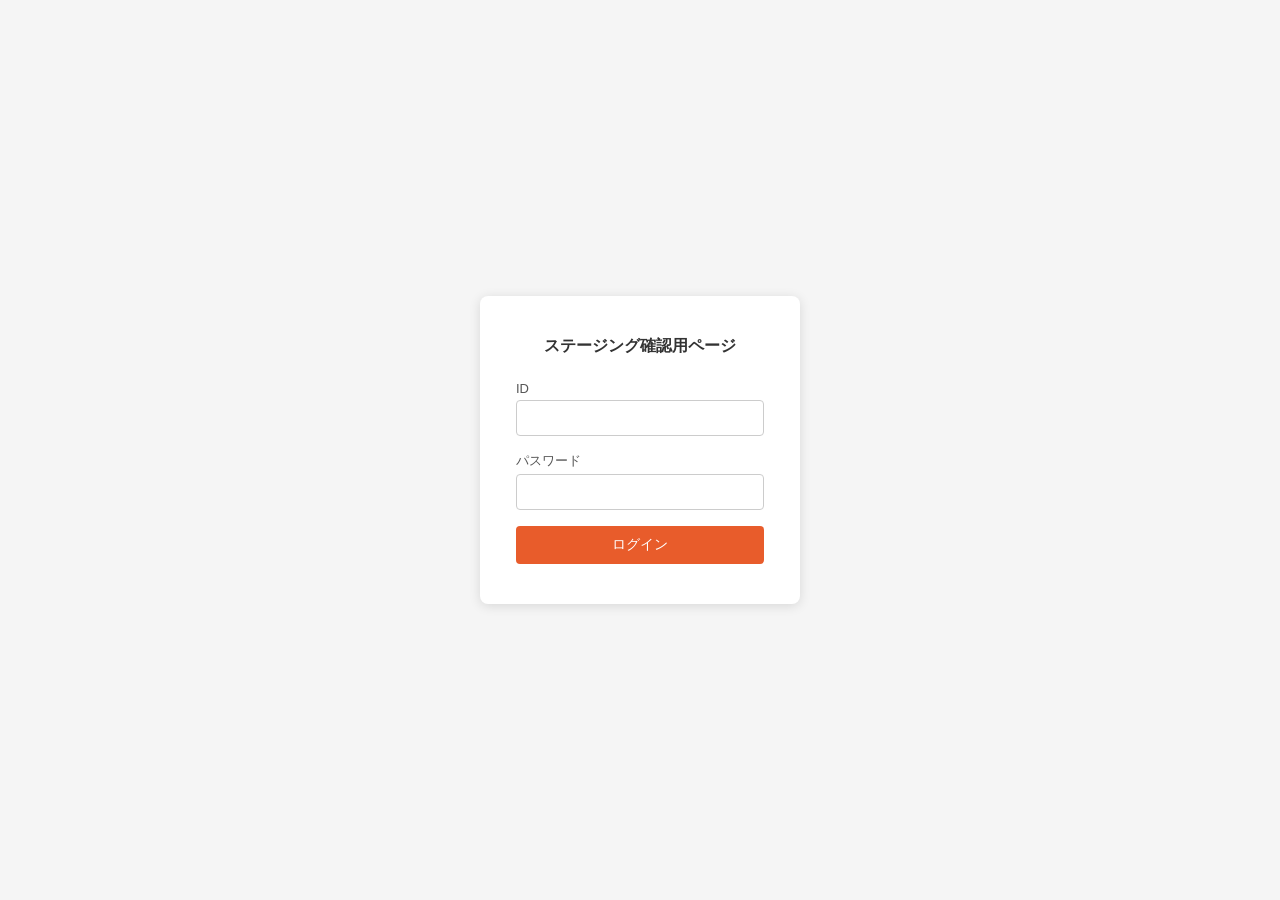
<file: lp-a/index.html>
<!doctype html>
<html lang="ja">

<head>
    <meta charset="UTF-8" />
    <meta name="viewport" content="width=device-width, initial-scale=1.0" />
    <meta name="robots" content="noindex, nofollow" />
    <script src="./auth.js"></script>
    <title>FlexibleCAREER｜中堅企業向けフレキシブル人材活用サービス</title>
    <meta name="description" content="フレキシブルキャリアは、時短でも即戦力となるハイスキル人材を中堅・中小企業へご紹介。最短3営業日で提案、初期費用0円・相談無料で採用から定着まで伴走します。" />
    <link rel="preconnect" href="https://fonts.googleapis.com" />
    <link rel="preconnect" href="https://fonts.gstatic.com" crossorigin />
    <link href="https://fonts.googleapis.com/css2?family=Asta+Sans:wght@400;500;700&family=Noto+Sans+JP:wght@400;500;700&display=swap" rel="stylesheet" />
    <link rel="stylesheet" href="./style.css" />
</head>

<body>
    <main class="fv" id="top" data-node-id="2:8129">
        <header class="site-header" aria-label="サイトヘッダー" data-node-id="1:7699">
            <a class="logo" href="#top" aria-label="FlexibleCAREER ホーム">
                <img loading="eager" decoding="async" width="669" height="72" src="./assets/logo.png"
                    alt="FlexibleCAREER" />
            </a>

            <div class="header-actions">
                <nav class="global-nav" aria-label="グローバルナビゲーション">
                    <a href="#solution-section">解決策</a>
                    <a href="#benefit">選ばれる理由</a>
                    <a href="#service">導入の流れ</a>
                    <a href="#faq">よくある質問</a>
                </nav>
                <div class="header-ctas">
                    <a class="button button-primary button-header"
                        href="https://group.tempstaff.co.jp/wcform/pub/daiba1-ex/166590056011a17g">資料請求</a>
                    <a class="button button-outline button-header"
                        href="https://group.tempstaff.co.jp/wcform/pub/daiba1-ex/166590056011a17i">無料相談</a>
                </div>
            </div>

            <button class="menu-button" type="button" aria-label="メニューを開く" aria-controls="sp-menu"
                aria-expanded="false">
                <span></span>
                <span></span>
                <span></span>
            </button>
        </header>

        <div class="sp-menu" id="sp-menu" aria-hidden="true">
            <div class="sp-menu-panel" role="dialog" aria-modal="true" aria-label="メニュー">
                <button class="sp-menu-close" type="button" aria-label="メニューを閉じる"></button>

                <nav class="sp-menu-nav" aria-label="スマートフォンメニュー">
                    <a href="#">トップ</a>
                    <a href="#solution-section">解決策</a>
                    <a href="#benefit">選ばれる理由</a>
                    <a href="#service">導入の流れ</a>
                    <a href="#faq">よくある質問</a>
                </nav>

                <div class="sp-menu-ctas">
                    <div class="sp-menu-request">
                        <p class="sp-menu-label">まずは登録人材を見る</p>
                        <a class="button button-primary button-large sp-menu-button"
                            href="https://group.tempstaff.co.jp/wcform/pub/daiba1-ex/166590056011a17g">
                            <img loading="lazy" decoding="async" width="18" height="22" class="button-icon"
                                src="./assets/icon-document.svg" alt="資料請求の書類アイコン" />
                            <span>資料請求はこちら</span>
                            <img loading="lazy" decoding="async" width="12" height="15" class="button-arrow"
                                src="./assets/arrow-white.svg" alt="右向き矢印アイコン（白）" />
                        </a>
                    </div>

                    <a class="button button-outline button-large sp-menu-button"
                        href="https://group.tempstaff.co.jp/wcform/pub/daiba1-ex/166590056011a17i">
                        <img loading="lazy" decoding="async" width="25" height="21" class="button-icon"
                            src="./assets/icon-chat.svg" alt="無料相談の吹き出しアイコン" />
                        <span>無料相談する</span>
                        <img loading="lazy" decoding="async" width="12" height="15" class="button-arrow"
                            src="./assets/arrow-orange.svg" alt="右向き矢印アイコン（オレンジ）" />
                    </a>
                </div>
            </div>
        </div>

        <section class="hero" aria-label="ファーストビュー">
            <div class="hero-content">
                <p class="mobile-audience-label">業界を支える中堅企業様へ</p>

                <h1 class="hero-copy"
                    aria-label="業界を支える中堅企業様へ。うちの会社では「めぐり会えない」と諦めていた、経験豊富な即戦力が、御社を支えます。「#フレキシブルキャリア」という新しい選択肢の活用を。">
                    <span class="hero-copy-line hero-copy-audience" aria-hidden="true">業界を支える中堅企業様へ</span>
                    <span class="hero-copy-line hero-copy-lead" aria-hidden="true">
                        うちの会社では<br />
                        <span>「めぐり会えない」</span> と諦めていた、
                    </span>
                    <span class="hero-copy-line hero-copy-headline-row" aria-hidden="true">
                        <span class="hero-copy-headline">経験豊富な即戦力</span>
                        <span class="hero-copy-suffix">が、</span>
                    </span>
                    <span class="hero-copy-line hero-copy-support" aria-hidden="true">御社を支えます</span>
                    <span class="hero-copy-line hero-copy-career" aria-hidden="true">
                        <span>「#フレキシブルキャリア」</span>
                        <em>という新しい選択肢の活用を。</em>
                    </span>
                </h1>

                <div class="hero-visual">
                    <img loading="eager" decoding="async" fetchpriority="high" width="1044" height="824"
                        src="./assets/hero-people.png" alt="握手する二人のビジネスパーソンのイラスト" />
                </div>
            </div>

            <div class="hero-ctas" aria-label="お問い合わせ導線">
                <div class="request-wrap">
                    <p class="micro-label">まずは登録人材を見る</p>
                    <a class="button button-primary button-large"
                        href="https://group.tempstaff.co.jp/wcform/pub/daiba1-ex/166590056011a17g">
                        <img loading="eager" decoding="async" width="18" height="22" class="button-icon"
                            src="./assets/icon-document.svg" alt="資料請求の書類アイコン" />
                        <span>資料請求はこちら</span>
                        <img loading="eager" decoding="async" width="12" height="15" class="button-arrow"
                            src="./assets/arrow-white.svg" alt="右向き矢印アイコン（白）" />
                    </a>
                </div>

                <a class="button button-outline button-large"
                    href="https://group.tempstaff.co.jp/wcform/pub/daiba1-ex/166590056011a17i">
                    <img loading="eager" decoding="async" width="25" height="21" class="button-icon"
                        src="./assets/icon-chat.svg" alt="無料相談の吹き出しアイコン" />
                    <span>無料相談する</span>
                    <img loading="eager" decoding="async" width="12" height="15" class="button-arrow"
                        src="./assets/arrow-orange.svg" alt="右向き矢印アイコン（オレンジ）" />
                </a>
            </div>
        </section>

        <aside class="floating-cta" aria-label="追従お問い合わせ導線" aria-hidden="true">
            <div class="floating-cta-pc">
                <a class="floating-cta-pc-button floating-cta-pc-request"
                    href="https://group.tempstaff.co.jp/wcform/pub/daiba1-ex/166590056011a17g" aria-label="資料請求はこちら">
                    <img loading="lazy" decoding="async" src="./assets/icon-document.svg" alt="資料請求の書類アイコン" width="16"
                        height="20">
                    <span>資料請求はこちら</span>
                    <i aria-hidden="true"></i>
                </a>
                <a class="floating-cta-pc-button floating-cta-pc-consult"
                    href="https://group.tempstaff.co.jp/wcform/pub/daiba1-ex/166590056011a17i" aria-label="無料相談する">
                    <img loading="lazy" decoding="async" src="./assets/icon-chat.svg" alt="無料相談の吹き出しアイコン"
                        width="24.8006" height="21.0001">
                    <span>無料相談する</span>
                    <i aria-hidden="true"></i>
                </a>
            </div>

            <div class="floating-cta-sp">
                <a class="floating-cta-sp-button floating-cta-sp-request"
                    href="https://group.tempstaff.co.jp/wcform/pub/daiba1-ex/166590056011a17g">
                    <img loading="lazy" decoding="async" src="./assets/icon-document.svg" alt="資料請求の書類アイコン" width="14"
                        height="17">
                    <span>資料請求はこちら</span>
                    <i aria-hidden="true"></i>
                </a>
                <a class="floating-cta-sp-button floating-cta-sp-consult"
                    href="https://group.tempstaff.co.jp/wcform/pub/daiba1-ex/166590056011a17i">
                    <img loading="lazy" decoding="async" src="./assets/icon-chat.svg" alt="無料相談の吹き出しアイコン" width="21"
                        height="18">
                    <span>無料相談する</span>
                    <i aria-hidden="true"></i>
                </a>
            </div>
        </aside>

        <section class="problem-section" id="problem" aria-labelledby="problem-title" data-node-id="1:7481">
            <div class="problem-inner">
                <img loading="lazy" decoding="async" class="problem-illustration problem-illustration-left"
                    src="./assets/problem-illustration-top-left.svg" alt="悩む男性のイラスト" width="118" height="138">
                <img loading="lazy" decoding="async" class="problem-illustration problem-illustration-right"
                    src="./assets/problem-illustration-top-right.svg" alt="悩む女性のイラスト" width="109.998" height="138">

                <h2 class="problem-heading" id="problem-title">
                    <span class="problem-heading-line problem-heading-line-left" aria-hidden="true"></span>
                    <span>こんな</span><strong>お悩み</strong><span>、ありませんか？</span>
                    <span class="problem-heading-line problem-heading-line-right" aria-hidden="true"></span>
                </h2>

                <div class="problem-card">
                    <div class="problem-card-border" aria-hidden="true"></div>
                    <p class="problem-card-title">
                        <span>採用難・人材不足の</span>
                        <span class="problem-real">リアル</span>
                        <span>な</span>
                        <span class="problem-title-box">課</span>
                        <span class="problem-title-box">題</span>
                    </p>

                    <ul class="problem-list">
                        <li>
                            <span>体制を強化したいが、</span><strong>本当に出会いたい人と出会えない</strong>
                        </li>
                        <li>
                            <span>少ない人数で管理部門を回しているが、</span><strong>業務に無駄が多いような気がする</strong>
                        </li>
                        <li>
                            <span>中小企業なので、求人を出しても</span><strong>応募が来ない、面接まで至らない</strong>
                        </li>
                        <li>
                            <span>未経験者を採用しても</span><strong>育成する余裕がない</strong>
                        </li>
                        <li>
                            <span>今の予算では</span><strong>経験豊富な正社員は雇えない</strong>
                        </li>
                    </ul>

                    <div class="problem-message">
                        <img loading="lazy" decoding="async" class="problem-message-illustration"
                            src="./assets/problem-illustration-bottom-left.svg" alt="虫眼鏡を覗く男性" width="189.001"
                            height="159">
                        <p class="problem-message-copy problem-message-copy-pc">
                            経験・スキルがあり、当事者意識の高い人に来てほしい。でも
                            <span>「どうせそんな人は来ない」</span> と、
                        </p>
                        <p class="problem-message-copy problem-message-copy-sp">
                            スキルフルで当事者意識の高い人が<br />
                            本当は来て欲しい。でも<br />
                            <span>「どうせそんな人は来ない」</span>
                        </p>
                        <strong class="problem-message-strong-pc">諦めていませんか？</strong>
                        <strong class="problem-message-strong-sp">そう諦めていませんか？</strong>
                    </div>
                </div>
            </div>
        </section>

        <section id="solution-section" class="solution-section" aria-labelledby="solution-title" data-node-id="1:7400">
            <div class="solution-bg-pattern" data-node-id="1:7399" aria-hidden="true"></div>
            <div class="solution-inner">
                <img loading="eager" decoding="async" class="solution-heading-mark"
                    src="./assets/solution-node-7478.png" alt="解決策セクション見出しの装飾マーク" aria-hidden="true" width="25"
                    height="32">
                <div class="solution-heading">
                    <img loading="lazy" decoding="async" class="solution-heading-line-sp solution-heading-line-sp-left"
                        src="./assets/solution-line-left-sp.svg" alt="見出し装飾ライン（左）" aria-hidden="true" width="68"
                        height="3">
                    <h2 id="solution-title">
                        <span>その</span><strong>お悩み</strong><span>、1つ</span><strong>ハッシュタグ</strong><span>を</span><br />
                        <span>つけるだけで解決します</span>
                    </h2>
                    <img loading="lazy" decoding="async" class="solution-heading-line-sp solution-heading-line-sp-right"
                        src="./assets/solution-line-right-sp.svg" alt="見出し装飾ライン（右）" aria-hidden="true" width="68"
                        height="3">
                </div>

                <p class="solution-highlight">
                    <strong>「#フレキシブル」</strong>
                    <span class="solution-highlight-text-pc">にするだけで優秀な人材が集まる</span>
                    <span class="solution-highlight-text-sp">に<br>するだけで<br>優秀な人材が集まる</span>
                </p>

                <div class="solution-visual">
                    <div class="solution-clock-pair">
                        <img loading="lazy" decoding="async" class="solution-node-7407"
                            src="./assets/solution-node-7407.png" alt="時間を示す時計のイラスト" aria-hidden="false" width="151"
                            height="151">
                        <img loading="lazy" decoding="async" class="solution-node-7403"
                            src="./assets/solution-node-7403.png" alt="解決策セクションの矢印装飾" aria-hidden="false" width="52"
                            height="29">
                        <img loading="lazy" decoding="async" class="solution-node-7435"
                            src="./assets/solution-node-7435.png" alt="時間短縮を示す時計のイラスト" aria-hidden="false" width="228"
                            height="172">
                    </div>

                    <img loading="lazy" decoding="async" class="solution-people" src="./assets/solution-people.png"
                        alt="笑顔の男女が並び親指を立てるイラスト" width="924" height="747">
                </div>
            </div>
        </section>

        <section class="solution-detail-section" aria-labelledby="solution-detail-title" data-node-id="1:5353">
            <div class="solution-detail-inner">
                <article class="solution-detail-card" aria-label="解決策カード">
                    <img loading="lazy" decoding="async" class="solution-detail-frame solution-detail-frame-pc"
                        src="./assets/solution-detail-pc-frame.svg" alt="導入成果セクションのフレーム背景" aria-hidden="true"
                        width="960" height="458">
                    <img loading="lazy" decoding="async" class="solution-detail-frame solution-detail-frame-sp"
                        src="./assets/solution-detail-sp-frame.svg" alt="導入成果セクションのフレーム背景" aria-hidden="true"
                        width="319" height="645">
                    <img loading="lazy" decoding="async" class="solution-detail-person"
                        src="./assets/solution-detail-person-pc.svg" alt="人差し指を立てて案内する男性のイラスト" width="169.997"
                        height="217">

                    <div class="solution-detail-header">
                        <div class="solution-detail-badge-wrap" aria-hidden="true">
                            <img loading="lazy" decoding="async" class="solution-detail-badge-pc"
                                src="./assets/solution-detail-badge-pc.svg" alt="成果ラベルのバッジ" aria-hidden="true"
                                width="98" height="98">
                            <img loading="lazy" decoding="async" class="solution-detail-badge-sp"
                                src="./assets/solution-detail-badge-sp.svg" alt="成果ラベルのバッジ" aria-hidden="true"
                                width="90" height="90">
                            <span>解決策</span>
                        </div>
                        <h2 id="solution-detail-title">
                            <span class="solution-detail-title-line">採用条件をフルタイムに限定しない。</span>
                            <span class="solution-detail-title-line">それだけで、優秀人材と会える確率は高まります。</span>
                        </h2>
                    </div>

                    <img loading="lazy" decoding="async" class="solution-detail-line solution-detail-line-pc"
                        src="./assets/solution-detail-line-pc.svg" alt="成果リストの区切り線" aria-hidden="true" width="880"
                        height="1">
                    <img loading="lazy" decoding="async" class="solution-detail-line solution-detail-line-sp"
                        src="./assets/solution-detail-line-sp.svg" alt="成果リストの区切り線" aria-hidden="true" width="303"
                        height="1">

                    <p class="solution-detail-copy-top">フルタイムに限定しないはたらき方設計で、優秀な人材と出会える確率を最大化します。<br>フレキシブルキャリアは、</p>

                    <ul class="solution-detail-points">
                        <li>
                            <img loading="lazy" decoding="async" class="solution-detail-check solution-detail-check-pc"
                                src="./assets/solution-detail-check-pc.svg" alt="チェックアイコン" width="22" height="22">
                            <img loading="lazy" decoding="async" class="solution-detail-check solution-detail-check-sp"
                                src="./assets/solution-detail-check-sp.svg" alt="チェックアイコン" width="22" height="22">
                            <span>優秀人材に届く<br />求人設計ノウハウ</span>
                        </li>
                        <li>
                            <img loading="lazy" decoding="async" class="solution-detail-check solution-detail-check-pc"
                                src="./assets/solution-detail-check-pc.svg" alt="チェックアイコン" width="22" height="22">
                            <img loading="lazy" decoding="async" class="solution-detail-check solution-detail-check-sp"
                                src="./assets/solution-detail-check-sp.svg" alt="チェックアイコン" width="22" height="22">
                            <span>スキルや志向性まで踏まえた<br />マッチング設計</span>
                        </li>
                        <li>
                            <img loading="lazy" decoding="async" class="solution-detail-check solution-detail-check-pc"
                                src="./assets/solution-detail-check-pc.svg" alt="チェックアイコン" width="22" height="22">
                            <img loading="lazy" decoding="async" class="solution-detail-check solution-detail-check-sp"
                                src="./assets/solution-detail-check-sp.svg" alt="チェックアイコン" width="22" height="22">
                            <span>定着・活躍まで見据えた<br />サポート体制</span>
                        </li>
                    </ul>

                    <p class="solution-detail-copy-bottom">をもとに、採用だけでなく受け入れ・活用まで一貫して伴走します。<br>その結果、</p>

                    <p class="solution-detail-result">
                        <span class="solution-detail-result-line">「採用できない」から</span>
                        <span class="solution-detail-result-line">「活躍し続ける」へ変わります。</span>
                    </p>
                </article>
            </div>
        </section>

        <section id="benefit" class="benefit-section" aria-labelledby="benefit-title" data-node-id="1:5063">
            <div class="benefit-inner">
                <div class="benefit-heading">
                    <h2 class="benefit-ribbon-wrap" aria-hidden="true">
                        <img loading="lazy" decoding="async" class="benefit-ribbon benefit-ribbon-pc"
                            src="./assets/benefit-ribbon-pc.svg" alt="選ばれる理由セクションのリボン見出し" aria-hidden="true"
                            width="306.001" height="75">
                        <img loading="lazy" decoding="async" class="benefit-ribbon benefit-ribbon-sp"
                            src="./assets/benefit-ribbon-sp.svg" alt="選ばれる理由セクションのリボン見出し" aria-hidden="true"
                            width="264.998" height="65">
                        <span class="benefit-kicker benefit-kicker-jp">選ばれる理由</span>
                    </h2>
                    <h2 id="benefit-title">フレキシブルキャリアの<br class="benefit-title-break"><span>3つ</span>の強み</h2>
                </div>

                <div class="benefit-cards">
                    <article class="benefit-card benefit-card-first">
                        <div class="benefit-card-number">01</div>
                        <p class="benefit-card-title">他社で大きな戦力として<br />はたらいていたスキルを持つ経験者</p>
                        <div class="benefit-card-panel">
                            <img loading="lazy" decoding="async" class="benefit-card-icon benefit-card-icon-pc"
                                src="./assets/benefit-icon-01-pc.svg" alt="企業課題を示すアイコン" width="107" height="107">
                            <img loading="lazy" decoding="async" class="benefit-card-icon benefit-card-icon-sp"
                                src="./assets/benefit-icon-01-sp.svg" alt="企業課題を示すアイコン" width="95" height="95">
                            <p class="benefit-card-copy">育成の手間なく、<strong>早期から業務を任せることができます。</strong></p>
                        </div>
                    </article>

                    <article class="benefit-card benefit-card-second">
                        <div class="benefit-card-number">02</div>
                        <p class="benefit-card-title">コストパフォーマンスの高さ</p>
                        <div class="benefit-card-panel">
                            <img loading="lazy" decoding="async" class="benefit-card-icon benefit-card-icon-pc"
                                src="./assets/benefit-icon-02-pc.svg" alt="候補者スキルを示すアイコン" width="107" height="107">
                            <img loading="lazy" decoding="async" class="benefit-card-icon benefit-card-icon-sp"
                                src="./assets/benefit-icon-02-sp.svg" alt="候補者スキルを示すアイコン" width="95" height="95">
                            <p class="benefit-card-copy">必要な時間だけの就業で、<strong>無駄な人件費を抑えられます。</strong></p>
                        </div>
                    </article>

                    <article class="benefit-card benefit-card-third">
                        <div class="benefit-card-number">03</div>
                        <p class="benefit-card-title">安定した定着率</p>
                        <div class="benefit-card-panel">
                            <img loading="lazy" decoding="async" class="benefit-card-icon benefit-card-icon-pc"
                                src="./assets/benefit-icon-03-pc.svg" alt="柔軟な働き方を示すアイコン" width="107" height="107">
                            <img loading="lazy" decoding="async" class="benefit-card-icon benefit-card-icon-sp"
                                src="./assets/benefit-icon-03-sp.svg" alt="柔軟な働き方を示すアイコン" width="95" height="95">
                            <p class="benefit-card-copy">はたらく意欲が高い人材のため、<strong>継続的な戦力として活躍します。</strong></p>
                        </div>
                    </article>
                </div>
            </div>
        </section>

        <section class="talent-section" aria-labelledby="talent-title" data-node-id="1:6590">
            <div class="talent-inner">
                <div class="talent-heading">
                    <h2 class="talent-ribbon-wrap" aria-hidden="true">
                        <img loading="lazy" decoding="async" class="talent-ribbon talent-ribbon-pc"
                            src="./assets/benefit-ribbon-pc.svg" alt="選ばれる理由セクションのリボン見出し" aria-hidden="true"
                            width="306.001" height="75">
                        <img loading="lazy" decoding="async" class="talent-ribbon talent-ribbon-sp"
                            src="./assets/benefit-ribbon-sp.svg" alt="選ばれる理由セクションのリボン見出し" aria-hidden="true"
                            width="264.998" height="65">
                        <span class="talent-ribbon-label">該当人材</span>
                    </h2>

                    <h2 id="talent-title" class="talent-title talent-title-pc">
                        <span class="talent-title-highlight">「#フレキシブル」</span>というハッシュタグをつけることで<br />
                        こうした人材と巡り会えます
                    </h2>
                    <img loading="lazy" decoding="async" class="talent-heading-woman talent-heading-woman-pc"
                        src="./assets/talent-heading-woman-pc.svg" alt="虫眼鏡を持つ女性のイラスト" width="222.999" height="123">
                    <div class="talent-heading-sp-row">
                        <h2 class="talent-title talent-title-sp">
                            <span class="talent-title-highlight">「#フレキシブル」</span>という<br />
                            ハッシュタグをつける<br />
                            ことでこうした人材と<br />
                            御社でも巡り会えます
                        </h2>
                        <img loading="lazy" decoding="async" class="talent-heading-woman talent-heading-woman-sp"
                            src="./assets/talent-heading-woman-sp.svg" alt="虫眼鏡を持つ女性のイラスト" width="104" height="102">
                    </div>
                </div>

                <div class="talent-cases">
                    <article class="talent-case-card talent-case-card-1">
                        <div class="talent-case-topbar" aria-hidden="true"></div>
                        <p class="talent-case-label">CASE01</p>
                        <div class="talent-case-visual">
                            <img loading="lazy" decoding="async" class="talent-case-image talent-case-image-1-pc"
                                src="./assets/talent-case01-pc.png" alt="ケース01の人物イラスト" width="713" height="1035">
                            <img loading="lazy" decoding="async" class="talent-case-image talent-case-image-1-sp"
                                src="./assets/talent-case01-pc.png" alt="ケース01の人物イラスト" width="713" height="1035">
                        </div>
                        <p class="talent-case-title">大手電子メーカーで月次決算・年次決算業務を10年間経験</p>
                        <p class="talent-case-tag">年次決算経験者</p>
                    </article>

                    <article class="talent-case-card talent-case-card-2">
                        <div class="talent-case-topbar" aria-hidden="true"></div>
                        <p class="talent-case-label">CASE02</p>
                        <div class="talent-case-visual">
                            <div class="talent-case-image-2-wrap">
                                <img loading="lazy" decoding="async" class="talent-case-image talent-case-image-2-pc"
                                    src="./assets/talent-case02-pc.svg" alt="ケース02の人物イラスト" width="132" height="336.492">
                                <img loading="lazy" decoding="async" class="talent-case-image talent-case-image-2-sp"
                                    src="./assets/talent-case02-sp-illust.svg" alt="ケース02の人物イラスト" width="96"
                                    height="245.615">
                            </div>
                        </div>
                        <p class="talent-case-title">中小企業で給与計算・社会保険手続き業務を10年経験</p>
                        <p class="talent-case-tag">社労士資格保有</p>
                    </article>

                    <article class="talent-case-card talent-case-card-3">
                        <div class="talent-case-topbar" aria-hidden="true"></div>
                        <p class="talent-case-label">CASE03</p>
                        <div class="talent-case-visual">
                            <img loading="lazy" decoding="async" class="talent-case-image talent-case-image-3-pc"
                                src="./assets/talent-case03-pc.png" alt="ケース03の人物イラスト" width="1026" height="868">
                            <img loading="lazy" decoding="async" class="talent-case-image talent-case-image-3-sp"
                                src="./assets/talent-case03-pc.png" alt="ケース03の人物イラスト" width="1026" height="868">
                        </div>
                        <p class="talent-case-title">人材業界で豊富な実績を持つ企業で法務業務を8年間経験</p>
                        <p class="talent-case-tag talent-case-tag-wide">契約書作成・審査業務</p>
                    </article>
                </div>

                <div class="talent-reason">
                    <h2 class="talent-reason-heading">
                        <p class="talent-reason-kicker">優秀な人材と巡り会える理由</p>
                        <div class="talent-reason-title-wrap">
                            <img loading="lazy" decoding="async" class="talent-reason-line talent-reason-line-left"
                                src="./assets/talent-reason-line-left.svg" alt="理由見出しの装飾ライン（左）" aria-hidden="true"
                                width="81" height="3">
                            <p>なぜ優秀な人材が登録しているのか</p>
                            <img loading="lazy" decoding="async" class="talent-reason-line talent-reason-line-right"
                                src="./assets/talent-reason-line-right.svg" alt="理由見出しの装飾ライン（右）" aria-hidden="true"
                                width="81" height="3">
                        </div>
                        <img loading="lazy" decoding="async" class="talent-reason-woman"
                            src="./assets/talent-reason-woman-heading-pc.svg" alt="考える女性のイラスト" width="152.002"
                            height="143">
                    </h2>

                    <div class="talent-reason-card">
                        <div class="talent-reason-copy">
                            <p>子育てや介護など、ご家庭事情により就業時間に制約がある方は多くいらっしゃいますが、そうした方が柔軟に働ける正社員求人は、まだ限られているのが現状です。</p>
                            <p>そのため、スキルや経験を持ちながらも、<br />働き方の<strong>条件が合わず、活躍の場を十分に得られていない人材が多く存在</strong>しています。</p>
                            <p class="talent-reason-highlight">だからこそ、フルタイムに限定しないフレキシブルな派遣求人は“選ばれる条件”となり、優秀層が自然と集まります。
                            </p>
                        </div>

                        <div class="talent-reason-visual">
                            <picture>
                                <source media="(max-width: 540px)"
                                    srcset="./assets/talent-reason-visual-sp.png 1x, ./assets/talent-reason-visual-sp@2x.png 2x" />
                                <img loading="lazy" decoding="async" class="talent-reason-visual-image"
                                    src="./assets/talent-reason-visual-pc.png"
                                    srcset="./assets/talent-reason-visual-pc.png 1x, ./assets/talent-reason-visual-pc@2x.png 2x"
                                    alt="優秀人材をイメージした女性のイラスト" width="252" height="274">
                            </picture>
                        </div>
                    </div>
                </div>
            </div>
        </section>

        <section class="case-intro-section" aria-labelledby="case-intro-title" data-node-id="1:6220">
            <div class="case-intro-inner">
                <div class="case-intro-heading">
                    <div class="case-intro-badge">
                        <img loading="lazy" decoding="async" class="case-intro-badge-circle case-intro-badge-circle-pc"
                            src="./assets/case-intro-badge-circle.svg" alt="導入事例セクションの丸バッジ背景" aria-hidden="true"
                            width="154" height="154">
                        <img loading="lazy" decoding="async" class="case-intro-badge-circle case-intro-badge-circle-sp"
                            src="./assets/case-intro-badge-circle-sp.svg" alt="導入事例セクションの丸バッジ背景" aria-hidden="true"
                            width="154" height="154">
                        <h2 id="case-intro-title">導入事例</h2>
                    </div>

                    <div class="case-intro-lead-card">
                        <img loading="lazy" decoding="async"
                            class="case-intro-quote case-intro-quote-left case-intro-quote-left-pc"
                            src="./assets/case-intro-quote-left.svg" alt="引用符装飾（左）" aria-hidden="true" width="42"
                            height="32">
                        <img loading="lazy" decoding="async"
                            class="case-intro-quote case-intro-quote-right case-intro-quote-right-pc"
                            src="./assets/case-intro-quote-right.svg" alt="引用符装飾（右）" aria-hidden="true" width="42"
                            height="32">
                        <img loading="lazy" decoding="async"
                            class="case-intro-quote case-intro-quote-left case-intro-quote-left-sp"
                            src="./assets/case-intro-quote-left-sp.svg" alt="引用符装飾（左）" aria-hidden="true" width="25"
                            height="19">
                        <img loading="lazy" decoding="async"
                            class="case-intro-quote case-intro-quote-right case-intro-quote-right-sp"
                            src="./assets/case-intro-quote-right-sp.svg" alt="引用符装飾（右）" aria-hidden="true" width="25"
                            height="19">

                        <p class="case-intro-lead case-intro-lead-pc">
                            必要な人材が、<span>想像以上に早く見つかる。</span>
                        </p>
                        <p class="case-intro-lead case-intro-lead-sp">
                            必要な人材が、想像以上に<br />
                            <span>早く見つかる</span>
                        </p>
                    </div>
                </div>

                <div class="case-intro-cards">
                    <article class="case-intro-card case-intro-card-01">
                        <div class="case-intro-card-head">
                            <img loading="lazy" decoding="async" class="case-intro-tab case-intro-tab-pc"
                                src="./assets/case-intro-case-tab-pc.svg" alt="CASE番号ラベル背景" aria-hidden="true"
                                width="125" height="30">
                            <img loading="lazy" decoding="async" class="case-intro-tab case-intro-tab-sp"
                                src="./assets/case-intro-case-tab-sp.svg" alt="CASE番号ラベル背景" aria-hidden="true"
                                width="88" height="21">
                            <p class="case-intro-case-label">CASE01</p>
                            <h3>経理（年次決算経験者・週4日）</h3>
                        </div>

                        <div class="case-intro-card-body">
                            <div class="case-intro-flow">
                                <div class="case-intro-panel case-intro-panel-before">
                                    <p class="case-intro-state">Before</p>
                                    <div class="case-intro-icon case-intro-icon-before case-intro-icon-before-01">
                                        <img loading="lazy" decoding="async"
                                            class="case-intro-before-bg case-intro-before-bg-pc"
                                            src="./assets/case-intro-pc-case01-before-bg.svg" alt="CASE01 Before 背景"
                                            aria-hidden="true" width="174" height="103">
                                        <img loading="lazy" decoding="async"
                                            class="case-intro-before-illust case-intro-before-illust-pc"
                                            src="./assets/case-intro-pc-case01-before-illust.svg"
                                            alt="書類とノートPCを前に疲れている人物のイラスト" width="123" height="63">
                                        <img loading="lazy" decoding="async" class="case-intro-before-sp"
                                            src="./assets/case-intro-sp-case01-before.svg" alt="書類とノートPCを前に疲れている人物のイラスト"
                                            width="140" height="82">
                                    </div>
                                    <p class="case-intro-desc">正社員が採れず現場の負担が…</p>
                                </div>

                                <img loading="lazy" decoding="async"
                                    class="case-intro-arrow case-intro-arrow-horizontal"
                                    src="./assets/case-intro-arrow-horizontal.svg" alt="BeforeとAfterをつなぐ横矢印"
                                    aria-hidden="true" aria-hidden="true" width="73.4815" height="50.6043">
                                <img loading="lazy" decoding="async" class="case-intro-arrow case-intro-arrow-vertical"
                                    src="./assets/case-intro-arrow-vertical-case01.svg"
                                    alt="BeforeとAfterをつなぐ縦矢印（CASE01）" aria-hidden="true" width="52.9997" height="35">

                                <div class="case-intro-panel case-intro-panel-after">
                                    <p class="case-intro-state-pill">After</p>
                                    <div class="case-intro-icon case-intro-icon-after case-intro-icon-after-01">
                                        <img loading="lazy" decoding="async"
                                            class="case-intro-after-case01 case-intro-after-case01-pc"
                                            src="./assets/case-intro-pc-case01-after.svg" alt="笑顔で両手を合わせる女性のイラスト"
                                            width="100" height="100">
                                        <img loading="lazy" decoding="async"
                                            class="case-intro-after-case01 case-intro-after-case01-sp"
                                            src="./assets/case-intro-sp-case01-after.svg" alt="笑顔で両手を合わせる女性のイラスト"
                                            width="100" height="100">
                                    </div>
                                    <p class="case-intro-desc case-intro-desc-after">
                                        <strong>3ヶ月</strong>見つからなかった年次決算経験者が依頼から<strong>1ヶ月</strong>で就業開始に至った！
                                    </p>
                                </div>
                            </div>
                        </div>
                    </article>

                    <article class="case-intro-card case-intro-card-02">
                        <div class="case-intro-card-head">
                            <img loading="lazy" decoding="async" class="case-intro-tab case-intro-tab-pc"
                                src="./assets/case-intro-case-tab-pc.svg" alt="CASE番号ラベル背景" aria-hidden="true"
                                width="125" height="30">
                            <img loading="lazy" decoding="async" class="case-intro-tab case-intro-tab-sp"
                                src="./assets/case-intro-case-tab-sp.svg" alt="CASE番号ラベル背景" aria-hidden="true"
                                width="88" height="21">
                            <p class="case-intro-case-label">CASE02</p>
                            <h3>労務（社労士資格保有・週3日）</h3>
                        </div>

                        <div class="case-intro-card-body">
                            <div class="case-intro-flow">
                                <div class="case-intro-panel case-intro-panel-before">
                                    <p class="case-intro-state">Before</p>
                                    <div class="case-intro-icon case-intro-icon-before case-intro-icon-before-02">
                                        <img loading="lazy" decoding="async"
                                            class="case-intro-before-bg case-intro-before-bg-pc"
                                            src="./assets/case-intro-pc-case02-before-bg.svg" alt="CASE02 Before 背景"
                                            aria-hidden="true" width="174" height="103">
                                        <img loading="lazy" decoding="async"
                                            class="case-intro-before-bg case-intro-before-bg-sp"
                                            src="./assets/case-intro-sp-case02-before-bg.svg" alt="CASE02 Before 背景"
                                            aria-hidden="true" width="140" height="82">
                                        <img loading="lazy" decoding="async"
                                            class="case-intro-before-illust case-intro-before-illust-pc"
                                            src="./assets/case-intro-pc-case02-before-illust.svg"
                                            alt="書類とノートPCを前に残業で疲れている人物のイラスト" width="123.005" height="63">
                                        <img loading="lazy" decoding="async"
                                            class="case-intro-before-illust case-intro-before-illust-sp"
                                            src="./assets/case-intro-sp-case02-before-illust.svg"
                                            alt="書類とノートPCを前に残業で疲れている人物のイラスト" width="112.998" height="57.9995">
                                    </div>
                                    <p class="case-intro-desc">業務量が増え社員の残業が…</p>
                                </div>

                                <img loading="lazy" decoding="async"
                                    class="case-intro-arrow case-intro-arrow-horizontal"
                                    src="./assets/case-intro-arrow-horizontal.svg" alt="BeforeとAfterをつなぐ横矢印"
                                    aria-hidden="true" aria-hidden="true" width="73.4815" height="50.6043">
                                <img loading="lazy" decoding="async" class="case-intro-arrow case-intro-arrow-vertical"
                                    src="./assets/case-intro-arrow-vertical.svg" alt="BeforeとAfterをつなぐ縦矢印"
                                    aria-hidden="true" width="52.9997" height="35">

                                <div class="case-intro-panel case-intro-panel-after">
                                    <p class="case-intro-state-pill">After</p>
                                    <div class="case-intro-icon case-intro-icon-after case-intro-icon-after-02">
                                        <img loading="lazy" decoding="async"
                                            class="case-intro-after-bg case-intro-after-bg-pc"
                                            src="./assets/case-intro-pc-ellipse.svg" alt="CASE02 After 円形背景"
                                            aria-hidden="true" width="100" height="100">
                                        <img loading="lazy" decoding="async"
                                            class="case-intro-after-bg case-intro-after-bg-sp"
                                            src="./assets/case-intro-sp-ellipse.svg" alt="CASE02 After 円形背景"
                                            aria-hidden="true" width="100" height="100">
                                        <img loading="lazy" decoding="async"
                                            class="case-intro-after-person-back case-intro-after-person-back-pc"
                                            src="./assets/case-intro-pc-case02-after-person-back.svg"
                                            alt="OKサインで応える男性のイラスト" width="25.1576" height="42.633">
                                        <img loading="lazy" decoding="async"
                                            class="case-intro-after-person-back case-intro-after-person-back-sp"
                                            src="./assets/case-intro-sp-case02-after-person-back.svg"
                                            alt="OKサインで応える男性のイラスト" width="25.1576" height="42.633">
                                        <img loading="lazy" decoding="async"
                                            class="case-intro-after-person-front case-intro-after-person-front-pc"
                                            src="./assets/case-intro-pc-case02-after-person-front.svg"
                                            alt="OKサインで応える男性のイラスト" width="61.0752" height="58.5205">
                                        <img loading="lazy" decoding="async"
                                            class="case-intro-after-person-front case-intro-after-person-front-sp"
                                            src="./assets/case-intro-sp-case02-after-person-front.svg"
                                            alt="OKサインで応える男性のイラスト" width="61.0752" height="58.5205">
                                    </div>
                                    <p class="case-intro-desc case-intro-desc-after">
                                        業務経験者が増えた分の業務を対応してくれ、<strong>残業抑制につながった！</strong>
                                    </p>
                                </div>
                            </div>
                        </div>
                    </article>
                </div>
            </div>
        </section>

        <section id="service" class="service-flow-section" aria-labelledby="service-flow-title" data-node-id="1:6068">
            <div class="service-flow-inner">
                <div class="service-flow-heading">
                    <p class="service-flow-kicker" id="service-flow-title">Service flow</p>
                    <h2 class="service-flow-title">
                        <img loading="lazy" decoding="async"
                            class="service-flow-title-line service-flow-title-line-left"
                            src="./assets/figma-temp/service-flow-title-line-left.svg" alt="導入フロー見出しの左装飾ライン"
                            aria-hidden="true" width="79.9985" height="3">
                        <span>手間なく、</span>
                        <span class="service-flow-highlight">スピーディー</span>
                        <span>に開始できます</span>
                        <img loading="lazy" decoding="async"
                            class="service-flow-title-line service-flow-title-line-right"
                            src="./assets/figma-temp/service-flow-title-line-right.svg" alt="導入フロー見出しの右装飾ライン"
                            aria-hidden="true" width="79.9985" height="3">
                    </h2>
                </div>

                <div class="service-flow-overview">
                    <div class="service-flow-overview-track">
                        <div class="service-flow-overview-step">
                            <img loading="lazy" decoding="async" class="service-flow-overview-step-bg"
                                src="./assets/figma-temp/service-flow-overview-step-bg.svg" alt="導入フロー手順の円形背景"
                                aria-hidden="true" width="178" height="178">
                            <span>課題<br />ヒアリング</span>
                        </div>
                        <img loading="lazy" decoding="async" class="service-flow-overview-arrow"
                            src="./assets/figma-temp/service-flow-overview-arrow.svg" alt="導入フロー手順をつなぐ矢印"
                            aria-hidden="true" width="73.5429" height="50.5429">
                        <div class="service-flow-overview-step">
                            <img loading="lazy" decoding="async" class="service-flow-overview-step-bg"
                                src="./assets/figma-temp/service-flow-overview-step-bg.svg" alt="導入フロー手順の円形背景"
                                aria-hidden="true" width="178" height="178">
                            <span>最適人材の<br />ご提案</span>
                        </div>
                        <img loading="lazy" decoding="async" class="service-flow-overview-arrow"
                            src="./assets/figma-temp/service-flow-overview-arrow.svg" alt="導入フロー手順をつなぐ矢印"
                            aria-hidden="true" width="73.5429" height="50.5429">
                        <div class="service-flow-overview-step">
                            <img loading="lazy" decoding="async" class="service-flow-overview-step-bg"
                                src="./assets/figma-temp/service-flow-overview-step-bg-last.svg" alt="導入フロー手順の円形背景（最終）"
                                aria-hidden="true" width="178" height="178">
                            <span>就業フォロー</span>
                        </div>
                    </div>
                    <div class="service-flow-overview-illust">
                        <img loading="lazy" decoding="async" class="service-flow-overview-illust-main"
                            src="./assets/figma-temp/service-flow-overview-illust-main.svg" alt="書類を持つ担当者のイラスト"
                            width="163" height="193.738">
                        <img loading="lazy" decoding="async" class="service-flow-overview-illust-spark"
                            src="./assets/figma-temp/service-flow-overview-illust-spark.svg" alt="担当者イラストのきらめき装飾"
                            aria-hidden="true" width="28" height="33.9541">
                    </div>
                </div>

                <div class="service-flow-list">
                    <article class="service-flow-item">
                        <div class="service-flow-item-head">
                            <p class="service-flow-step" data-node-id="1:6132">STEP 01</p>
                            <div class="service-flow-item-icon" data-node-id="1:6119">
                                <img loading="lazy" decoding="async" class="service-flow-item-icon-bg"
                                    src="./assets/figma-temp/service-flow-item-icon-bg.svg" alt="ステップアイコンの丸背景"
                                    aria-hidden="true" width="82" height="82">
                                <img loading="lazy" decoding="async"
                                    class="service-flow-item-icon-fg service-flow-item-icon-fg-step01"
                                    src="./assets/figma-temp/service-flow-item-icon-fg-step01.svg"
                                    alt="STEP01 ヒアリングアイコン" data-node-id="1:6120" width="35" height="47.8116">
                            </div>
                        </div>
                        <h3 data-node-id="1:6117">ヒアリング</h3>
                        <p data-node-id="1:6116">業務の切り出しもサポートいたします。<br />どのような業務を任せたいか、一緒に整理していきましょう。</p>
                    </article>

                    <div class="service-flow-line" data-node-id="1:6105">
                        <img loading="lazy" decoding="async" class="service-flow-line-img"
                            src="./assets/figma-temp/service-flow-line.svg" alt="導入フロー項目の区切り線" aria-hidden="true"
                            width="1240" height="1">
                    </div>
                    <article class="service-flow-item">
                        <div class="service-flow-item-head">
                            <p class="service-flow-step" data-node-id="1:6114">STEP 02</p>
                            <div class="service-flow-item-icon" data-node-id="1:6109">
                                <img loading="lazy" decoding="async" class="service-flow-item-icon-bg"
                                    src="./assets/figma-temp/service-flow-item-icon-bg-step02.svg" alt="ステップ2アイコンの丸背景"
                                    aria-hidden="true" width="82" height="82">
                                <img loading="lazy" decoding="async"
                                    class="service-flow-item-icon-fg service-flow-item-icon-fg-step02"
                                    src="./assets/figma-temp/service-flow-item-icon-fg-step02.svg" alt="STEP02 人材提案アイコン"
                                    data-node-id="1:6110" width="45.0059" height="45">
                            </div>
                        </div>
                        <h3 data-node-id="1:6107">人材提案</h3>
                        <p data-node-id="1:6106">最短３営業日でご提案可能です。<br />豊富なデータベースから最適な人材をスピーディーにご紹介いたします。</p>
                    </article>

                    <div class="service-flow-line" data-node-id="1:6088">
                        <img loading="lazy" decoding="async" class="service-flow-line-img"
                            src="./assets/figma-temp/service-flow-line.svg" alt="導入フロー項目の区切り線" aria-hidden="true"
                            width="1240" height="1">
                    </div>
                    <article class="service-flow-item">
                        <div class="service-flow-item-head">
                            <p class="service-flow-step" data-node-id="1:6104">STEP 03</p>
                            <div class="service-flow-item-icon" data-node-id="1:6092">
                                <img loading="lazy" decoding="async" class="service-flow-item-icon-bg"
                                    src="./assets/figma-temp/service-flow-item-icon-bg.svg" alt="ステップアイコンの丸背景"
                                    aria-hidden="true" width="82" height="82">
                                <img loading="lazy" decoding="async"
                                    class="service-flow-item-icon-fg service-flow-item-icon-fg-step03"
                                    src="./assets/figma-temp/service-flow-item-icon-fg-step03.svg" alt="STEP03 職場見学アイコン"
                                    data-node-id="1:6093" width="61" height="46.4761">
                            </div>
                        </div>
                        <h3 data-node-id="1:6090">職場見学・決定</h3>
                        <p data-node-id="1:6089">実際に職場をご見学いただき、業務内容や適性をご確認いただけます。<br />事前に相性を見極めたうえで、安心してご判断いただけます。</p>
                    </article>

                    <div class="service-flow-line" data-node-id="1:6070">
                        <img loading="lazy" decoding="async" class="service-flow-line-img"
                            src="./assets/figma-temp/service-flow-line.svg" alt="導入フロー項目の区切り線" aria-hidden="true"
                            width="1240" height="1">
                    </div>
                    <article class="service-flow-item">
                        <div class="service-flow-item-head">
                            <p class="service-flow-step" data-node-id="1:6087">STEP 04</p>
                            <div class="service-flow-item-icon" data-node-id="1:6074">
                                <img loading="lazy" decoding="async" class="service-flow-item-icon-bg"
                                    src="./assets/figma-temp/service-flow-item-icon-bg.svg" alt="ステップアイコンの丸背景"
                                    aria-hidden="true" width="82" height="82">
                                <img loading="lazy" decoding="async"
                                    class="service-flow-item-icon-fg service-flow-item-icon-fg-step04"
                                    src="./assets/figma-temp/service-flow-item-icon-fg-step04.svg" alt="STEP04 就業開始アイコン"
                                    data-node-id="1:6075" width="57" height="49.1735">
                            </div>
                        </div>
                        <h3 data-node-id="1:6072">就業開始</h3>
                        <p data-node-id="1:6071">契約締結後、すぐに就業を開始できます。<br />就業後もスタッフをフォローし、安定した就業環境の維持を支援いたします。</p>
                    </article>
                    <div class="service-flow-line" data-node-id="1:6105">
                        <img loading="lazy" decoding="async" class="service-flow-line-img"
                            src="./assets/figma-temp/service-flow-line.svg" alt="導入フロー項目の区切り線" aria-hidden="true"
                            width="1240" height="1">
                    </div>
                </div>
            </div>
        </section>

        <section class="faq-section" id="faq" aria-labelledby="faq-title" data-node-id="1:3901">
            <div class="faq-inner">
                <div class="faq-heading">
                    <div class="faq-kicker-wrap">
                        <img loading="lazy" decoding="async" class="faq-kicker-bubble faq-kicker-bubble-pc"
                            src="./assets/figma-temp/faq-kicker-bubble-pc.svg" alt="FAQ見出しの吹き出し背景" aria-hidden="true"
                            width="308.666" height="88.0002">
                        <img loading="lazy" decoding="async" class="faq-kicker-bubble faq-kicker-bubble-sp"
                            src="./assets/figma-temp/faq-kicker-bubble-sp.svg" alt="FAQ見出しの吹き出し背景" aria-hidden="true"
                            width="242.738" height="69.0002">
                        <p class="faq-kicker">よくあるご質問</p>
                    </div>
                    <div class="faq-title-visual">
                        <span class="faq-title-person-wrap faq-title-person-left-wrap">
                            <img loading="lazy" decoding="async" class="faq-title-person faq-title-person-left"
                                src="./assets/figma-temp/faq-person-left.svg" alt="疑問を持つ男性のイラスト" width="125.999"
                                height="154">
                            <img loading="lazy" decoding="async" class="faq-title-question-left"
                                src="./assets/figma-temp/faq-title-question-left.svg" alt="はてなマークの装飾" aria-hidden="true"
                                width="33" height="58.0001">
                        </span>
                        <h2 id="faq-title">FAQ</h2>
                        <img loading="lazy" decoding="async" class="faq-title-person faq-title-person-right"
                            src="./assets/figma-temp/faq-person-right.svg" alt="疑問を持つ女性のイラスト" width="125" height="142">
                    </div>
                </div>

                <div class="faq-list">
                    <article class="faq-item is-open">
                        <button class="faq-question" type="button" aria-expanded="true">
                            <span class="faq-mark faq-mark-q">Q</span>
                            <span class="faq-question-text">本当に短時間で業務が回るのか？</span>
                            <span class="faq-toggle" aria-hidden="true"></span>
                        </button>
                        <div class="faq-answer">
                            <p class="faq-answer-inner">
                                <span class="faq-mark faq-mark-a">A</span>
                                <span
                                    class="faq-answer-text">はい、回ります。経験豊富なスキルフル人材のため、業務の立ち上がりが早く、短時間でも高い生産性を発揮します。実際に、ご利用企業様からも「業務生産性が改善された」とのお声をいただいています。</span>
                            </p>
                        </div>
                    </article>

                    <article class="faq-item">
                        <button class="faq-question" type="button" aria-expanded="false">
                            <span class="faq-mark faq-mark-q">Q</span>
                            <span class="faq-question-text">どんな人が登録しているか？</span>
                            <span class="faq-toggle" aria-hidden="true"></span>
                        </button>
                        <div class="faq-answer">
                            <p class="faq-answer-inner">
                                <span class="faq-mark faq-mark-a">A</span>
                                <span
                                    class="faq-answer-text">大手企業での勤務経験者、専門資格保有者、元管理職など、高いスキルと豊富な経験を持つ人材が中心です。家庭事情で時短勤務を希望しているものの、就業意欲は非常に高い層です。</span>
                            </p>
                        </div>
                    </article>

                    <article class="faq-item">
                        <button class="faq-question" type="button" aria-expanded="false">
                            <span class="faq-mark faq-mark-q">Q</span>
                            <span class="faq-question-text">契約期間の縛りは？</span>
                            <span class="faq-toggle" aria-hidden="true"></span>
                        </button>
                        <div class="faq-answer">
                            <p class="faq-answer-inner">
                                <span class="faq-mark faq-mark-a">A</span>
                                <span
                                    class="faq-answer-text">柔軟に対応可能です。まずは短期間からスタートし、双方納得の上で長期契約に移行することもできます。詳しくはご相談ください。</span>
                            </p>
                        </div>
                    </article>
                </div>
            </div>
        </section>

        <section class="contact-section" aria-labelledby="contact-title" data-node-id="1:5814">
            <div class="contact-inner">
                <div class="contact-heading">
                    <div class="contact-kicker-wrap">
                        <img loading="lazy" decoding="async" class="contact-kicker-ribbon"
                            src="./assets/figma-temp/contact-ribbon.svg" alt="お問い合わせ見出しのリボン装飾" aria-hidden="true"
                            width="306.001" height="75">
                        <p class="contact-kicker">Contact</p>
                    </div>
                    <h2 id="contact-title">まずはどんな人材がいるか<br class="contact-heading-break-sp">確認してみませんか？</h2>
                </div>

                <div class="contact-points" aria-label="サービス特長">
                    <div class="contact-point">
                        <p class="contact-point-top">初期費用</p>
                        <p class="contact-point-main"><span>0</span>円</p>
                    </div>
                    <div class="contact-point">
                        <p class="contact-point-single">相談無料</p>
                    </div>
                    <div class="contact-point contact-point-emphasis">
                        <p class="contact-point-badge">最短</p>
                        <p class="contact-point-main"><span>3</span>営業日で</p>
                        <p class="contact-point-bottom">紹介可能</p>
                    </div>
                </div>

                <div class="contact-ctas">
                    <a class="contact-btn contact-btn-primary"
                        href="https://group.tempstaff.co.jp/wcform/pub/daiba1-ex/166590056011a17g">
                        <span>登録人材例を確認する</span>
                    </a>
                    <a class="contact-btn contact-btn-outline"
                        href="https://group.tempstaff.co.jp/wcform/pub/daiba1-ex/166590056011a17i">
                        <span>無料で相談する</span>
                    </a>
                </div>
            </div>
        </section>


    </main>
    <footer class="site-footer" aria-label="フッター" data-node-id="1:3810">
        <div class="site-footer-main">
            <div class="site-footer-brand">
                <a href="#top" aria-label="ページトップへ戻る">
                    <img loading="lazy" decoding="async" width="669" height="72" class="site-footer-logo"
                        src="./assets/logo.png" alt="FlexibleCAREER" />
                </a>
                <p class="site-footer-copy">時短ハイスキル人材で、<br />中小企業の採用難を解決します。</p>
            </div>

            <div class="site-footer-nav">
                <section class="site-footer-group" aria-label="サービス">
                    <p class="site-footer-group-title">サービス</p>
                    <ul>
                        <li><a href="#solution-section">解決策</a></li>
                        <li><a href="#benefit">選ばれる理由</a></li>
                        <li><a href="#service">導入の流れ</a></li>
                    </ul>
                </section>

                <section class="site-footer-group" aria-label="サポート">
                    <p class="site-footer-group-title">サポート</p>
                    <ul>
                        <li><a href="#faq">よくある質問</a></li>
                        <li><a href="#contact-title">お問い合わせ</a></li>
                    </ul>
                </section>

                <section class="site-footer-group" aria-label="サイト情報">
                    <p class="site-footer-group-title">サイト情報</p>
                    <ul>
                        <li><a href="https://www.tempstaff.co.jp/policy/security/">サイトのご利用にあたって <span
                                    class="site-footer-external" aria-hidden="true"></span></a>
                        </li>
                        <li><a href="https://www.tempstaff.co.jp/policy/privacy/">プライバシーポリシー <span
                                    class="site-footer-external" aria-hidden="true"></span></a>
                        </li>
                        <li><a href="https://www.tempstaff.co.jp/policy/personaldata/">パーソナルデータ指針 <span
                                    class="site-footer-external" aria-hidden="true"></span></a>
                        </li>
                    </ul>
                </section>
            </div>
        </div>
        <div class="site-footer-bottom">
            <p>© 2024 パーソルテンプスタッフ All Rights Reserved.</p>
        </div>
    </footer>

    <script>
        const menuButton = document.querySelector(".menu-button");
        const menu = document.querySelector(".sp-menu");
        const closeButton = document.querySelector(".sp-menu-close");
        const menuLinks = document.querySelectorAll(".sp-menu a");

        function setMenuOpen(isOpen) {
            menu.classList.toggle("is-open", isOpen);
            menu.setAttribute("aria-hidden", String(!isOpen));
            menuButton.setAttribute("aria-expanded", String(isOpen));
            document.body.classList.toggle("is-menu-open", isOpen);
            requestFloatingCtaSync();
        }

        menuButton.addEventListener("click", () => {
            setMenuOpen(menu.getAttribute("aria-hidden") === "true");
        });

        closeButton.addEventListener("click", () => setMenuOpen(false));
        menuLinks.forEach((link) => link.addEventListener("click", () => setMenuOpen(false)));

        menu.addEventListener("click", (event) => {
            if (event.target === menu) {
                setMenuOpen(false);
            }
        });

        document.addEventListener("keydown", (event) => {
            if (event.key === "Escape") {
                setMenuOpen(false);
            }
        });

        const faqItems = document.querySelectorAll(".faq-item");
        faqItems.forEach((item) => {
            const trigger = item.querySelector(".faq-question");
            trigger.addEventListener("click", () => {
                const isOpen = item.classList.toggle("is-open");
                trigger.setAttribute("aria-expanded", String(isOpen));
            });
        });

        const floatingCta = document.querySelector(".floating-cta");
        const heroSection = document.querySelector(".hero");
        const contactSection = document.querySelector(".contact-section");
        function syncFloatingCtaVisibility() {
            if (!floatingCta || !heroSection) return;
            const heroBottom = heroSection.getBoundingClientRect().bottom;
            const contactTop = contactSection ? contactSection.getBoundingClientRect().top : Number.POSITIVE_INFINITY;
            const isBeforeContact = contactTop > window.innerHeight;
            const shouldShow =
                heroBottom <= 0 &&
                isBeforeContact &&
                !document.body.classList.contains("is-menu-open");
            floatingCta.classList.toggle("is-visible", shouldShow);
            floatingCta.setAttribute("aria-hidden", String(!shouldShow));
        }

        let floatingCtaRafId = 0;
        function requestFloatingCtaSync() {
            if (floatingCtaRafId) cancelAnimationFrame(floatingCtaRafId);
            floatingCtaRafId = requestAnimationFrame(syncFloatingCtaVisibility);
        }

        const caseIntroPanels = document.querySelectorAll(".case-intro-panel");
        function syncCaseIntroPanelHeights() {
            if (!caseIntroPanels.length) return;
            caseIntroPanels.forEach((panel) => {
                panel.style.minHeight = "";
            });

            if (!window.matchMedia("(min-width: 1025px)").matches) return;

            const maxPanelHeight = Math.max(
                ...Array.from(caseIntroPanels, (panel) => panel.scrollHeight)
            );
            caseIntroPanels.forEach((panel) => {
                panel.style.minHeight = `${maxPanelHeight}px`;
            });
        }

        let panelResizeRafId = 0;
        function requestPanelHeightSync() {
            if (panelResizeRafId) cancelAnimationFrame(panelResizeRafId);
            panelResizeRafId = requestAnimationFrame(syncCaseIntroPanelHeights);
        }

        window.addEventListener("load", requestPanelHeightSync);
        window.addEventListener("resize", requestPanelHeightSync);
        window.addEventListener("load", requestFloatingCtaSync);
        window.addEventListener("resize", requestFloatingCtaSync);
        window.addEventListener("scroll", requestFloatingCtaSync, { passive: true });
    </script>
</body>

</html>
</file>
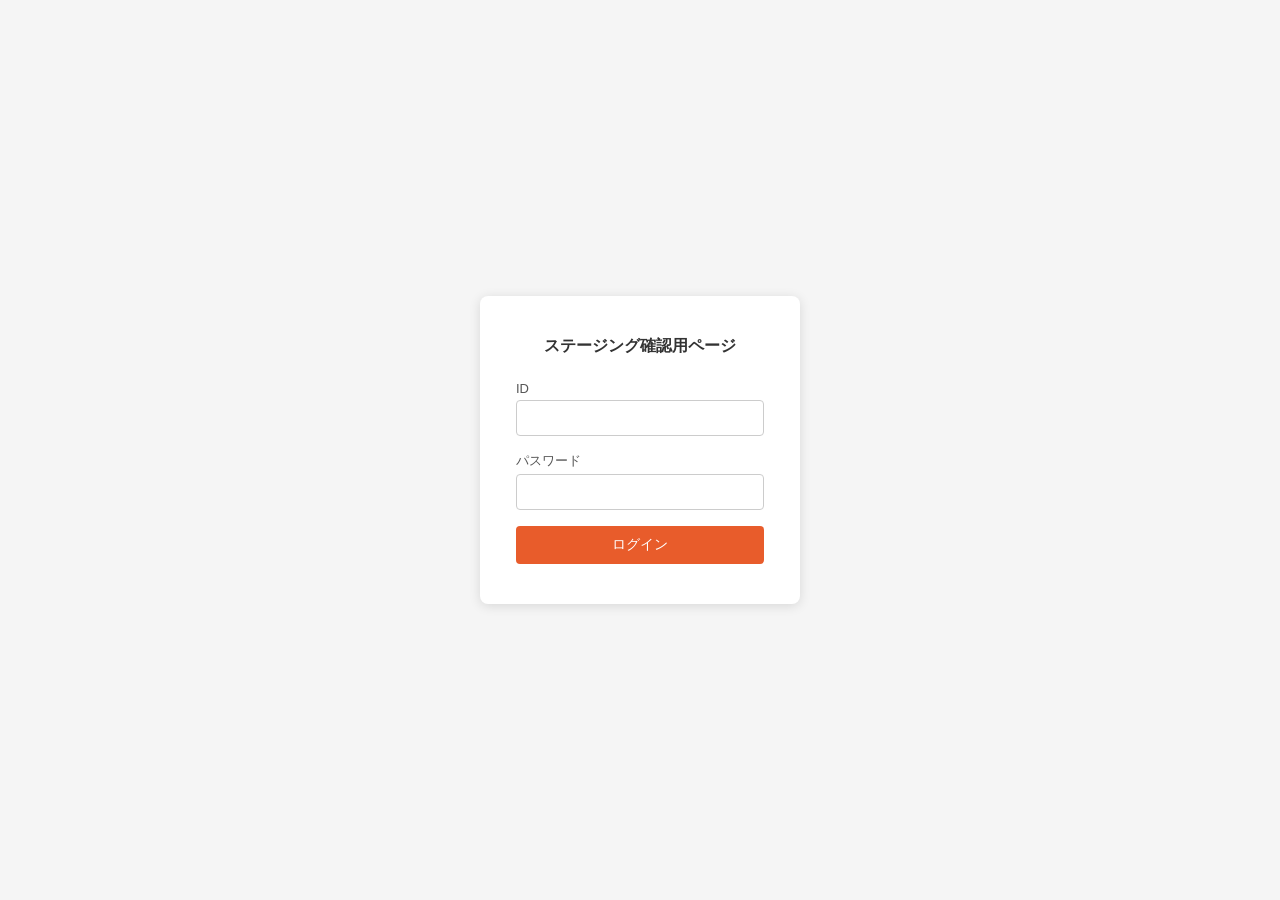
<file: lp-a/login.html>
<!doctype html>
<html lang="ja">
<head>
  <meta charset="UTF-8" />
  <meta name="viewport" content="width=device-width, initial-scale=1.0" />
  <meta name="robots" content="noindex, nofollow" />
  <title>認証 | FlexibleCAREER</title>
  <style>
    *, *::before, *::after { box-sizing: border-box; margin: 0; padding: 0; }
    body {
      display: flex;
      align-items: center;
      justify-content: center;
      min-height: 100svh;
      background: #f5f5f5;
      font-family: sans-serif;
    }
    .card {
      background: #fff;
      border-radius: 8px;
      box-shadow: 0 2px 12px rgba(0,0,0,.12);
      padding: 40px 36px;
      width: 320px;
    }
    h1 { font-size: 16px; margin-bottom: 24px; color: #333; text-align: center; }
    label { display: block; font-size: 13px; color: #555; margin-bottom: 4px; }
    input {
      width: 100%;
      padding: 9px 12px;
      border: 1px solid #ccc;
      border-radius: 4px;
      font-size: 14px;
      margin-bottom: 16px;
    }
    input:focus { outline: 2px solid #e85c2b; border-color: transparent; }
    button {
      width: 100%;
      padding: 10px;
      background: #e85c2b;
      color: #fff;
      border: none;
      border-radius: 4px;
      font-size: 14px;
      cursor: pointer;
    }
    button:hover { background: #cc4d21; }
    .error { color: #c00; font-size: 13px; margin-top: 12px; text-align: center; display: none; }
  </style>
</head>
<body>
  <div class="card">
    <h1>ステージング確認用ページ</h1>
    <form id="form">
      <label for="uid">ID</label>
      <input id="uid" type="text" autocomplete="username" required />
      <label for="pw">パスワード</label>
      <input id="pw" type="password" autocomplete="current-password" required />
      <button type="submit">ログイン</button>
      <p class="error" id="err">IDまたはパスワードが違います</p>
    </form>
  </div>
  <script>
    var ID = 'divsb';
    var PW = 'temp2026';
    document.getElementById('form').addEventListener('submit', function (e) {
      e.preventDefault();
      if (document.getElementById('uid').value === ID &&
          document.getElementById('pw').value === PW) {
        sessionStorage.setItem('stg_auth', '1');
        var params = new URLSearchParams(location.search);
        location.replace(params.get('from') || 'index.html');
      } else {
        document.getElementById('err').style.display = 'block';
      }
    });
  </script>
</body>
</html>
</file>
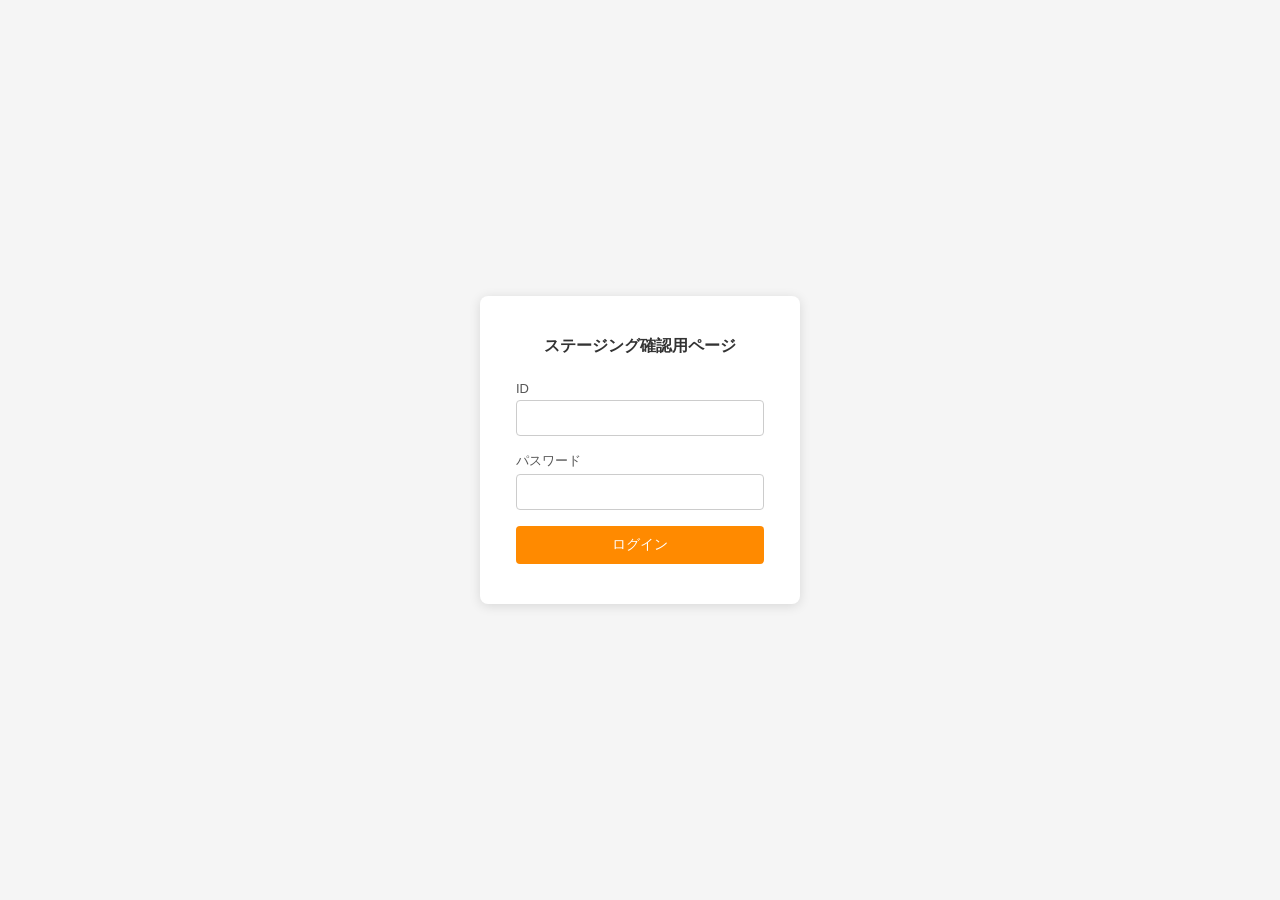
<file: lp-b/login.html>
<!doctype html>
<html lang="ja">
<head>
  <meta charset="UTF-8" />
  <meta name="viewport" content="width=device-width, initial-scale=1.0" />
  <meta name="robots" content="noindex, nofollow" />
  <title>認証 | FlexibleCAREER</title>
  <style>
    *, *::before, *::after { box-sizing: border-box; margin: 0; padding: 0; }
    body {
      display: flex;
      align-items: center;
      justify-content: center;
      min-height: 100svh;
      background: #f5f5f5;
      font-family: sans-serif;
    }
    .card {
      background: #fff;
      border-radius: 8px;
      box-shadow: 0 2px 12px rgba(0,0,0,.12);
      padding: 40px 36px;
      width: 320px;
    }
    h1 { font-size: 16px; margin-bottom: 24px; color: #333; text-align: center; }
    label { display: block; font-size: 13px; color: #555; margin-bottom: 4px; }
    input {
      width: 100%;
      padding: 9px 12px;
      border: 1px solid #ccc;
      border-radius: 4px;
      font-size: 14px;
      margin-bottom: 16px;
    }
    input:focus { outline: 2px solid #FF8A00; border-color: transparent; }
    button {
      width: 100%;
      padding: 10px;
      background: #FF8A00;
      color: #fff;
      border: none;
      border-radius: 4px;
      font-size: 14px;
      cursor: pointer;
    }
    button:hover { background: #e07a00; }
    .error { color: #c00; font-size: 13px; margin-top: 12px; text-align: center; display: none; }
  </style>
</head>
<body>
  <div class="card">
    <h1>ステージング確認用ページ</h1>
    <form id="form">
      <label for="uid">ID</label>
      <input id="uid" type="text" autocomplete="username" required />
      <label for="pw">パスワード</label>
      <input id="pw" type="password" autocomplete="current-password" required />
      <button type="submit">ログイン</button>
      <p class="error" id="err">IDまたはパスワードが違います</p>
    </form>
  </div>
  <script>
    var ID = 'divvc';
    var PW = 'temp2026';
    document.getElementById('form').addEventListener('submit', function (e) {
      e.preventDefault();
      if (document.getElementById('uid').value === ID &&
          document.getElementById('pw').value === PW) {
        sessionStorage.setItem('stg_auth', '1');
        var params = new URLSearchParams(location.search);
        location.replace(params.get('from') || 'index.html');
      } else {
        document.getElementById('err').style.display = 'block';
      }
    });
  </script>
</body>
</html>
</file>
<file: lp-a/style.css>
:root {
  --bg: #f6f5f9;
  --text: #333333;
  --accent: #853173;
  --orange: #ff7702;
  --orange-start: #ff9d00;
  --orange-end: #ff5f00;
  --highlight: #ffda71;
  --white: #ffffff;
}

* {
  box-sizing: border-box;
}

html {
  min-height: 100%;
  background: var(--white);
  scroll-behavior: smooth;
}

@media (prefers-reduced-motion: reduce) {
  html {
    scroll-behavior: auto;
  }
}

body {
  min-height: 100%;
  margin: 0;
  background: var(--white);
  color: var(--text);
  font-family: "Noto Sans JP", system-ui, -apple-system, BlinkMacSystemFont, sans-serif;
  font-feature-settings: "palt";
}

a {
  color: inherit;
  text-decoration: none;
}

img {
  display: block;
  max-width: 100%;
  image-rendering: auto;
}

.sr-only {
  position: absolute;
  width: 1px;
  height: 1px;
  padding: 0;
  margin: -1px;
  overflow: hidden;
  clip: rect(0, 0, 0, 0);
  white-space: nowrap;
  border: 0;
}

.fv {
  position: relative;
  overflow: hidden;
  background: var(--white);
  border-radius: 4px;
}

.site-header {
  position: absolute;
  top: 30px;
  right: 40px;
  left: 40px;
  z-index: 5;
  display: flex;
  width: auto;
  min-height: 72px;
  align-items: center;
  justify-content: space-between;
  padding: 16px 30px;
  border-radius: 4px;
  background: var(--white);
  box-shadow: 0 0 6px rgba(133, 49, 115, 0.08);
}

.logo {
  width: 210px;
  height: 40px;
  display: flex;
  align-items: center;
}

.logo img {
  width: 210px;
  height: auto;
}

.header-actions,
.global-nav,
.header-ctas {
  display: flex;
  align-items: center;
}

.header-actions {
  gap: 35px;
}

.global-nav {
  gap: 32px;
  font-size: 16px;
  font-weight: 500;
  letter-spacing: 0.64px;
  line-height: 1.5;
  white-space: nowrap;
}

.global-nav a {
  position: relative;
  display: inline-flex;
  align-items: center;
  transition: opacity 0.3s ease;
}

.global-nav a::after {
  content: "";
  position: absolute;
  left: 0;
  bottom: -6px;
  width: 100%;
  height: 2px;
  border-radius: 999px;
  background: var(--accent);
  opacity: 0;
  transform: scaleX(0);
  transform-origin: left center;
  transition: transform 0.3s ease, opacity 0.3s ease;
}

.header-ctas {
  gap: 16px;
}

.menu-button {
  display: none;
}

.mobile-audience-label {
  display: none;
}

.sp-menu {
  position: fixed;
  inset: 0;
  z-index: 20;
  display: none;
  background: rgba(246, 245, 249, 0.8);
}

.sp-menu.is-open {
  display: block;
}

.sp-menu-panel {
  position: absolute;
  top: 20px;
  right: 0;
  width: min(342px, calc(100% - 33px));
  min-height: 651px;
  padding: 102px 26px 80px;
  border-radius: 4px 0 0 4px;
  background: var(--white);
}

.sp-menu-close {
  position: absolute;
  top: 19px;
  right: 24px;
  width: 45px;
  height: 45px;
  padding: 0;
  border: 0;
  border-radius: 50%;
  background: var(--accent);
  cursor: pointer;
}

.sp-menu-close::before,
.sp-menu-close::after {
  position: absolute;
  top: 50%;
  left: 50%;
  width: 20px;
  height: 2px;
  border-radius: 999px;
  content: "";
  background: var(--white);
}

.sp-menu-close::before {
  transform: translate(-50%, -50%) rotate(45deg);
}

.sp-menu-close::after {
  transform: translate(-50%, -50%) rotate(-45deg);
}

.sp-menu-nav {
  display: flex;
  flex-direction: column;
  width: 290px;
  gap: 16px;
}

.sp-menu-nav a {
  display: flex;
  align-items: flex-start;
  border-bottom: 1px solid #d6d6d6;
  color: var(--text);
  font-size: 16px;
  font-weight: 500;
  letter-spacing: 0.64px;
  line-height: 1.5;
  padding-bottom: 16px;
}

.sp-menu-ctas {
  display: grid;
  width: 290px;
  gap: 24px;
  margin-top: 24px;
}

.sp-menu-request {
  position: relative;
  padding-top: 30px;
}

.sp-menu-label {
  position: absolute;
  top: 0;
  left: 50%;
  z-index: 2;
  width: 218px;
  height: 40px;
  margin: 0;
  padding-top: 2px;
  color: var(--orange);
  background: url("./assets/micro-label.svg") center / contain no-repeat;
  font-size: 16px;
  font-weight: 700;
  letter-spacing: 0.64px;
  line-height: 1.5;
  text-align: center;
  transform: translateX(-50%);
}

.sp-menu-button {
  width: 290px;
}

body.is-menu-open {
  overflow: hidden;
}

.button {
  position: relative;
  display: inline-flex;
  align-items: center;
  justify-content: center;
  border: 1px solid transparent;
  border-radius: 70px;
  font-weight: 700;
  letter-spacing: 0.64px;
  line-height: 1.5;
  white-space: nowrap;
  transition: background 0.3s ease, color 0.3s ease, border-color 0.3s ease, opacity 0.3s ease;
}

.button-primary {
  color: var(--white);
  background:
    linear-gradient(90deg, var(--orange-start) 9.574%, var(--orange-end) 100%),
    var(--white);
}

.button-outline {
  color: var(--orange);
  border: 1px solid var(--orange);
  background: var(--white);
}

.button-header {
  width: 164px;
  min-height: 48px;
  padding: 12px 10px;
  font-size: 16px;
}

.hero {
  position: relative;
  width: 100%;
  padding: clamp(148px, calc(7.67vw + 84px), 194px) 0 0;
  background: #f6f5f9;
}

.hero::before {
  position: absolute;
  top: 0;
  bottom: 0;
  left: 50%;
  z-index: -1;
  width: 100vw;
  content: "";
  background: #f6f5f9;
  transform: translateX(-50%);
}

.hero-content {
  display: flex;
  align-items: flex-start;
  justify-content: space-between;
  gap: clamp(20px, 3vw, 56px);
  width: min(1440px, 100%);
  max-width: 1440px;
  margin: 0 auto;
  padding: 0 clamp(24px, 6.9vw, 100px);
}

.hero-copy {
  --copy-width: 610px;
  --copy-base: 610;
  position: relative;
  width: var(--copy-width);
  height: calc(var(--copy-width) * 378 / var(--copy-base));
  flex: 0 0 auto;
  color: var(--text);
}

.hero-copy p,
.hero-copy .hero-copy-line {
  margin: 0;
}

.hero-copy-audience {
  display: inline-flex;
  min-height: calc(var(--copy-width) * 44 / var(--copy-base));
  align-items: center;
  padding: calc(var(--copy-width) * 4 / var(--copy-base)) calc(var(--copy-width) * 10 / var(--copy-base));
  border-radius: 4px;
  color: var(--white);
  background: var(--accent);
  font-size: calc(var(--copy-width) * 24 / var(--copy-base));
  font-weight: 500;
  letter-spacing: calc(var(--copy-width) * 0.96 / var(--copy-base));
  line-height: 1.5;
  white-space: nowrap;
}

.hero-copy-lead {
  position: absolute;
  top: calc(var(--copy-width) * 76 / var(--copy-base));
  left: 0;
  font-size: calc(var(--copy-width) * 28 / var(--copy-base));
  font-weight: 500;
  letter-spacing: calc(var(--copy-width) * 1.12 / var(--copy-base));
  line-height: 1.5;
  white-space: nowrap;
}

.hero-copy-lead span {
  display: inline-block;
  padding-bottom: calc(var(--copy-width) * 2 / var(--copy-base));
  background: linear-gradient(var(--accent), var(--accent)) left bottom / calc(var(--copy-width) * 254 / var(--copy-base)) calc(var(--copy-width) * 3 / var(--copy-base)) no-repeat;
}

.hero-copy-headline-row {
  position: absolute;
  top: calc(var(--copy-width) * 168 / var(--copy-base));
  left: 0;
  display: flex;
  align-items: baseline;
  white-space: nowrap;
}

.hero-copy-headline {
  color: var(--accent);
  font-size: calc(var(--copy-width) * 64 / var(--copy-base));
  font-weight: 700;
  letter-spacing: calc(var(--copy-width) * 2.56 / var(--copy-base));
  line-height: 1.5;
  -webkit-text-stroke-color: var(--white);
  -webkit-text-stroke-width: 2px;
  paint-order: stroke fill;
}

.hero-copy-suffix {
  margin-left: calc(var(--copy-width) * 10 / var(--copy-base));
  font-size: calc(var(--copy-width) * 28 / var(--copy-base));
  font-weight: 500;
  letter-spacing: calc(var(--copy-width) * 1.12 / var(--copy-base));
  line-height: 1.5;
}

.hero-copy-support {
  position: absolute;
  top: calc(var(--copy-width) * 272 / var(--copy-base));
  left: 0;
  font-size: calc(var(--copy-width) * 28 / var(--copy-base));
  font-weight: 500;
  letter-spacing: calc(var(--copy-width) * 1.12 / var(--copy-base));
  line-height: 1.5;
  white-space: nowrap;
}

.hero-copy-career {
  position: absolute;
  top: calc(var(--copy-width) * 346 / var(--copy-base));
  left: 0;
  display: flex;
  align-items: center;
  font-size: calc(var(--copy-width) * 20 / var(--copy-base));
  font-weight: 500;
  letter-spacing: calc(var(--copy-width) * 0.8 / var(--copy-base));
  line-height: 1.5;
  white-space: nowrap;
}

.hero-copy-career span {
  display: inline-flex;
  min-height: calc(var(--copy-width) * 32 / var(--copy-base));
  align-items: center;
  margin-right: calc(var(--copy-width) * 3 / var(--copy-base));
  padding: 0 calc(var(--copy-width) * 5 / var(--copy-base));
  border-radius: 4px;
  background: var(--highlight);
  font-size: calc(var(--copy-width) * 24 / var(--copy-base));
  font-style: normal;
  font-weight: 700;
  letter-spacing: calc(var(--copy-width) * 0.96 / var(--copy-base));
  line-height: 1.3;
}

.hero-copy-career em {
  font-style: normal;
}

.hero-visual {
  position: relative;
  flex: 0 0 auto;
  width: 602px;
  height: 466px;
  margin-top: -4px;
  border-radius: 4px;
  background: var(--white);
}

.hero-visual img {
  position: absolute;
  top: 62px;
  left: 84px;
  width: 434px;
  height: 343px;
  backface-visibility: hidden;
  transform: translateZ(0);
  object-fit: cover;
}

.hero-ctas {
  display: grid;
  grid-template-columns: 400px 400px;
  justify-content: space-between;
  align-items: end;
  width: 860px;
  margin: 24px auto 56px;
  padding: 0 0 56px;
}

.request-wrap {
  position: relative;
  padding-top: 30px;
}

.micro-label {
  position: absolute;
  top: 0;
  left: 50%;
  z-index: 2;
  width: 218px;
  height: 40px;
  margin: 0;
  padding-top: 2px;
  color: var(--orange);
  background: url("./assets/micro-label.svg") center / contain no-repeat;
  font-size: 16px;
  font-weight: 700;
  letter-spacing: 0.64px;
  line-height: 1.5;
  text-align: center;
  transform: translateX(-50%);
}

.button-large {
  width: 400px;
  height: 51px;
  padding: 12px 58px;
  font-size: 18px;
  letter-spacing: 0.72px;
}

.sp-menu .button-large {
  width: 290px;
}

.button-icon {
  position: absolute;
  left: 24px;
  object-fit: contain;
  transition: filter 0.3s ease;
}

.button-large.button-primary .button-icon {
  width: 18px;
  height: 22px;
}

.button-large.button-outline .button-icon {
  width: 25px;
  height: 21px;
}

.button-large.button-outline {
  padding-left: 68px;
}

.sp-menu .button-icon {
  left: 34px;
}

.sp-menu .button-outline .button-icon {
  left: 30px;
}

.button-large > span:not(.button-arrow) {
  position: relative;
  z-index: 1;
}

.button-large {
  z-index: 1;
}

.request-wrap .button-large {
  z-index: 1;
}

.button-arrow {
  position: absolute;
  top: 50%;
  right: 24px;
  width: 12px;
  height: 15px;
  max-width: none;
  object-fit: contain;
  transform: translateY(-50%) rotate(90deg);
  transform-origin: center;
  transition: transform 0.3s ease, filter 0.3s ease;
}

.floating-cta {
  position: fixed;
  inset: 0;
  z-index: 18;
  pointer-events: none;
  opacity: 0;
  visibility: hidden;
  transition: opacity 0.3s ease, visibility 0.3s ease;
}

.floating-cta.is-visible {
  opacity: 1;
  visibility: visible;
}

.floating-cta-pc {
  position: absolute;
  top: 50%;
  right: 0;
  transform: translateY(-50%);
  display: grid;
  gap: 12px;
}

.floating-cta-pc-button {
  position: relative;
  width: clamp(64px, 5.7vw, 82px);
  min-width: 64px;
  min-height: 260px;
  border-radius: 4px 0 0 4px;
  display: flex;
  flex-direction: column;
  align-items: center;
  padding-top: 16px;
  text-decoration: none;
  pointer-events: auto;
  transition: background 0.3s ease, color 0.3s ease, border-color 0.3s ease, opacity 0.3s ease;
}

.floating-cta-pc-button img {
  width: 24px;
  height: auto;
  object-fit: contain;
}

.floating-cta-pc-button span {
  margin-top: 8px;
  color: currentColor;
  font-size: 18px;
  font-weight: 700;
  letter-spacing: 6.2px;
  line-height: 1.4;
  writing-mode: vertical-rl;
  text-orientation: mixed;
}

.floating-cta-pc-button i {
  position: absolute;
  right: 6px;
  bottom: 6px;
  width: 10px;
  height: 10px;
}

.floating-cta-pc-button i::before,
.floating-cta-pc-button i::after {
  content: "";
  position: absolute;
}

.floating-cta-pc-button i::before {
  display: none;
}

.floating-cta-pc-button i::after {
  right: 0;
  bottom: 0;
  width: 0;
  height: 0;
  border-style: solid;
  border-width: 0 0 10px 10px;
  border-color: transparent transparent currentColor transparent;
}

.floating-cta-pc-request {
  color: var(--white);
  background: linear-gradient(90deg, var(--orange-start) 9.5745%, var(--orange-end) 100%);
}

.floating-cta-pc-consult {
  color: var(--orange);
  border: 2px solid var(--orange);
  background: var(--white);
}

.floating-cta-sp {
  display: none;
}

@media (max-width: 1024px) {
  .floating-cta-pc {
    display: none;
  }

  .floating-cta-sp {
    position: absolute;
    right: 0;
    bottom: 0;
    left: 0;
    display: grid;
    grid-template-columns: repeat(2, 1fr);
    justify-content: center;
    gap: clamp(8px, 1.4vw, 10px);
    padding: clamp(8px, 1.2vw, 10px) clamp(20px, 3vw, 24px) calc(clamp(8px, 1.2vw, 10px) + env(safe-area-inset-bottom));
    background: var(--white);
  }

  .floating-cta-sp-button {
    position: relative;
    height: clamp(60px, 7.8vw, 65px);
    border-radius: 4px;
    display: flex;
    flex-direction: column;
    align-items: center;
    justify-content: flex-start;
    pointer-events: auto;
    text-decoration: none;
    transition: opacity 0.3s ease;
  }

  .floating-cta-sp-button img {
    margin-top: clamp(7px, 1vw, 8px);
  }

  .floating-cta-sp-button span {
    margin-top: clamp(1px, 0.3vw, 2px);
    font-size: clamp(13px, 1.7vw, 14px);
    font-weight: 700;
    letter-spacing: clamp(0.52px, 0.08vw, 0.56px);
    line-height: 1.5;
  }

  .floating-cta-sp-button i {
    position: absolute;
    right: clamp(5px, 0.7vw, 6px);
    bottom: clamp(5px, 0.7vw, 6px);
    width: clamp(9px, 1.2vw, 10px);
    height: clamp(9px, 1.2vw, 10px);
  }

  .floating-cta-sp-button i::before,
  .floating-cta-sp-button i::after {
    content: "";
    position: absolute;
  }

  .floating-cta-sp-button i::before {
    display: none;
  }

  .floating-cta-sp-button i::after {
    right: 0;
    bottom: 0;
    width: 0;
    height: 0;
    border-style: solid;
    border-width: 0 0 clamp(9px, 1.2vw, 10px) clamp(9px, 1.2vw, 10px);
    border-color: transparent transparent currentColor transparent;
  }

  .floating-cta-sp-request {
    color: var(--white);
    background: linear-gradient(90deg, var(--orange-start) 9.5745%, var(--orange-end) 100%);
  }

  .floating-cta-sp-consult {
    color: var(--orange);
    border: 1px solid var(--orange);
    background: var(--white);
  }
}

.problem-section {
  position: relative;
  z-index: 2;
}

.problem-inner {
  position: relative;
  display: flex;
  width: min(1240px, calc(100% - 40px));
  max-width: 1240px;
  flex-direction: column;
  align-items: center;
  margin: 0 auto;
  padding-top: 37px;
}

.problem-illustration {
  position: absolute;
  z-index: 1;
  object-fit: contain;
  pointer-events: none;
}

.problem-illustration-left {
  top: 0;
  left: clamp(20px, calc(50% - 440px), 180px);
  width: 118px;
  height: 138px;
}

.problem-illustration-right {
  top: 1px;
  right: clamp(20px, calc(50% - 440px), 180px);
  width: 110px;
  height: 138px;
}

.problem-heading {
  position: relative;
  z-index: 2;
  display: flex;
  width: 550px;
  height: 61px;
  align-items: center;
  justify-content: center;
}

.problem-heading {
  margin: 0;
  color: var(--text);
  font-size: 32px;
  font-weight: 700;
  letter-spacing: 1.28px;
  line-height: 1.5;
  white-space: nowrap;
}

.problem-heading strong {
  font-weight: 700;
}

.problem-heading-line {
  position: absolute;
  top: 10px;
  width: 21px;
  height: 51px;
}

.problem-heading-line-left {
  left: 0;
}

.problem-heading-line-right {
  right: 0;
}

.problem-heading-line::before {
  position: absolute;
  top: 50%;
  left: 50%;
  width: 55px;
  height: 3px;
  content: "";
  background: url("./assets/problem-heading-line-left.svg") center / 55px 3px no-repeat;
  transform-origin: center;
}

.problem-heading-line-left::before {
  transform: translate(-50%, -50%) rotate(68deg);
}

.problem-heading-line-right::before {
  background-image: url("./assets/problem-heading-line-right.svg");
  transform: translate(-50%, -50%) rotate(112deg);
}

.problem-card {
  position: relative;
  display: flex;
  width: 100%;
  height: 587px;
  flex-direction: column;
  align-items: center;
  margin-top: 40px;
  padding: 37px clamp(20px, 6.1vw, 78px) 17px;
  border: 2px solid var(--accent);
  border-radius: 8px;
  background: #f8f8f8;
  overflow: hidden;
}

.problem-card-border {
  position: absolute;
  inset: 17px 16px 13px 18px;
  border: 3px solid var(--white);
  border-radius: 4px;
  pointer-events: none;
}

.problem-card-title {
  position: relative;
  z-index: 1;
  display: flex;
  align-items: center;
  margin: 0;
  color: var(--accent);
  font-size: 36px;
  font-weight: 700;
  letter-spacing: 1.44px;
  line-height: 1.5;
  white-space: nowrap;
}

.problem-card-title::after {
  position: absolute;
  bottom: -12px;
  left: 50%;
  width: min(736px, calc(100vw - 320px));
  height: 2px;
  content: "";
  background: var(--accent);
  transform: translateX(-50%);
}

.problem-real {
  position: relative;
  display: inline-block;
  margin-left: 10px;
  font-size: 40px;
  letter-spacing: 1.6px;
}

.problem-real::before {
  position: absolute;
  top: -4px;
  left: 16px;
  width: 8px;
  height: 8px;
  border-radius: 50%;
  content: "";
  background: var(--accent);
  box-shadow: 40px 0 0 var(--accent), 79px 0 0 var(--accent);
}

.problem-title-box {
  display: inline-flex;
  width: 55px;
  height: 55px;
  align-items: center;
  justify-content: center;
  margin-left: 4px;
  border: 2px solid var(--accent);
  border-radius: 4px;
  background: var(--white);
  font-size: 40px;
  line-height: 1;
}

.problem-list {
  position: relative;
  z-index: 1;
  display: grid;
  gap: 24px;
  align-self: flex-start;
  margin: 51px auto 0;
  padding: 0;
  list-style: none;
}

.problem-list li {
  position: relative;
  min-height: 30px;
  padding-left: 36px;
  color: var(--text);
  font-size: 20px;
  font-weight: 500;
  letter-spacing: 0.8px;
  line-height: 1.5;
  white-space: nowrap;
}

.problem-list li::before {
  position: absolute;
  top: 5px;
  left: 0;
  width: 20px;
  height: 20px;
  content: "";
  background: url("./assets/problem-check.svg") center / contain no-repeat;
}

.problem-list strong {
  font-weight: 700;
}

.problem-message {
  position: relative;
  z-index: 1;
  min-height: clamp(88px, 8.75vw, 112px);
  align-self: flex-end;
  margin-top: clamp(32px, 4.14vw, 53px);
  margin-right: clamp(0px, 1.56vw, 20px);
  padding: clamp(14px, 1.41vw, 18px) clamp(20px, 2.5vw, 32px) clamp(12px, 1.25vw, 16px) clamp(32px, 4.38vw, 56px);
  border-radius: 4px;
  color: var(--white);
  background: var(--accent);
  text-align: center;
}

.problem-message-illustration {
  position: absolute;
  bottom: -1px;
  left: clamp(-145px, -11.72vw, -96px);
  z-index: 1;
  width: clamp(138px, 14.77vw, 189px);
  height: clamp(116px, 12.42vw, 159px);
  object-fit: contain;
  transform: scaleX(-1);
}

.problem-message-copy {
  position: relative;
  z-index: 2;
  width: fit-content;
  max-width: 100%;
  margin: 0 auto;
  font-size: clamp(16px, 1.56vw, 20px);
  font-weight: 500;
  letter-spacing: clamp(0.64px, 0.063vw, 0.8px);
  line-height: 1.5;
  overflow-wrap: anywhere;
}

.problem-message-copy span {
  display: inline-block;
  padding: 0 4px 1px;
  color: var(--text);
  background: var(--white);
}

.problem-message-copy-sp,
.problem-message-strong-sp {
  display: none;
}

.problem-message strong {
  position: relative;
  z-index: 2;
  display: block;
  width: fit-content;
  max-width: 100%;
  margin-top: clamp(4px, 0.63vw, 8px);
  margin-right: auto;
  margin-left: auto;
  font-size: clamp(22px, 2.19vw, 28px);
  font-weight: 700;
  letter-spacing: 1.12px;
  line-height: 1.5;
}

.problem-message .problem-message-strong-sp {
  display: none;
}

.solution-section {
  position: relative;
  z-index: 1;
  margin-top: -85px;
  background: url("./assets/solution-bg-hash.png") top center / cover no-repeat;
}

.solution-bg-pattern {
  position: absolute;
  inset: 0;
}

.solution-inner {
  position: relative;
  z-index: 1;
  width: 100%;
  max-width: 1440px;
  min-height: 565px;
  height: auto;
  bottom: -8px;
  margin: 0 auto;
}

.solution-heading {
  width: fit-content;
  margin: 40px auto 0;
  text-align: center;
}

.solution-heading-line-sp {
  display: none;
}

.solution-heading-mark {
  display: block;
  position: relative;
  width: 1.56%;
  height: auto;
  margin: 0 auto;
  z-index: 2;
  object-fit: contain;
  padding-top: 165px;
}

.solution-heading h2 {
  margin: 0;
  color: var(--text);
  font-size: 32px;
  font-weight: 700;
  letter-spacing: 1.28px;
  line-height: 1.5;
}

.solution-heading h2 strong {
  font-size: 40px;
}

.solution-highlight {
  display: flex;
  width: fit-content;
  height: 9.2%;
  align-items: center;
  justify-content: center;
  margin: 30px auto 0;
  padding: 0 16px;
  border-radius: 4px;
  color: var(--text);
  background: var(--highlight);
  font-size: clamp(30px, 4.07vw, 40px);
  font-weight: 500;
  letter-spacing: 1.6px;
  line-height: 1.3;
  white-space: nowrap;
}

.solution-highlight strong {
  font-weight: 700;
}

.solution-highlight-text-pc {
  display: inline;
}

.solution-highlight-text-sp {
  display: none;
}

.solution-visual {
  display: flex;
  align-items: flex-start;
  justify-content: space-between;
  gap: 1.05%;
  width: 59.51%;
  margin: 17px auto 0;
}

.solution-clock-pair {
  position: relative;
  width: 57.06%;
  aspect-ratio: 489 / 172;
  margin-top: 23px;
}

.solution-people {
  position: relative;
  width: 41.77%;
  height: auto;
  min-width: 0;
}

.solution-node-7407 {
  position: absolute;
  top: 12.21%;
  left: 0;
  width: 30.88%;
  height: auto;
}

.solution-node-7403 {
  position: absolute;
  top: 42.44%;
  left: 35.58%;
  width: 10.63%;
  height: auto;
}

.solution-node-7435 {
  position: absolute;
  top: 0;
  left: 53.37%;
  width: 46.63%;
  height: auto;
}

@media (max-width: 980px) {

  .problem-inner {
    --problem-sp-width: min(640px, calc(100vw - 40px));
    width: var(--problem-sp-width);
    padding-top: 0;
  }

  .problem-heading {
    width: 100%;
    height: calc(var(--problem-sp-width) * 39 / 335);
  }

  .problem-heading {
    font-size: calc(var(--problem-sp-width) * 20 / 335);
    letter-spacing: calc(var(--problem-sp-width) * 0.8 / 335);
  }

  .problem-heading strong {
    font-size: calc(var(--problem-sp-width) * 24 / 335);
    margin-bottom: calc(var(--problem-sp-width) * 4 / 335);
  }

  .problem-heading-line {
    top: 0;
    width: calc(var(--problem-sp-width) * 7 / 335);
    height: calc(var(--problem-sp-width) * 39 / 335);
  }

  .problem-heading-line-left {
    left: 0;
  }

  .problem-heading-line-right {
    right: 0;
  }

  .problem-heading-line::before {
    width: calc(var(--problem-sp-width) * 39.6 / 335);
    height: 3px;
    background-size: calc(var(--problem-sp-width) * 39.6 / 335) 3px;
  }

  .problem-heading-line-left::before {
    transform: translate(-50%, -50%) rotate(79.82deg);
  }

  .problem-heading-line-right::before {
    transform: translate(-50%, -50%) rotate(100.18deg);
  }

  .problem-illustration-left {
    top: calc(var(--problem-sp-width) * 177 / 335);
    left: calc(var(--problem-sp-width) * 78 / 335);
    width: calc(var(--problem-sp-width) * 72 / 335);
    height: calc(var(--problem-sp-width) * 84 / 335);
  }

  .problem-illustration-right {
    top: calc(var(--problem-sp-width) * 177 / 335);
    right: calc(var(--problem-sp-width) * 78 / 335);
    width: calc(var(--problem-sp-width) * 68 / 335);
    height: calc(var(--problem-sp-width) * 84 / 335);
  }

  .problem-card {
    height: calc(var(--problem-sp-width) * 544 / 335);
    margin-top: calc(var(--problem-sp-width) * 222 / 335);
    padding: 0 calc(var(--problem-sp-width) * 25 / 335) calc(var(--problem-sp-width) * 8 / 335);
    border-radius: 4px;
    overflow: visible;
  }

  .problem-card-border {
    inset: calc(var(--problem-sp-width) * 8 / 335);
    border-width: 3px;
  }

  .problem-card-title {
    position: relative;
    top: calc(var(--problem-sp-width) * -207 / 335);
    width: calc(var(--problem-sp-width) * 230 / 335);
    flex: 0 0 auto;
    flex-wrap: wrap;
    row-gap: calc(var(--problem-sp-width) * 10 / 335);
    justify-content: center;
    margin-bottom: calc(var(--problem-sp-width) * -37 / 335);
    font-size: calc(var(--problem-sp-width) * 24 / 335);
    letter-spacing: calc(var(--problem-sp-width) * 0.96 / 335);
    line-height: 1.5;
  }

  .problem-card-title > span:first-child {
    flex-basis: 100%;
    text-align: center;
  }

  .problem-card-title::after {
    top: calc(var(--problem-sp-width) * 102 / 335);
    bottom: auto;
    width: calc(var(--problem-sp-width) * 305 / 335);
  }

  .problem-real {
    margin-left: 0;
    font-size: calc(var(--problem-sp-width) * 24 / 335);
    letter-spacing: calc(var(--problem-sp-width) * 0.96 / 335);
  }

  .problem-real::before {
    top: calc(var(--problem-sp-width) * -4 / 335);
    left: calc(var(--problem-sp-width) * 10 / 335);
    width: calc(var(--problem-sp-width) * 4 / 335);
    height: calc(var(--problem-sp-width) * 4 / 335);
    box-shadow:
      calc(var(--problem-sp-width) * 26 / 335) 0 0 var(--accent),
      calc(var(--problem-sp-width) * 52 / 335) 0 0 var(--accent);
  }

  .problem-title-box {
    width: calc(var(--problem-sp-width) * 40 / 335);
    height: calc(var(--problem-sp-width) * 40 / 335);
    margin-left: calc(var(--problem-sp-width) * 4 / 335);
    font-size: calc(var(--problem-sp-width) * 24 / 335);
    letter-spacing: calc(var(--problem-sp-width) * 0.96 / 335);
  }

  .problem-list {
    gap: calc(var(--problem-sp-width) * 16 / 335);
    margin: 0 auto;
  }

  .problem-list li {
    min-height: calc(var(--problem-sp-width) * 42 / 335);
    padding-left: calc(var(--problem-sp-width) * 28 / 335);
    font-size: calc(var(--problem-sp-width) * 14 / 335);
    letter-spacing: calc(var(--problem-sp-width) * 0.56 / 335);
    white-space: normal;
  }

  .problem-list li span,
  .problem-list li strong {
    display: block;
  }

  .problem-list li::before {
    top: calc(var(--problem-sp-width) * 11 / 335);
    width: calc(var(--problem-sp-width) * 20 / 335);
    height: calc(var(--problem-sp-width) * 20 / 335);
  }

  .problem-message {
    width: calc(var(--problem-sp-width) * 290 / 335);
    min-height: calc(var(--problem-sp-width) * 158 / 335);
    align-self: center;
    margin-top: calc(var(--problem-sp-width) * 32 / 335);
    margin-right: 0;
    padding:
      calc(var(--problem-sp-width) * 27 / 335)
      calc(var(--problem-sp-width) * 26 / 335)
      calc(var(--problem-sp-width) * 24 / 335);
  }

  .problem-message .problem-message-copy-pc,
  .problem-message .problem-message-strong-pc {
    display: none;
  }

  .problem-message-copy-sp,
  .problem-message .problem-message-strong-sp {
    display: block;
  }

  .problem-message-copy {
    font-size: calc(var(--problem-sp-width) * 14 / 335);
    letter-spacing: calc(var(--problem-sp-width) * 0.56 / 335);
    line-height: 1.5;
  }

  .problem-message-copy span {
    padding: 0 calc(var(--problem-sp-width) * 4 / 335) calc(var(--problem-sp-width) * 1 / 335);
  }

  .problem-message strong {
    margin-top: calc(var(--problem-sp-width) * 22 / 335);
    font-size: calc(var(--problem-sp-width) * 18 / 335);
    letter-spacing: calc(var(--problem-sp-width) * 0.72 / 335);
  }

  .problem-message-illustration {
    bottom: 0;
    left: calc(var(--problem-sp-width) * -17 / 335);
    width: calc(var(--problem-sp-width) * 73 / 335);
    height: calc(var(--problem-sp-width) * 61 / 335);
  }

  .solution-section {
    padding-top: clamp(44px, 8.2vw, 70px);
  }

  .solution-inner {
    width: min(640px, calc(100% - 20px));
    min-height: 0;
    height: auto;
    padding-bottom: 3px;
  }

  .solution-heading {
    position: relative;
    top: auto;
    left: auto;
    margin: 32px auto 0;
    transform: none;
  }

  .solution-heading h2 {
    font-size: clamp(24px, 4.2vw, 30px);
    letter-spacing: 0.8px;
  }

  .solution-heading h2 strong {
    font-size: clamp(28px, 4.8vw, 36px);
  }

  .solution-heading-mark {
    top: auto;
    width: clamp(20px, 2.2vw, 22px);
    height: auto;
    margin: clamp(72px, 12vw, 102px) auto 0;
    padding-top: 0;
  }

  .solution-highlight {
    position: relative;
    top: auto;
    left: auto;
    display: block;
    width: fit-content;
    height: auto;
    margin-top: clamp(24px, 5vw, 34px);
    padding: 2px 12px;
    font-size: clamp(26px, 4.8vw, 44px);
    letter-spacing: 0.8px;
    white-space: normal;
    text-align: center;
  }

  .solution-visual {
    position: relative;
    top: auto;
    left: auto;
    width: auto;
    height: auto;
    display: flex;
    flex-direction: column;
    align-items: center;
    gap: 20px;
    margin-top: 26px;
  }

  .solution-clock-pair {
    position: relative;
    top: auto;
    left: auto;
    display: flex;
    gap: 18px;
    align-items: center;
    justify-content: space-between;
    width: min(431px, calc(100vw - 36px));
    height: auto;
  }

  .solution-node-7407 {
    position: static;
    width: min(151px, 35%);
    height: auto;
  }

  .solution-node-7403 {
    position: static;
    width: min(52px, 12%);
    height: auto;
  }

  .solution-node-7435 {
    position: static;
    width: min(228px, 53%);
    height: auto;
  }

  .solution-people {
    position: static;
    width: min(340px, calc(100vw - 56px));
    height: auto;
    min-width: auto;
  }
}

@media (min-width: 841px) and (max-width: 1440px) {
  .button-large {
    width: clamp(320px, calc(13.36vw + 207.7px), 400px);
  }

  .hero-ctas {
    --hero-cta-col: clamp(320px, calc(13.36vw + 207.7px), 400px);
    --hero-cta-gap: clamp(20px, 4.17vw, 60px);
    grid-template-columns: repeat(2, var(--hero-cta-col));
    gap: var(--hero-cta-gap);
    width: min(100%, calc(var(--hero-cta-col) * 2 + var(--hero-cta-gap)));
    justify-content: center;
  }

  .contact-ctas {
    grid-template-columns: repeat(2, var(--hero-cta-col));
    gap: var(--hero-cta-gap);
    width: min(100%, calc(var(--hero-cta-col) * 2 + var(--hero-cta-gap)));
    justify-content: center;
  }

  .contact-btn {
    width: 100%;
  }

  .hero-content {
    align-items: flex-start;
    justify-content: center;
    padding: 0 clamp(20px, calc(13.36vw - 92.3px), 100px);
    gap: clamp(12px, calc(2.34vw - 6.7px), 27px);
  }

  .hero-copy {
    --copy-width: clamp(320px, calc(48.41vw - 87.3px), 610px);
  }

  .hero-visual {
    width: clamp(280px, calc(53.76vw - 172.1px), 602px);
    height: auto;
    aspect-ratio: 602 / 466;
  }

  .hero-visual img {
    top: 13.3%;
    left: 14%;
    width: 72%;
    height: auto;
  }

  .problem-inner,
  .benefit-inner,
  .talent-inner {
    width: min(1240px, calc(100% - clamp(40px, 5.6vw, 80px)));
  }

  .case-intro-inner {
    width: min(1220px, calc(100% - clamp(40px, 8.4vw, 120px)));
  }

  .service-flow-inner {
    padding: 0 clamp(20px, calc(13.36vw - 92.3px), 100px);
  }

  .faq-inner,
  .contact-inner {
    width: min(1050px, calc(100% - clamp(40px, 5.6vw, 80px)));
  }

  .solution-detail-inner {
    width: min(968px, calc(100% - clamp(0px, 2.8vw, 28px)));
  }

  .problem-heading {
    width: clamp(420px, 38vw, 550px);
    font-size: clamp(26px, 2.22vw, 32px);
  }

  .problem-heading strong {
    font-size: clamp(32px, 2.78vw, 40px);
    margin-bottom: clamp(5px, calc(0.8347vw - 2.02px), 10px);
  }

  .solution-heading h2 {
    font-size: clamp(26px, 2.22vw, 32px);
  }

  .solution-heading h2 strong {
    font-size: clamp(32px, 2.78vw, 40px);
  }

  .solution-detail-result {
    font-size: clamp(24px, calc(12.78px + 1.3356vw), 32px);
  }

  .benefit-heading h2,
  .talent-title,
  .service-flow-title,
  .contact-heading h2 {
    font-size: clamp(30px, 2.78vw, 40px);
    letter-spacing: clamp(1px, 0.11vw, 1.6px);
  }

  .case-intro-lead {
    font-size: clamp(30px, 2.78vw, 40px);
    letter-spacing: clamp(1px, 0.11vw, 1.6px);
  }

  .faq-title-visual h2 {
    font-size: clamp(48px, 4.45vw, 64px);
    letter-spacing: clamp(1.92px, 0.18vw, 2.56px);
  }

  .service-flow-title-line-left {
    left: clamp(-108px, -7.5vw, -78px);
  }

  .service-flow-title-line-right {
    right: clamp(-108px, -7.5vw, -78px);
  }

  .talent-reason-line-left {
    left: clamp(-108px, -7.5vw, -78px);
  }

  .talent-reason-line-right {
    right: clamp(-108px, -7.5vw, -78px);
  }

  .talent-reason-woman {
    right: clamp(18px, 2.43vw, 35px);
    top: clamp(20px, 2.43vw, 35px);
    width: clamp(112px, 10.56vw, 152px);
    height: auto;
  }

  .case-intro-quote-left {
    left: clamp(10px, 1.46vw, 21px);
    top: clamp(6px, 0.56vw, 8px);
  }

  .case-intro-quote-right {
    right: clamp(10px, 1.46vw, 21px);
    bottom: clamp(6px, 0.56vw, 8px);
  }

  .case-intro-tab {
    top: clamp(15px, 1.18vw, 17px);
  }

  .case-intro-case-label {
    left: clamp(12px, 0.97vw, 14px);
    top: clamp(14px, 1.11vw, 16px);
    font-size: clamp(16px, 1.39vw, 20px);
  }

  .case-intro-cards {
    grid-template-columns: repeat(2, minmax(0, 1fr));
    gap: clamp(12px, 1.39vw, 20px);
  }

  .case-intro-card {
    width: 100%;
    margin: 0;
  }

  .case-intro-card-head {
    min-height: clamp(57px, 4.38vw, 63px);
    padding: clamp(14px, 0.97vw, 14px) clamp(10px, 1.39vw, 20px) clamp(10px, 0.83vw, 12px) clamp(64px, 5.56vw, 80px);
  }

  .case-intro-card-head p,
  .case-intro-card-head h3 {
    font-size: clamp(18px, 1.67vw, 24px);
    letter-spacing: clamp(0.72px, 0.067vw, 0.96px);
  }


  .case-intro-card-body {
    min-height: clamp(274px, 21.32vw, 307px);
    padding-bottom: clamp(14px, 1.25vw, 20px);
  }

  .case-intro-flow {
    gap: clamp(12px, 1.39vw, 20px);
    padding: clamp(20px, 2.22vw, 32px) clamp(18px, 2.08vw, 30px) 0;
  }

  .case-intro-panel {
    min-height: 0;
    padding: clamp(10px, 0.83vw, 12px) clamp(14px, 1.39vw, 20px) clamp(12px, 1.11vw, 16px);
  }

  .case-intro-icon-before {
    width: clamp(132px, 12.08vw, 174px);
    height: auto;
    aspect-ratio: 174 / 103;
  }

  .case-intro-icon-after {
    width: clamp(86px, 6.95vw, 100px);
    height: clamp(86px, 6.95vw, 100px);
  }

  .case-intro-arrow-horizontal {
    width: clamp(56px, 5.1vw, 73.4815px);
  }
}

@media (max-width: 1024px) {
  .hero {
    padding-right: clamp(20px, 5vw, 60px);
    padding-left: clamp(20px, 5vw, 60px);
  }
}

@media (max-width: 1024px) {
  .site-header {
    top: 24px;
    right: 20px;
    left: 20px;
    min-height: 72px;
    padding: 14px 20px;
  }

  .header-actions {
    display: none;
  }

  .menu-button {
    display: inline-flex;
    width: 45px;
    height: 45px;
    flex-direction: column;
    align-items: center;
    justify-content: center;
    gap: 6px;
    padding: 0;
    border: 0;
    border-radius: 50%;
    color: var(--white);
    background: var(--accent);
    cursor: pointer;
  }

  .menu-button span {
    display: block;
    width: 21px;
    height: 2px;
    border-radius: 999px;
    background: currentColor;
  }

  .logo {
    width: clamp(127px, 22vw, 170px);
    height: auto;
  }

  .logo img {
    width: 100%;
  }
}

@media (max-width: 540px) {

  .site-header {
    top: 27px;
    right: 20px;
    left: 20px;
    min-height: 77px;
    padding: 16px 30px;
  }

  .header-actions {
    display: none;
  }

  .menu-button {
    display: inline-flex;
    width: 45px;
    height: 45px;
    flex-direction: column;
    align-items: center;
    justify-content: center;
    gap: 6px;
    padding: 0;
    border: 0;
    border-radius: 50%;
    color: var(--white);
    background: var(--accent);
    cursor: pointer;
  }

  .menu-button span {
    display: block;
    width: 21px;
    height: 2px;
    border-radius: 999px;
    background: currentColor;
  }

  .logo {
    width: 170px;
    height: 33px;
  }

  .logo img {
    width: 170px;
  }

  .hero {
    width: 100%;
    min-height: calc(100vw * 854 / 375);
    padding: calc(100vw * 120 / 375) calc(100vw * 20 / 375) 0;
  }

  .hero-content {
    flex-direction: column;
    align-items: center;
    justify-content: flex-start;
  }

  .mobile-audience-label {
    display: inline-flex;
    min-height: calc(100vw * 32 / 375);
    align-items: center;
    justify-content: center;
    margin: 0;
    padding: calc(100vw * 4 / 375) calc(100vw * 10 / 375);
    border-radius: 4px;
    color: var(--white);
    background: var(--accent);
    font-size: calc(100vw * 16 / 375);
    font-weight: 500;
    letter-spacing: calc(100vw * 0.64 / 375);
    line-height: 1.5;
    white-space: nowrap;
  }

  .hero-copy {
    order: 2;
    --copy-width: calc(100vw * 335 / 375);
    --copy-base: 335;
    width: var(--copy-width);
    height: calc(var(--copy-width) * 224 / var(--copy-base));
    margin-top: 0;
    margin-bottom: 0;
  }

  .hero-copy-audience {
    display: none;
  }

  .hero-copy-lead {
    top: 0;
    font-size: calc(var(--copy-width) * 16 / var(--copy-base));
    letter-spacing: calc(var(--copy-width) * 0.64 / var(--copy-base));
  }

  .hero-copy-lead span {
    background-size: calc(var(--copy-width) * 143 / var(--copy-base)) calc(var(--copy-width) * 3 / var(--copy-base));
  }

  .hero-copy-headline-row {
    top: calc(var(--copy-width) * 72 / var(--copy-base));
  }

  .hero-copy-headline {
    font-size: calc(var(--copy-width) * 32 / var(--copy-base));
    letter-spacing: calc(var(--copy-width) * 1.28 / var(--copy-base));
  }

  .hero-copy-suffix {
    margin-left: calc(var(--copy-width) * 6 / var(--copy-base));
    font-size: calc(var(--copy-width) * 16 / var(--copy-base));
    letter-spacing: calc(var(--copy-width) * 0.64 / var(--copy-base));
  }

  .hero-copy-support {
    top: calc(var(--copy-width) * 120 / var(--copy-base));
    font-size: calc(var(--copy-width) * 16 / var(--copy-base));
    letter-spacing: calc(var(--copy-width) * 0.64 / var(--copy-base));
  }

  .hero-copy-career {
    top: calc(var(--copy-width) * 168 / var(--copy-base));
    display: block;
    width: 100%;
    font-size: calc(var(--copy-width) * 16 / var(--copy-base));
    letter-spacing: calc(var(--copy-width) * 0.64 / var(--copy-base));
    white-space: normal;
  }

  .hero-copy-career span {
    min-height: calc(var(--copy-width) * 28 / var(--copy-base));
    margin-bottom: calc(var(--copy-width) * 4 / var(--copy-base));
    font-size: calc(var(--copy-width) * 20 / var(--copy-base));
    letter-spacing: calc(var(--copy-width) * 0.8 / var(--copy-base));
  }

  .hero-visual {
    order: 1;
    width: calc(100vw * 246 / 375);
    height: auto;
    margin-top: calc(100vw * 30 / 375);
    background: transparent;
    aspect-ratio: 246 / 194;
  }

  .hero-visual img {
    top: 0;
    left: 0;
    width: 100%;
    height: 100%;
    object-fit: contain;
    content: url("./assets/hero-people.png");
  }

  .hero-ctas {
    width: calc(100vw * 335 / 375);
    grid-template-columns: 1fr;
    gap: calc(100vw * 16 / 375);
    margin-top: calc(100vw * 46 / 375);
  }

  .button-large {
    width: 100%;
    height: calc(100vw * 51 / 375);
    padding: calc(100vw * 12 / 375) calc(100vw * 58 / 375);
    font-size: calc(100vw * 18 / 375);
    letter-spacing: calc(100vw * 0.72 / 375);
  }

  .button-icon {
    left: calc(100vw * 24 / 768);
  }

  .button-arrow {
    right: calc(100vw * 24 / 768);
  }

  .problem-list {
    margin-top: -12px;
    width: 100%;
  }

  .solution-section {
    margin-top: calc(100vw * -70 / 375);
    background-size: cover;
  }

  .solution-inner {
    width: 100%;
    margin-top: 0;
    padding-top: 0;
  }

  .solution-heading-mark {
    display: block;
    width: calc(100vw * 22 / 375);
    height: calc(100vw * 29 / 375);
    margin: calc(100vw * 63 / 375) auto 0;
  }

  .solution-heading {
    position: relative;
    width: calc(100vw * 313 / 375);
    margin: calc(100vw * 35 / 375) auto 0;
    transform: none;
  }

  .solution-heading-line-sp {
    position: absolute;
    top: calc(100vw * 28 / 375);
    display: block;
    width: calc(100vw * 65 / 375);
    height: calc(100vw * 3 / 375);
    transform-origin: center;
  }

  .solution-heading-line-sp-left {
    left: calc(-10.32258vw - 3.2903px);
    transform: rotate(80.1deg);
  }

  .solution-heading-line-sp-right {
    right: calc(-10.32258vw - 3.2903px);
    transform: rotate(99.9deg);
  }

  .solution-heading h2 {
    font-size: calc(100vw * 20 / 375);
    letter-spacing: calc(100vw * 0.8 / 375);
    line-height: 1.5;
  }

  .solution-heading h2 strong {
    font-size: calc(100vw * 24 / 375);
  }

  .solution-highlight {
    width: calc(100vw * 335 / 375);
    margin: calc(100vw * 16 / 375) auto 0;
    padding: calc(100vw * 8 / 375) calc(100vw * 4 / 375);
    font-size: calc(100vw * 24 / 375);
    letter-spacing: calc(100vw * 0.96 / 375);
    line-height: 1.3;
    white-space: normal;
    text-align: center;
  }

  .solution-highlight-text-pc {
    display: none;
  }

  .solution-highlight-text-sp {
    display: inline;
  }

  .solution-visual {
    width: calc(100vw * 230 / 375);
    margin: calc(100vw * 20 / 375) auto 0;
    display: flex;
    flex-direction: column;
    align-items: center;
    gap: calc(100vw * 16 / 375);
  }

  .solution-clock-pair {
    width: 100%;
    height: calc(100vw * 100 / 375);
  }

  .solution-node-7407 {
    width: calc(100vw * 81 / 375);
    left: 0;
    top: calc(100vw * 19 / 375);
  }

  .solution-node-7403 {
    width: calc(100vw * 29 / 375);
    left: calc(100vw * 96 / 375);
    top: calc(100vw * 45 / 375);
  }

  .solution-node-7435 {
    width: calc(100vw * 122 / 375);
    left: calc(100vw * 147 / 375);
    top: calc(100vw * 19 / 375);
  }

.solution-people {
  width: calc(100vw * 208 / 375);
}
}

.solution-detail-section {
  position: relative;
  background: var(--accent);
  overflow: hidden;
  padding: clamp(54px, calc(1.67vw + 40px), 64px) clamp(20px, 2.8vw, 28px);
}

.solution-detail-inner {
  width: min(968px, 100%);
  margin: 0 auto;
}

.solution-detail-card {
  position: relative;
  min-height: 466px;
  padding: 32px 42px 40px 44px;
  border-radius: 8px;
  background: var(--white);
  color: var(--text);
  overflow: visible;
}

.solution-detail-frame {
  position: absolute;
  inset: 4px;
  width: calc(100% - 8px);
  height: calc(100% - 8px);
  pointer-events: none;
}

.solution-detail-frame-sp {
  display: none;
}

.solution-detail-person {
  position: absolute;
  left: -136px;
  bottom: -12px;
  width: 170px;
  aspect-ratio: 170 / 217;
  height: auto;
  object-fit: contain;
  z-index: 5;
}

@media (max-width: 1240px) {
  .solution-detail-person {
    display: none;
  }
}

.solution-detail-header {
  display: flex;
  align-items: center;
  gap: 24px;
  margin-left: 42px;
}

.solution-detail-badge-wrap {
  position: relative;
  flex: 0 0 98px;
  width: 98px;
  height: 98px;
}

.solution-detail-badge-wrap img {
  position: absolute;
  inset: 0;
  width: 100%;
  height: 100%;
}

.solution-detail-badge-sp {
  display: none;
}

.solution-detail-badge-wrap span {
  position: absolute;
  inset: 0;
  display: flex;
  align-items: center;
  justify-content: center;
  color: var(--white);
  font-size: 24px;
  font-weight: 700;
  letter-spacing: 0.96px;
  line-height: 1.5;
}

.solution-detail-header h2 {
  margin: 0;
  font-size: 28px;
  font-weight: 700;
  letter-spacing: 1.12px;
  line-height: 1.5;
}

.solution-detail-title-line {
  display: block;
}

.solution-detail-title-line:first-child {
  display: inline-block;
  padding: 0 8px 2px;
  border-radius: 4px;
  background: var(--highlight);
}

.solution-detail-line {
  display: block;
  width: 880px;
  height: 2px;
  margin: 23px auto 0;
}

.solution-detail-line-sp {
  display: none;
}

.solution-detail-copy-top,
.solution-detail-copy-bottom {
  margin: 20px 0 0;
  margin-left: 50px;
  font-size: 16px;
  font-weight: 500;
  letter-spacing: 0.64px;
  line-height: 1.5;
}

.solution-detail-points {
  display: flex;
  gap: 16px;
  margin: 12px auto 0;
  width: min(796px, calc(100% - 50px));
  padding: 0;
  list-style: none;
}

.solution-detail-points li {
  display: flex;
  align-items: center;
  gap: 16px;
  min-height: 64px;
  padding: 8px 20px 8px 16px;
  background: var(--bg);
}

.solution-detail-check {
  width: 22px;
  height: 22px;
  flex: 0 0 auto;
}

.solution-detail-check-sp {
  display: none;
}

.solution-detail-points li span {
  display: block;
  font-size: 16px;
  font-weight: 700;
  letter-spacing: 1.64px;
  line-height: 1.5;
}

.solution-detail-result {
  width: fit-content;
  margin: 14px auto 0;
  padding: 0 12px;
  border-radius: 4px;
  background: var(--highlight);
  font-weight: 700;
  letter-spacing: 4.28px;
  line-height: 1.5;
}

.solution-detail-result-line + .solution-detail-result-line {
  margin-left: 8px;
}

.benefit-section {
  position: relative;
  background: var(--white);
  padding: clamp(58px, calc(1vw + 50px), 64px) 0 clamp(66px, calc(1vw + 58px), 72px);
}

.benefit-inner {
  width: min(1240px, calc(100% - 40px));
  margin: 0 auto;
}

.benefit-heading {
  text-align: center;
}

.benefit-ribbon-wrap {
  position: relative;
  width: 306px;
  height: 75px;
  margin: 0 auto;
}

.benefit-ribbon {
  position: absolute;
  inset: 0;
  width: 100%;
  height: 100%;
}

.benefit-ribbon-sp {
  display: none;
}

.benefit-kicker {
  position: absolute;
  inset: 0;
  display: flex;
  align-items: center;
  justify-content: center;
  color: var(--accent);
  font-weight: 500;
  letter-spacing: 0.8px;
  line-height: 1;
}

.benefit-kicker-jp {
  font-size: 24px;
  letter-spacing: 0.96px;
  margin-bottom: 18px;
}

.benefit-heading h2 {
  margin: 18px auto 0;
  color: var(--text);
  font-size: 40px;
  font-weight: 700;
  letter-spacing: 1.6px;
  line-height: 1.5;
}

.benefit-heading h2 span {
  color: var(--accent);
}

.benefit-title-break {
  display: none;
}

.benefit-cards {
  display: grid;
  grid-template-columns: repeat(3, minmax(0, 1fr));
  gap: 20px;
  margin: 50px auto 0;
  width: min(1240px, calc(100% - clamp(40px, 5.6vw, 80px)));
}

.benefit-card {
  position: relative;
  min-height: 347px;
  border-radius: 16px;
  background: var(--accent);
  padding: 38px 14px 16px;
}

.benefit-card-number {
  position: absolute;
  top: 14px;
  left: 0;
  width: 40px;
  height: 24px;
  border-radius: 0 2px 2px 0;
  color: var(--accent);
  background: var(--highlight);
  font-family: "DIN Alternate", "Noto Sans JP", sans-serif;
  font-size: 20px;
  font-style: normal;
  font-weight: 700;
  letter-spacing: 0.8px;
  line-height: 1;
  text-align: center;
  padding-top: 2px;
}

.benefit-card-title {
  margin: 0;
  min-height: 30px;
  color: var(--white);
  font-size: 20px;
  font-weight: 700;
  letter-spacing: 0.8px;
  line-height: 1.5;
  text-align: center;
  white-space: nowrap;
}

.benefit-card-first .benefit-card-title {
  min-height: 48px;
  line-height: 1.2;
}

.benefit-card-panel {
  min-height: 219px;
  margin-top: 42px;
  border-radius: 8px;
  background: var(--white);
  padding: 24px 20px;
}

.benefit-card-first .benefit-card-panel {
  margin-top: 26px;
}

.benefit-card-icon {
  display: block;
  width: 107px;
  height: 107px;
  margin: 0 auto;
}

.benefit-card-icon-sp {
  display: none;
}

.benefit-card-copy {
  margin: 16px 0 0;
  color: var(--text);
  font-size: 16px;
  font-weight: 400;
  letter-spacing: 0.64px;
  line-height: 1.5;
  text-align: center;
}

.benefit-card-copy strong {
  font-weight: 700;
}

.talent-section {
  position: relative;
  background: #fbfaf5;
  padding: clamp(60px, calc(3.33vw + 32px), 80px) 0 clamp(72px, calc(4vw + 38px), 96px);
}

.talent-inner {
  width: min(1240px, calc(100% - 40px));
  margin: 0 auto;
}

.talent-heading {
  position: relative;
  text-align: center;
}

.talent-ribbon-wrap {
  position: relative;
  width: 306px;
  height: 75px;
  margin: 0 auto;
}

.talent-ribbon {
  position: absolute;
  inset: 0;
  width: 100%;
  height: 100%;
}

.talent-ribbon-sp {
  display: none;
}

.talent-ribbon-label {
  position: absolute;
  inset: 0;
  display: flex;
  align-items: center;
  justify-content: center;
  color: var(--accent);
  font-size: 24px;
  font-weight: 500;
  letter-spacing: 0.96px;
  line-height: 1;
  margin-bottom: 18px;
}

.talent-title {
  margin: 26px 0 0;
  color: var(--text);
  font-size: 40px;
  font-weight: 700;
  letter-spacing: 1.6px;
  line-height: 1.35;
}

.talent-title-sp {
  display: none;
}

.talent-title-highlight {
  display: inline-block;
  margin-right: 8px;
  padding: 0 8px 2px;
  border-radius: 4px;
  background: var(--highlight);
  line-height: 1.2;
}

.talent-heading-woman {
  position: absolute;
  pointer-events: none;
}

.talent-heading-woman-pc {
  right: 0;
  top: 168px;
  width: 223px;
  height: auto;
  aspect-ratio: 223 / 123;
}

.talent-heading-woman-sp {
  display: none;
}

@media (min-width: 1025px) and (max-width: 1440px) {
  .talent-heading-woman-pc {
    right: clamp(0px, 0.7vw, 10px);
    top: clamp(118px, 11.2vw, 168px);
    width: clamp(170px, 15.5vw, 223px);
    height: auto;
  }
}

.talent-cases {
  display: grid;
  grid-template-columns: repeat(3, minmax(0, 1fr));
  gap: 44px;
  margin-top: 70px;
}

.talent-case-card {
  position: relative;
  min-height: 357px;
  padding: 32px 16px 16px;
  border-radius: 8px;
  background: var(--white);
}

.talent-case-topbar {
  position: absolute;
  top: 0;
  left: 0;
  width: 100%;
  height: 16px;
  border-radius: 8px 8px 0 0;
  background: var(--accent);
}

.talent-case-label {
  display: flex;
  width: 100px;
  height: 31px;
  align-items: center;
  justify-content: center;
  margin: 0 auto -15px;
  border: 1px solid var(--accent);
  border-radius: 30px;
  color: var(--accent);
  background: var(--white);
  font-size: 16px;
  font-weight: 700;
  letter-spacing: 0.64px;
  line-height: 1.5;
  position: relative;
  z-index: 2;
}

.talent-case-visual {
  position: relative;
  display: flex;
  height: 175px;
  align-items: center;
  justify-content: center;
  padding-top: 16px;
  border-radius: 4px;
  background: #f6f5f9;
  overflow: hidden;
}

.talent-case-image {
  display: block;
}

.talent-case-image-1-pc {
  width: 96px;
  height: 140px;
  object-fit: cover;
}

.talent-case-image-1-sp {
  display: none;
}

.talent-case-image-2-wrap {
  width: 132px;
  height: 137px;
  overflow: hidden;
}

.talent-case-image-2-pc {
  width: 132px;
  height: 336px;
}

.talent-case-image-2-sp {
  display: none;
}

.talent-case-image-3-pc {
  width: 159px;
  height: 134px;
  object-fit: cover;
}

.talent-case-image-3-sp {
  display: none;
}

.talent-case-title {
  margin: 8px 0 0;
  color: var(--text);
  font-size: 20px;
  font-weight: 700;
  letter-spacing: 0.8px;
  line-height: 1.5;
}

.talent-case-tag {
  display: inline-flex;
  align-items: center;
  justify-content: center;
  min-height: 26px;
  margin: 14px 0 0;
  padding: 0 16px;
  border-radius: 2px;
  color: var(--white);
  background: var(--accent);
  font-size: 16px;
  font-weight: 700;
  letter-spacing: 0.64px;
  line-height: 1.5;
}

.talent-case-tag-wide {
  min-width: 192px;
}

.talent-reason {
  margin-top: 120px;
}

.talent-reason-heading {
  margin: 0;
  position: relative;
  text-align: center;
  padding-bottom: 59px;
}

.talent-reason-kicker {
  margin: 0;
  color: var(--accent);
  font-size: 24px;
  font-weight: 500;
  letter-spacing: 0.96px;
  line-height: 1;
}

.talent-reason-title-wrap {
  position: relative;
  width: fit-content;
  margin: 14px auto 0;
}

.talent-reason-title-wrap p {
  margin: 0;
  color: var(--text);
  font-size: 40px;
  font-weight: 700;
  letter-spacing: 1.6px;
  line-height: 1.5;
}

.talent-reason-line {
  position: absolute;
  top: 50%;
  width: 78px;
  height: 3px;
}

.talent-reason-line-left {
  left: -74px;
  transform: translateY(-50%) rotate(66deg);
}

.talent-reason-line-right {
  right: -74px;
  transform: translateY(-50%) rotate(-66deg);
}

.talent-reason-woman {
  position: absolute;
  right: 35px;
  top: 12px;
  width: 152px;
  height: 143px;
}

.talent-reason-card {
  position: relative;
  display: flex;
  align-items: flex-start;
  justify-content: space-between;
  gap: 32px;
  margin-top: -2px;
  padding: 56px 56px 41px;
  border: 1px solid var(--accent);
  border-radius: 16px;
  background: var(--white);
  overflow: hidden;
}

.talent-reason-copy {
  flex: 1 1 auto;
  min-width: 0;
  max-width: none;
}

.talent-reason-copy p {
  margin: 0;
  color: var(--text);
  font-size: 18px;
  font-weight: 400;
  letter-spacing: 0.72px;
  line-height: 1.5;
}

.talent-reason-copy p + p {
  margin-top: 18px;
}

.talent-reason-copy strong {
  font-weight: 700;
}

.talent-reason-copy p.talent-reason-highlight {
  margin-top: 24px;
  padding: 10px clamp(16px, 4.31vw, 62px);
  border-radius: 4px;
  background: var(--highlight);
  font-size: 24px;
  font-weight: 700;
  letter-spacing: 0.96px;
  line-height: 1.5;
}

.talent-reason-visual {
  position: static;
  flex: 0 0 252px;
  width: 252px;
  height: 274px;
  margin-top: auto;
}

.talent-reason-visual-image {
  width: 100%;
  height: 100%;
  object-fit: contain;
}

.case-intro-section {
  padding: clamp(56px, calc(4vw + 22px), 80px) 0;
  background: #f8f8f8;
}

.case-intro-inner {
  width: min(1220px, calc(100% - 120px));
  margin: 0 auto;
}

.case-intro-heading {
  margin: 0;
  text-align: center;
}

.case-intro-badge {
  position: relative;
  width: 154px;
  height: 154px;
  margin: 0 auto;
  display: flex;
  align-items: center;
  justify-content: center;
}

.case-intro-badge-circle {
  position: absolute;
  inset: 0;
  width: 100%;
  height: 100%;
  object-fit: contain;
}

.case-intro-badge-circle-sp {
  display: none;
}

.case-intro-badge h2 {
  position: relative;
  z-index: 1;
  margin: 0;
  color: var(--white);
  font-size: 24px;
  font-weight: 700;
  letter-spacing: 0.96px;
  line-height: 1;
  top: -33px;
}

.case-intro-lead-card {
  position: relative;
  width: min(1000px, 100%);
  min-height: 116px;
  margin: -84px auto 0;
  padding: 24px 72px;
  border-radius: 4px;
  background: var(--white);
  display: flex;
  align-items: center;
  justify-content: center;
}

.case-intro-quote {
  position: absolute;
}

.case-intro-quote-left {
  left: 21px;
  top: 8px;
  width: 42px;
  height: 32px;
}

.case-intro-quote-right {
  right: 21px;
  bottom: 8px;
  width: 42px;
  height: 32px;
}

.case-intro-quote-left-sp,
.case-intro-quote-right-sp,
.case-intro-lead-sp {
  display: none;
}

.case-intro-lead {
  margin: 0;
  color: var(--text);
  font-size: 40px;
  font-weight: 700;
  letter-spacing: 1.6px;
  line-height: 1.3;
  text-align: center;
}

.case-intro-lead span {
  color: var(--accent);
}

.case-intro-cards {
  margin-top: 60px;
  display: grid;
  grid-template-columns: repeat(2, minmax(0, 1fr));
  gap: 20px;
}

.case-intro-card {
  width: 100%;
}

.case-intro-card-head {
  position: relative;
  min-height: 63px;
  border-radius: 20px 20px 0 0;
  background: var(--accent);
  padding: 14px 20px 12px 80px;
  overflow: hidden;
}

.case-intro-tab {
  position: absolute;
  top: 17px;
  left: 0;
}

.case-intro-tab-pc {
  width: 125px;
  height: 30px;
}

.case-intro-tab-sp {
  display: none;
}

.case-intro-case-label {
  position: absolute;
  left: 14px;
  top: 16px;
  margin: 0;
  color: var(--accent);
  font-size: 20px;
  font-weight: 700;
  letter-spacing: 0.8px;
  line-height: 1.5;
}

.case-intro-card-head h3 {
  margin: 0;
  font-size: 24px;
  font-weight: 700;
  letter-spacing: 0.96px;
  line-height: 1.5;
  text-align: center;
}

.case-intro-card-head p {
  color: var(--accent);
  color: var(--accent-color, #853173);
  font-family: "Asta Sans", "Noto Sans JP", sans-serif;
  font-size: 20px;
  font-style: normal;
  font-weight: 700;
  line-height: 150%; /* 30px */
  letter-spacing: 0.8px;
}

.case-intro-card-head h3 {
  color: var(--white);
}

.case-intro-card-body {
  min-height: 307px;
  height: auto;
  border: 1px solid var(--accent);
  border-top: 0;
  border-radius: 0 0 20px 20px;
  background: var(--white);
}

.case-intro-flow {
  position: relative;
  display: grid;
  grid-template-columns: repeat(2, minmax(0, 1fr));
  align-items: center;
  gap: 20px;
  padding: 32px 30px 0;
  overflow: visible;
}

.case-intro-panel {
  height: auto;
  min-height: 0;
  display: flex;
  flex-direction: column;
  border-radius: 4px;
  background: var(--bg);
  padding: 12px 20px 16px;
}

.case-intro-state {
  margin: 0;
  color: var(--accent);
  font-size: 20px;
  font-weight: 700;
  letter-spacing: 0.8px;
  line-height: 1.5;
  text-align: center;
}

.case-intro-state-pill {
  width: 112px;
  min-height: 34px;
  margin: 0 auto;
  border-radius: 50px;
  background: var(--accent);
  color: var(--white);
  font-size: 20px;
  font-weight: 700;
  letter-spacing: 0.8px;
  line-height: 1.5;
  text-align: center;
}

.case-intro-icon {
  position: relative;
  margin: 8px auto 0;
  display: flex;
  align-items: center;
  justify-content: center;
}

.case-intro-icon-before {
  width: 174px;
  height: 103px;
}

.case-intro-before-bg {
  position: absolute;
  inset: 0;
  width: 100%;
  height: 100%;
}

.case-intro-before-illust {
  position: relative;
  z-index: 1;
  height: auto;
}

.case-intro-before-illust-pc {
  width: 123px;
}

.case-intro-before-sp,
.case-intro-before-bg-sp,
.case-intro-before-illust-sp {
  display: none;
}

.case-intro-icon-after {
  width: 100px;
  height: 100px;
  margin-top: 8px;
}

.case-intro-icon-after-01 {
  border-radius: 50%;
  background: var(--white);
}

.case-intro-after-case01 {
  width: 100%;
  height: 100%;
}

.case-intro-after-case01-sp,
.case-intro-after-bg-sp,
.case-intro-after-person-back-sp,
.case-intro-after-person-front-sp {
  display: none;
}

.case-intro-after-bg,
.case-intro-after-person-back,
.case-intro-after-person-front {
  position: absolute;
}

.case-intro-after-bg {
  inset: 0;
  width: 100%;
  height: 100%;
}

.case-intro-after-person-front {
  width: 61.0752px;
  height: 58.5205px;
  left: 19.34px;
  top: 22.95px;
}

.case-intro-after-person-back {
  width: 25.1576px;
  height: 42.633px;
  right: 16.5px;
  top: 35.88px;
  transform: scaleX(-1);
}

.case-intro-arrow {
  display: block;
}

.case-intro-arrow-horizontal {
  position: absolute;
  top: 50%;
  left: 50%;
  transform: translate(-50%, -42%);
  width: 73.4815px;
  height: auto;
  z-index: 2;
}

.case-intro-arrow-vertical {
  display: none;
}

.case-intro-desc {
  margin: 8px 0 0;
  color: var(--text);
  font-size: 16px;
  font-weight: 400;
  letter-spacing: 0.64px;
  line-height: 1.5;
}

.case-intro-desc strong {
  font-weight: 700;
}

@media (max-width: 540px) {
  .case-intro-section {
    padding: calc(100vw * 40 / 375) 0 calc(100vw * 40 / 375);
  }

  .case-intro-inner {
    width: calc(100vw * 335 / 375);
  }

  .case-intro-badge {
    width: calc(100vw * 154 / 375);
    height: calc(100vw * 154 / 375);
  }

  .case-intro-badge-circle-pc {
    display: none;
  }

  .case-intro-badge-circle-sp {
    display: block;
  }

  .case-intro-badge h2 {
    font-size: calc(100vw * 20 / 375);
    letter-spacing: calc(100vw * 0.8 / 375);
    top: clamp(-58px, calc(-8.485vw - 12.182px), -44px);
  }

  .case-intro-lead-card {
    width: 100%;
    min-height: calc(100vw * 113 / 375);
    margin-top: calc(100vw * -95 / 375);
    padding: calc(100vw * 24 / 375) calc(100vw * 36 / 375) calc(100vw * 20 / 375);
  }

  .case-intro-quote-left-pc,
  .case-intro-quote-right-pc,
  .case-intro-lead-pc {
    display: none;
  }

  .case-intro-quote-left-sp,
  .case-intro-quote-right-sp,
  .case-intro-lead-sp {
    display: block;
  }

  .case-intro-quote-left {
    left: calc(100vw * 10 / 375);
    top: calc(100vw * 10 / 375);
    width: calc(100vw * 25 / 375);
    height: calc(100vw * 19 / 375);
  }

  .case-intro-quote-right {
    right: calc(100vw * 10 / 375);
    bottom: calc(100vw * 10 / 375);
    width: calc(100vw * 25 / 375);
    height: calc(100vw * 19 / 375);
  }

  .case-intro-lead {
    font-size: calc(100vw * 20 / 375);
    letter-spacing: calc(100vw * 0.8 / 375);
  }

  .case-intro-lead-sp span {
    display: inline-block;
    margin-top: calc(100vw * 2 / 375);
    font-size: calc(100vw * 24 / 375);
    letter-spacing: calc(100vw * 0.96 / 375);
  }

  .case-intro-cards {
    margin-top: calc(100vw * 32 / 375);
    grid-template-columns: 1fr;
    gap: calc(100vw * 24 / 375);
  }

  .case-intro-card-head {
    min-height: calc(100vw * 82 / 375);
    border-radius: calc(100vw * 20 / 375) calc(100vw * 20 / 375) 0 0;
    padding: calc(100vw * 44 / 375) calc(100vw * 16 / 375) calc(100vw * 8 / 375);
  }

  .case-intro-tab-pc {
    display: none;
  }

  .case-intro-tab-sp {
    display: block;
    top: calc(100vw * 15 / 375);
    width: calc(100vw * 88 / 375);
    height: calc(100vw * 21 / 375);
  }

  .case-intro-case-label {
    left: calc(100vw * 12 / 375);
    top: calc(100vw * 15 / 375);
    font-size: calc(100vw * 14 / 375);
    letter-spacing: calc(100vw * 0.56 / 375);
  }

  .case-intro-card-head h3 {
    font-size: calc(100vw * 20 / 375);
    letter-spacing: calc(100vw * 0.8 / 375);
  }
  .case-intro-card-head p {
    font-size: calc(100vw * 15 / 375);
    letter-spacing: calc(100vw * 0.8 / 375);
  }

  .case-intro-card-body {
    min-height: 0;
    height: auto;
    border-radius: 0 0 calc(100vw * 20 / 375) calc(100vw * 20 / 375);
    padding: calc(100vw * 24 / 375) calc(100vw * 20 / 375) calc(100vw * 24 / 375);
  }

  .case-intro-flow {
    display: flex;
    flex-direction: column;
    gap: calc(100vw * 8 / 375);
    padding: 0;
  }

  .case-intro-panel {
    min-height: 0;
    width: 100%;
    height: auto;
    padding: calc(100vw * 12 / 375) calc(100vw * 20 / 375) calc(100vw * 16 / 375);
  }

  .case-intro-panel-before {
    min-height: calc(100vw * 200 / 375);
  }

  .case-intro-panel-after {
    min-height: calc(100vw * 275 / 375);
  }

  .case-intro-state {
    font-size: calc(100vw * 20 / 375);
    letter-spacing: calc(100vw * 0.8 / 375);
  }

  .case-intro-state-pill {
    width: calc(100vw * 111 / 375);
    min-height: calc(100vw * 30 / 375);
    font-size: calc(100vw * 20 / 375);
    letter-spacing: calc(100vw * 0.8 / 375);
  }

  .case-intro-icon-after {
    width: calc(100vw * 100 / 375);
    height: calc(100vw * 100 / 375);
  }

  .case-intro-icon-before {
    width: calc(100vw * 140 / 375);
    height: calc(100vw * 82 / 375);
  }

  .case-intro-before-bg-pc,
  .case-intro-before-illust-pc,
  .case-intro-after-case01-pc,
  .case-intro-after-bg-pc,
  .case-intro-after-person-back-pc,
  .case-intro-after-person-front-pc,
  .case-intro-arrow-horizontal {
    display: none;
  }

  .case-intro-icon-before-01 .case-intro-before-sp {
    display: block;
    width: 100%;
    height: 100%;
  }

  .case-intro-before-bg-sp {
    display: block;
  }

  .case-intro-before-illust-sp {
    display: block;
    width: calc(100vw * 113 / 375);
    height: auto;
  }

  .case-intro-after-case01-sp,
  .case-intro-after-bg-sp,
  .case-intro-after-person-back-sp,
  .case-intro-after-person-front-sp,
  .case-intro-arrow-vertical {
    display: block;
  }

  .case-intro-after-bg-sp {
    inset: 0;
    width: 100%;
    height: 100%;
  }

  .case-intro-after-person-front-sp {
    width: calc(100vw * 61.0752 / 375);
    height: calc(100vw * 58.5205 / 375);
    left: calc(100vw * 19.34 / 375);
    top: calc(100vw * 22.95 / 375);
  }

  .case-intro-after-person-back-sp {
    width: calc(100vw * 25.1576 / 375);
    height: calc(100vw * 42.633 / 375);
    right: calc(100vw * 16.5 / 375);
    top: calc(100vw * 35.88 / 375);
    transform: scaleX(-1);
  }

  .case-intro-arrow-vertical {
    width: calc(100vw * 53 / 375);
    height: calc(100vw * 35 / 375);
    transform: rotate(90deg);
    transform-origin: center;
  }

  .case-intro-desc {
    margin-top: calc(100vw * 14 / 375);
    font-size: calc(100vw * 16 / 375);
    letter-spacing: calc(100vw * 0.64 / 375);
  }

  .case-intro-desc-after {
    font-size: calc(100vw * 18 / 375);
    letter-spacing: calc(100vw * 0.72 / 375);
  }
}

@media (min-width: 541px) and (max-width: 1240px) {
  .case-intro-cards {
    grid-template-columns: 1fr;
    gap: clamp(16px, 2vw, 24px);
  }

  .case-intro-card {
    margin: 0 auto;
  }
}

@media (min-width: 541px) and (max-width: 1024px) {
  .benefit-inner {
    width: calc(100% - 60px);
  }

  .benefit-heading h2 {
    font-size: clamp(30px, 3.8vw, 40px);
    letter-spacing: clamp(0.9px, 0.14vw, 1.6px);
  }

  .benefit-cards {
    gap: 14px;
    grid-template-columns: 1fr;
  }

  .benefit-card {
    padding: 38px 10px 16px;
  }

  .benefit-card-title {
    min-height: 30px;
    font-size: clamp(15px, 1.75vw, 20px);
    letter-spacing: clamp(0.5px, 0.08vw, 0.8px);
    line-height: 1.5;
    white-space: nowrap;
  }

  .benefit-card-first .benefit-card-title {
    min-height: clamp(36px, 4.8vw, 48px);
    line-height: 1.2;
  }

  .benefit-card-panel {
    min-height: 196px;
    margin-top: clamp(26px, 4.2vw, 42px);
    padding: 20px 12px 12px;
  }

  .benefit-card-first .benefit-card-panel {
    margin-top: clamp(16px, 2.6vw, 26px);
  }

  .benefit-card-icon {
    width: clamp(86px, 9.8vw, 107px);
    height: clamp(86px, 9.8vw, 107px);
  }

  .benefit-card-copy {
    font-size: clamp(13px, 1.4vw, 16px);
    letter-spacing: clamp(0.4px, 0.06vw, 0.64px);
  }

  .talent-inner {
    width: calc(100% - 120px);
  }

  .talent-title {
    font-size: clamp(26px, 3.3vw, 34px);
    letter-spacing: clamp(0.8px, 0.11vw, 1.36px);
    line-height: 1.35;
    max-width: min(860px, 100%);
    margin-right: auto;
    margin-left: auto;
  }

  .talent-heading-woman-pc {
    right: clamp(0px, 1vw, 8px);
    top: clamp(108px, 10.8vw, 128px);
    width: clamp(140px, 14.8vw, 188px);
    height: auto;
  }

  .talent-cases {
    gap: clamp(12px, 2.2vw, 44px);
  }

  .talent-case-card {
    min-height: clamp(276px, 34vw, 357px);
    padding: 24px 10px 12px;
  }

  .talent-case-label {
    margin-bottom: clamp(-15px, -1.9vw, -10px);
    width: clamp(84px, 9.8vw, 100px);
    height: clamp(27px, 3.2vw, 31px);
    font-size: clamp(13px, 1.5vw, 16px);
  }

  .talent-case-visual {
    height: clamp(128px, 17vw, 175px);
  }

  .talent-case-image-1-pc {
    width: clamp(70px, 8.6vw, 96px);
    height: auto;
    max-height: 140px;
  }

  .talent-case-image-2-wrap {
    width: clamp(98px, 11.6vw, 132px);
    height: clamp(102px, 12vw, 137px);
  }

  .talent-case-image-2-pc {
    width: 100%;
    height: auto;
  }

  .talent-case-image-3-pc {
    width: clamp(118px, 13.8vw, 159px);
    height: auto;
    max-height: 134px;
  }

  .talent-case-title {
    margin-top: 10px;
    font-size: clamp(14px, 1.8vw, 20px);
    letter-spacing: clamp(0.5px, 0.1vw, 0.8px);
  }

  .talent-case-tag {
    margin-top: clamp(10px, 1.6vw, 14px);
    min-height: clamp(22px, 2.5vw, 26px);
    padding: 0 clamp(8px, 1.2vw, 16px);
    font-size: clamp(12px, 1.4vw, 16px);
    letter-spacing: clamp(0.4px, 0.08vw, 0.64px);
  }

  .talent-case-tag-wide {
    min-width: clamp(128px, 18.8vw, 192px);
  }

  .talent-reason {
    margin-top: clamp(64px, 8.8vw, 120px);
  }

  .talent-reason-kicker {
    font-size: clamp(18px, 2.4vw, 24px);
    letter-spacing: clamp(0.72px, 0.1vw, 0.96px);
  }

  .talent-reason-title-wrap p {
    font-size: clamp(28px, 3.8vw, 40px);
    letter-spacing: clamp(1px, 0.14vw, 1.6px);
  }

  .talent-reason-line-left {
    left: clamp(-72px, -8vw, -108px);
  }

  .talent-reason-line-right {
    right: clamp(-72px, -8vw, -108px);
  }

  .talent-reason-woman {
    width: clamp(88px, 12vw, 152px);
    height: auto;
  }

  .talent-reason-card {
    display: flex;
    align-items: flex-end;
    justify-content: space-between;
    gap: clamp(18px, 2.6vw, 32px);
    padding: clamp(28px, 3.4vw, 56px) clamp(18px, 2.8vw, 56px) clamp(26px, 3vw, 52px);
  }

  .talent-reason-copy {
    flex: 1 1 auto;
    min-width: 0;
    max-width: none;
  }

  .talent-reason-copy p {
    font-size: clamp(13px, 1.7vw, 18px);
    letter-spacing: clamp(0.5px, 0.08vw, 0.72px);
  }

  .talent-reason-copy p + p {
    margin-top: clamp(12px, 1.6vw, 18px);
  }

  .talent-reason-copy p.talent-reason-highlight {
    margin-top: clamp(16px, 2.2vw, 24px);
    padding: clamp(8px, 1.2vw, 10px) clamp(16px, calc(6.58vw - 19.6px), 62px);
    font-size: clamp(15px, 2vw, 24px);
    letter-spacing: clamp(0.6px, 0.1vw, 0.96px);
  }

  .talent-reason-visual {
    position: static;
    flex: 0 0 clamp(140px, 18.5vw, 252px);
    width: clamp(140px, 18.5vw, 252px);
    height: clamp(153px, 20.2vw, 274px);
    margin-top: auto;
  }

  .case-intro-lead-card {
    padding-right: clamp(38px, 4.8vw, 72px);
    padding-left: clamp(38px, 4.8vw, 72px);
  }

  .case-intro-lead {
    font-size: clamp(24px, 3.2vw, 40px);
    letter-spacing: clamp(0.96px, 0.14vw, 1.6px);
  }

  .case-intro-cards {
    gap: clamp(12px, 2vw, 20px);
  }

  .case-intro-card-head {
    min-height: clamp(57px, 6.2vw, 63px);
    padding: clamp(14px, 1.5vw, 14px) clamp(10px, 1.5vw, 20px) clamp(10px, 1.4vw, 12px) clamp(64px, 8vw, 80px);
  }

  .case-intro-tab {
    top: clamp(16px, 1.8vw, 17px);
  }

  .case-intro-tab-pc {
    width: clamp(104px, 11vw, 125px);
    height: clamp(25px, 2.7vw, 30px);
  }

  .case-intro-case-label {
    left: clamp(12px, 1.3vw, 14px);
    top: clamp(14px, 1.6vw, 16px);
    font-size: clamp(16px, 1.7vw, 20px);
    letter-spacing: clamp(0.5px, 0.08vw, 0.8px);
  }

  .case-intro-card-head p,
  .case-intro-card-head h3 {
    font-size: clamp(18px, 2.2vw, 24px);
    letter-spacing: clamp(0.72px, 0.11vw, 0.96px);
  }

  .case-intro-card-body {
    min-height: clamp(274px, 29vw, 307px);
    padding-bottom: clamp(14px, 1.8vw, 20px);
  }

  .case-intro-flow {
    display: flex;
    flex-direction: column;
    gap: clamp(8px, 1.4vw, 12px);
  }

  .case-intro-panel {
    width: 100%;
    height: auto;
    padding: clamp(12px, 1.6vw, 16px) clamp(16px, 2.4vw, 20px);
  }

  .case-intro-panel-before {
    min-height: 200px;
  }

  .case-intro-panel-after {
    min-height: 0;
  }

  .case-intro-icon-before {
    width: clamp(140px, 20vw, 174px);
    height: clamp(82px, 11.6vw, 103px);
  }

  .case-intro-icon-after {
    width: 100px;
    height: 100px;
  }

  .case-intro-before-bg-pc,
  .case-intro-before-illust-pc,
  .case-intro-after-case01-pc,
  .case-intro-after-bg-pc,
  .case-intro-after-person-back-pc,
  .case-intro-after-person-front-pc,
  .case-intro-arrow-horizontal {
    display: none;
  }

  .case-intro-before-sp,
  .case-intro-before-bg-sp,
  .case-intro-before-illust-sp,
  .case-intro-after-case01-sp,
  .case-intro-after-bg-sp,
  .case-intro-after-person-back-sp,
  .case-intro-after-person-front-sp,
  .case-intro-arrow-vertical {
    display: block;
  }

  .case-intro-arrow-vertical {
    width: 53px;
    height: 35px;
    margin: 8px 0;
    transform: rotate(90deg);
    transform-origin: center;
  }

  .case-intro-desc {
    text-align: center;
  }
}

@media (max-width: 540px) {

  .site-header {
    top: calc(100vw * 15 / 375);
    right: calc(100vw * 15 / 375);
    left: calc(100vw * 15 / 375);
    display: flex;
    min-height: calc(100vw * 65 / 375);
    padding: calc(100vw * 10 / 375) calc(100vw * 20 / 375);
    border-radius: 4px;
    box-shadow: 0 0 calc(100vw * 12 / 375) rgba(133, 49, 115, 0.08);
  }

  .sp-menu-panel {
    top: calc(100vw * 20 / 375);
    width: calc(100vw * 342 / 375);
    min-height: calc(100vw * 651 / 375);
    padding: calc(100vw * 102 / 375) calc(100vw * 26 / 375) calc(100vw * 80 / 375);
  }

  .sp-menu-close {
    top: calc(100vw * 19 / 375);
    right: calc(100vw * 24 / 375);
    width: calc(100vw * 45 / 375);
    height: calc(100vw * 45 / 375);
  }

  .sp-menu-close::before,
  .sp-menu-close::after {
    width: calc(100vw * 20 / 375);
    height: calc(100vw * 2 / 375);
  }

  .sp-menu-nav {
    width: calc(100vw * 290 / 375);
  }

  .sp-menu-nav a {
    min-height: calc(100vw * 56 / 375);
    font-size: calc(100vw * 16 / 375);
    letter-spacing: calc(100vw * 0.64 / 375);
  }

  .sp-menu-ctas {
    width: calc(100vw * 290 / 375);
    gap: calc(100vw * 24 / 375);
    margin-top: calc(100vw * 24 / 375);
  }

  .sp-menu-request {
    padding-top: calc(100vw * 30 / 375);
  }

  .sp-menu-label {
    width: calc(100vw * 218 / 375);
    height: calc(100vw * 40.38 / 375);
    padding-top: calc(100vw * 2 / 375);
    font-size: calc(100vw * 16 / 375);
    letter-spacing: calc(100vw * 0.64 / 375);
  }

  .sp-menu-button {
    width: calc(100vw * 290 / 375);
  }

  .logo {
    width: calc(100vw * 127 / 375);
    height: calc(100vw * 13 / 375);
  }

  .logo img {
    width: calc(100vw * 127 / 375);
  }

  .menu-button {
    width: calc(100vw * 45 / 375);
    height: calc(100vw * 45 / 375);
    gap: calc(100vw * 6 / 375);
  }

  .menu-button span {
    width: calc(100vw * 21 / 375);
    height: calc(100vw * 2 / 375);
  }

  .hero {
    width: 100%;
    min-height: calc(100vw * 854 / 375);
    padding-top: calc(100vw * 120 / 375);
  }

  .hero-content {
    flex-direction: column;
    align-items: center;
    justify-content: flex-start;
  }

  .mobile-audience-label {
    display: inline-flex;
    min-height: calc(100vw * 32 / 375);
    align-items: center;
    justify-content: center;
    margin: 0;
    padding: calc(100vw * 4 / 375) calc(100vw * 10 / 375);
    border-radius: 4px;
    color: var(--white);
    background: var(--accent);
    font-size: calc(100vw * 16 / 375);
    font-weight: 500;
    letter-spacing: calc(100vw * 0.64 / 375);
    line-height: 1.5;
    white-space: nowrap;
  }

  .hero-visual {
    order: 1;
    width: calc(100vw * 246 / 375);
    margin-top: calc(100vw * 30 / 375);
    background: transparent;
    aspect-ratio: 246 / 194;
  }

  .hero-visual img {
    top: 0;
    left: 0;
    width: 100%;
    height: 100%;
    object-fit: contain;
  }


  .hero-copy-audience {
    display: none;
  }

  .hero-copy-lead {
    top: 0;
    font-size: calc(var(--copy-width) * 16 / var(--copy-base));
    letter-spacing: calc(var(--copy-width) * 0.64 / var(--copy-base));
  }

  .hero-copy-lead span {
    background-size: calc(var(--copy-width) * 143 / var(--copy-base)) calc(var(--copy-width) * 3 / var(--copy-base));
  }

  .hero-copy-headline-row {
    top: calc(var(--copy-width) * 72 / var(--copy-base));
  }

  .hero-copy-headline {
    font-size: calc(var(--copy-width) * 32 / var(--copy-base));
    letter-spacing: calc(var(--copy-width) * 1.28 / var(--copy-base));
  }

  .hero-copy-suffix {
    margin-left: calc(var(--copy-width) * 6 / var(--copy-base));
    font-size: calc(var(--copy-width) * 16 / var(--copy-base));
    letter-spacing: calc(var(--copy-width) * 0.64 / var(--copy-base));
  }

  .hero-copy-support {
    top: calc(var(--copy-width) * 120 / var(--copy-base));
    font-size: calc(var(--copy-width) * 16 / var(--copy-base));
    letter-spacing: calc(var(--copy-width) * 0.64 / var(--copy-base));
  }

  .hero-copy-career {
    top: calc(var(--copy-width) * 168 / var(--copy-base));
    display: block;
    width: 100%;
    font-size: calc(var(--copy-width) * 16 / var(--copy-base));
    letter-spacing: calc(var(--copy-width) * 0.64 / var(--copy-base));
    white-space: normal;
  }

  .hero-copy-career span {
    min-height: calc(var(--copy-width) * 28 / var(--copy-base));
    margin-bottom: calc(var(--copy-width) * 4 / var(--copy-base));
    font-size: calc(var(--copy-width) * 20 / var(--copy-base));
    letter-spacing: calc(var(--copy-width) * 0.8 / var(--copy-base));
  }

  .hero-ctas {
    width: calc(100vw * 335 / 375);
    grid-template-columns: 1fr;
    gap: calc(100vw * 16 / 375);
    margin-top: calc(100vw * 46 / 375);
  }

  .request-wrap {
    padding-top: calc(100vw * 30 / 375);
  }

  .micro-label {
    width: calc(100vw * 218 / 375);
    height: calc(100vw * 40.38 / 375);
    padding-top: calc(100vw * 2 / 375);
    font-size: calc(100vw * 16 / 375);
    letter-spacing: calc(100vw * 0.64 / 375);
  }

  .button-large {
    width: 100%;
    height: calc(100vw * 51 / 375);
    padding: calc(100vw * 12 / 375) calc(100vw * 58 / 375);
    font-size: calc(100vw * 18 / 375);
    letter-spacing: calc(100vw * 0.72 / 375);
  }

  .sp-menu .button-large {
    width: calc(100vw * 290 / 375);
  }

  .button-icon {
    left: calc(100vw * 20 / 375);
  }

  .sp-menu .button-icon {
    left: calc(100vw * 34 / 375);
  }

  .sp-menu .button-outline .button-icon {
    left: calc(100vw * 30 / 375);
  }

  .button-large.button-primary .button-icon {
    width: calc(100vw * 18 / 375);
    height: calc(100vw * 22 / 375);
  }

  .button-large.button-outline .button-icon {
    width: calc(100vw * 25 / 375);
    height: calc(100vw * 21 / 375);
  }

  .button-large.button-outline {
    padding-left: calc(100vw * 68 / 375);
  }

  .button-arrow {
    right: calc(100vw * 20 / 375);
    width: calc(100vw * 12 / 375);
    height: calc(100vw * 15 / 375);
  }

  .solution-detail-section {
    padding: calc(100vw * 40 / 375) calc(100vw * 20 / 375);
  }

  .solution-detail-inner {
    width: 100%;
  }

  .solution-detail-card {
    padding: calc(100vw * 20 / 375) calc(100vw * 16 / 375) calc(100vw * 20 / 375);
  }

  .solution-detail-frame-pc,
  .solution-detail-person,
  .solution-detail-badge-pc,
  .solution-detail-line-pc,
  .solution-detail-check-pc {
    display: none;
  }

  .solution-detail-frame-sp,
  .solution-detail-badge-sp,
  .solution-detail-line-sp,
  .solution-detail-check-sp {
    display: block;
  }

  .solution-detail-frame-sp {
    inset: calc(100vw * 8 / 375);
    width: calc(100% - (100vw * 16 / 375));
    height: calc(100% - (100vw * 16 / 375));
  }

  .solution-detail-header {
    margin-left: 0;
    gap: calc(100vw * 8 / 375);
  }

  .solution-detail-badge-wrap {
    flex-basis: calc(100vw * 90 / 375);
    width: calc(100vw * 90 / 375);
    height: calc(100vw * 90 / 375);
  }

  .solution-detail-badge-wrap span {
    font-size: calc(100vw * 20 / 375);
    letter-spacing: calc(100vw * 0.8 / 375);
  }

  .solution-detail-header h2 {
    font-size: calc(100vw * 18 / 375);
    letter-spacing: calc(100vw * 1.72 / 375);
  }

  .solution-detail-title-line:first-child {
    padding: 0 calc(100vw * 7 / 375) calc(100vw * 2 / 375);
  }

  .solution-detail-line {
    width: 100%;
    margin-left: 0;
    margin-top: calc(100vw * 14 / 375);
  }

  .solution-detail-copy-top,
  .solution-detail-copy-bottom {
    max-width: none;
    margin-left: 0;
    margin-top: calc(100vw * 14 / 375);
    font-size: calc(100vw * 14 / 375);
    letter-spacing: calc(100vw * 1.56 / 375);
    padding: 0 10px;
  }

  .solution-detail-points {
    flex-direction: column;
    gap: calc(100vw * 8 / 375);
    width: 100%;
    margin-left: 0;
    margin-top: calc(100vw * 10 / 375);
    padding: 0 10px;
  }

  .solution-detail-points li {
    min-height: calc(100vw * 64 / 375);
    padding: calc(100vw * 8 / 375) calc(100vw * 16 / 375) calc(100vw * 8 / 375) calc(100vw * 12 / 375);
  }

  .solution-detail-check {
    width: calc(100vw * 22 / 375);
    height: calc(100vw * 22 / 375);
  }

  .solution-detail-points li span {
    font-size: calc(100vw * 16 / 375);
    letter-spacing: calc(100vw * 0.64 / 375);
  }

  .solution-detail-result {
    margin-top: calc(100vw * 18 / 375);
    padding: 0 calc(100vw * 9 / 375);
    font-size: calc(100vw * 20 / 375);
    letter-spacing: calc(100vw * 0.8 / 375);
    width: 100%;
  }

  .solution-detail-result-line {
    display: block;
  }

  .solution-detail-result-line + .solution-detail-result-line {
    margin-left: 0;
  }

  .benefit-section {
    padding: calc(100vw * 27 / 375) 0 calc(100vw * 40 / 375);
  }

  .benefit-inner {
    width: calc(100vw * 335 / 375);
  }

  .benefit-ribbon-wrap {
    width: calc(100vw * 265 / 375);
    height: calc(100vw * 65 / 375);
  }

  .benefit-ribbon-pc {
    display: none;
  }

  .benefit-ribbon-sp {
    display: block;
  }

  .benefit-kicker-jp {
    display: flex;
    font-size: calc(100vw * 20 / 375);
    letter-spacing: calc(100vw * 0.8 / 375);
  }

  .benefit-heading h2 {
    margin-top: calc(100vw * 16 / 375);
    font-size: calc(100vw * 24 / 375);
    letter-spacing: calc(100vw * 0.96 / 375);
    line-height: 1.5;
  }

  .benefit-heading h2 span {
    margin: 0 calc(100vw * 2 / 375);
    margin-bottom: 15px;
  }

  .benefit-title-break {
    display: block;
  }

  .benefit-cards {
    grid-template-columns: 1fr;
    gap: calc(100vw * 24 / 375);
    margin-top: calc(100vw * 28 / 375);
    width: 100%;
  }

  .benefit-card {
    min-height: calc(100vw * 282 / 375);
    border-radius: 16px;
    padding: calc(100vw * 24 / 375) calc(100vw * 16 / 375) calc(100vw * 16 / 375);
  }

  .benefit-card-first {
    min-height: calc(100vw * 287 / 375);
    padding-top: calc(100vw * 16 / 375);
  }

  .benefit-card-number {
    top: calc(100vw * 16 / 375);
    width: calc(100vw * 40 / 375);
    height: calc(100vw * 24 / 375);
    font-size: calc(100vw * 20 / 375);
    letter-spacing: calc(100vw * 0.8 / 375);
    padding-top: calc(100vw * 2 / 375);
  }

  .benefit-card-title {
    min-height: calc(100vw * 27 / 375);
    font-size: calc(100vw * 18 / 375);
    letter-spacing: calc(100vw * 0.72 / 375);
    line-height: 1.5;
  }

  .benefit-card-first .benefit-card-title {
    min-height: calc(100vw * 48 / 375);
    font-size: calc(100vw * 16 / 375);
    letter-spacing: calc(100vw * 0.64 / 375);
  }

  .benefit-card-panel {
    min-height: calc(100vw * 191 / 375);
    margin-top: calc(100vw * 24 / 375);
    padding: calc(100vw * 16 / 375) calc(100vw * 10 / 375) calc(100vw * 12 / 375);
  }

  .benefit-card-first .benefit-card-panel {
    margin-top: calc(100vw * 16 / 375);
  }

  .benefit-card-icon-pc {
    display: none;
  }

  .benefit-card-icon-sp {
    display: block;
    width: calc(100vw * 95 / 375);
    height: calc(100vw * 95 / 375);
  }

  .benefit-card-copy {
    margin-top: calc(100vw * 12 / 375);
    font-size: calc(100vw * 16 / 375);
    letter-spacing: calc(100vw * 0.64 / 375);
  }

  .talent-section {
    padding: calc(100vw * 40 / 375) 0 calc(100vw * 40 / 375);
  }

  .talent-inner {
    width: calc(100vw * 335 / 375);
  }


  .talent-ribbon-wrap {
    width: calc(100vw * 265 / 375);
    height: calc(100vw * 65 / 375);
  }

  .talent-ribbon-pc {
    display: none;
  }

  .talent-ribbon-sp {
    display: block;
  }

  .talent-ribbon-label {
    font-size: calc(100vw * 20 / 375);
    letter-spacing: calc(100vw * 0.8 / 375);
  }

  .talent-title-pc {
    display: none;
  }

  .talent-title-sp {
    display: block;
    width: calc(100vw * 235 / 375);
    margin: calc(100vw * 16 / 375) 0 0;
    font-size: calc(100vw * 20 / 375);
    letter-spacing: calc(100vw * 0.8 / 375);
    line-height: 1.4;
    text-align: left;
  }

  .talent-title-highlight {
    margin-right: calc(100vw * 4 / 375);
    padding: 0 calc(100vw * 6 / 375) calc(100vw * 1 / 375);
  }

  .talent-heading-woman-pc {
    display: none;
  }

  .talent-heading-woman-sp {
    display: block;
    right: 0;
    top: calc(100vw * 81 / 375);
    width: calc(100vw * 104 / 375);
    height: calc(100vw * 102 / 375);
  }

  .talent-cases {
    grid-template-columns: 1fr;
    gap: calc(100vw * 24 / 375);
    margin-top: 0;
  }

  .talent-case-card {
    min-height: calc(100vw * 347 / 375);
    padding: calc(100vw * 32 / 375) calc(100vw * 16 / 375) calc(100vw * 16 / 375);
    border-radius: 8px;
  }

  .talent-case-topbar {
    height: calc(100vw * 16 / 375);
  }

  .talent-case-label {
    margin-bottom: calc(100vw * -15 / 375);
    width: calc(100vw * 100 / 375);
    height: calc(100vw * 31 / 375);
    font-size: calc(100vw * 16 / 375);
    letter-spacing: calc(100vw * 0.64 / 375);
  }

  .talent-case-visual {
    height: calc(100vw * 150 / 375);
    margin-top: 0;
  }

  .talent-case-image-1-pc,
  .talent-case-image-2-pc,
  .talent-case-image-3-pc {
    display: none;
  }

  .talent-case-image-1-sp,
  .talent-case-image-2-sp,
  .talent-case-image-3-sp {
    display: block;
  }

  .talent-case-image-1-sp {
    width: calc(100vw * 74 / 375);
    height: calc(100vw * 108 / 375);
    object-fit: cover;
  }

  .talent-case-image-2-wrap {
    width: calc(100vw * 96 / 375);
    height: calc(100vw * 100 / 375);
  }

  .talent-case-image-2-sp {
    width: calc(100vw * 96 / 375);
    height: calc(100vw * 246 / 375);
  }

  .talent-case-image-3-sp {
    width: calc(100vw * 115 / 375);
    height: calc(100vw * 97 / 375);
    object-fit: cover;
  }

  .talent-case-title {
    margin-top: calc(100vw * 20 / 375);
    font-size: calc(100vw * 20 / 375);
    letter-spacing: calc(100vw * 0.8 / 375);
  }

  .talent-case-tag {
    min-height: calc(100vw * 26 / 375);
    margin-top: calc(100vw * 14 / 375);
    padding: 0 calc(100vw * 16 / 375);
    font-size: calc(100vw * 16 / 375);
    letter-spacing: calc(100vw * 0.64 / 375);
  }

  .talent-case-tag-wide {
    min-width: calc(100vw * 192 / 375);
  }

  .talent-reason {
    display: block;
    margin-top: calc(100vw * 44 / 375);
  }

  .talent-reason-heading {
    position: relative;
    width: calc(100vw * 335 / 375);
    margin: 0 auto;
    display: flex;
    flex-wrap: wrap;
    justify-content: center;
    align-items: flex-start;
    text-align: left;
    padding-bottom: 0;
  }

  .talent-reason-kicker {
    flex: 0 0 100%;
    width: calc(100vw * 243 / 375);
    margin: 0 auto;
    font-size: calc(100vw * 18 / 375);
    letter-spacing: calc(100vw * 0.72 / 375);
    line-height: 1.5;
    text-align: center;
  }

  .talent-reason-title-wrap {
    flex: 0 0 calc(100vw * 176 / 375);
    width: calc(100vw * 176 / 375);
    margin: calc(100vw * 13 / 375) 0 0;
  }

  .talent-reason-title-wrap p {
    width: 100%;
    font-size: calc(100vw * 20 / 375);
    letter-spacing: calc(100vw * 0.8 / 375);
    line-height: 1.4;
  }

  .talent-reason-line {
    display: block;
    width: calc(100vw * 89 / 375);
    height: calc(100vw * 3 / 375);
  }

  .talent-reason-line-left {
    left: clamp(-94px, calc(-12.12vw - 28.55px), -74px);
    top: clamp(18px, calc(4.24vw + 2.09px), 25px);
    transform: rotate(78.42deg);
    content: url("./assets/talent-reason-line-left-sp.svg");
  }

  .talent-reason-line-right {
    right: clamp(-218px, calc(-38.79vw - 8.55px), -154px);
    left: auto;
    top: clamp(9px, calc(2.42vw - 0.09px), 13px);
    transform: rotate(-78.41deg);
    content: url("./assets/talent-reason-line-right-sp.svg");
  }

  .talent-reason-woman {
    flex: 0 0 calc(100vw * 82 / 375);
    position: static;
    width: calc(100vw * 82 / 375);
    height: auto;
    aspect-ratio: 82 / 78;
    margin-top: calc(100vw * 13 / 375);
    margin-left: -2px;
    content: url("./assets/talent-reason-woman-heading-sp.svg");
  }

  .talent-reason-card {
    display: block;
    padding: calc(100vw * 24 / 375) calc(100vw * 20 / 375) calc(100vw * 18 / 375);
    border-radius: 16px;
  }

  .talent-reason-copy {
    max-width: none;
  }

  .talent-reason-copy p {
    font-size: calc(100vw * 16 / 375);
    letter-spacing: calc(100vw * 0.64 / 375);
  }

  .talent-reason-copy p + p {
    margin-top: calc(100vw * 24 / 375);
  }

  .talent-reason-copy p br {
    display: none;
  }

  .talent-reason-copy p.talent-reason-highlight {
    margin-top: calc(100vw * 22 / 375);
    padding: calc(100vw * 8 / 375);
    font-size: calc(100vw * 18 / 375);
    letter-spacing: calc(100vw * 0.72 / 375);
    line-height: 1.5;
  }

  .talent-reason-visual {
    position: static;
    width: calc(100vw * 245 / 375);
    height: calc(100vw * 198 / 375);
    margin: calc(100vw * 18 / 375) auto 0;
  }

  .case-intro-section {
    padding: calc(100vw * 40 / 375) 0 calc(100vw * 40 / 375);
  }

  .case-intro-inner {
    width: calc(100vw * 335 / 375);
  }

  .case-intro-badge {
    width: calc(100vw * 154 / 375);
    height: calc(100vw * 154 / 375);
  }

  .case-intro-badge-circle-pc {
    display: none;
  }

  .case-intro-badge-circle-sp {
    display: block;
  }

  .case-intro-badge h2 {
    font-size: calc(100vw * 20 / 375);
    letter-spacing: calc(100vw * 0.8 / 375);
    top: clamp(-58px, calc(-8.485vw - 12.182px), -44px);
  }

  .case-intro-lead-card {
    width: 100%;
    min-height: calc(100vw * 113 / 375);
    margin-top: calc(100vw * -95 / 375);
    padding: calc(100vw * 24 / 375) calc(100vw * 36 / 375) calc(100vw * 20 / 375);
  }

  .case-intro-quote-left-pc,
  .case-intro-quote-right-pc,
  .case-intro-lead-pc {
    display: none;
  }

  .case-intro-quote-left-sp,
  .case-intro-quote-right-sp,
  .case-intro-lead-sp {
    display: block;
  }

  .case-intro-quote-left {
    left: calc(100vw * 10 / 375);
    top: calc(100vw * 10 / 375);
    width: calc(100vw * 25 / 375);
    height: calc(100vw * 19 / 375);
  }

  .case-intro-quote-right {
    right: calc(100vw * 10 / 375);
    bottom: calc(100vw * 10 / 375);
    width: calc(100vw * 25 / 375);
    height: calc(100vw * 19 / 375);
  }

  .case-intro-lead {
    font-size: calc(100vw * 20 / 375);
    letter-spacing: calc(100vw * 0.8 / 375);
  }

  .case-intro-lead-sp span {
    display: inline-block;
    margin-top: calc(100vw * 2 / 375);
    font-size: calc(100vw * 24 / 375);
    letter-spacing: calc(100vw * 0.96 / 375);
  }

  .case-intro-cards {
    margin-top: calc(100vw * 32 / 375);
    grid-template-columns: 1fr;
    gap: calc(100vw * 24 / 375);
  }

  .case-intro-card-head {
    min-height: calc(100vw * 82 / 375);
    border-radius: calc(100vw * 20 / 375) calc(100vw * 20 / 375) 0 0;
    padding: calc(100vw * 44 / 375) calc(100vw * 16 / 375) calc(100vw * 8 / 375);
  }

  .case-intro-tab-pc {
    display: none;
  }

  .case-intro-tab-sp {
    display: block;
    top: calc(100vw * 15 / 375);
    width: calc(100vw * 88 / 375);
    height: calc(100vw * 21 / 375);
  }

  .case-intro-case-label {
    left: calc(100vw * 12 / 375);
    top: calc(100vw * 15 / 375);
    font-size: calc(100vw * 14 / 375);
    letter-spacing: calc(100vw * 0.56 / 375);
  }

  
  .case-intro-card-head h3 {
    font-size: calc(100vw * 20 / 375);
    letter-spacing: calc(100vw * 0.8 / 375);
  }
  .case-intro-card-head p {
    font-size: calc(100vw * 15 / 375);
    letter-spacing: calc(100vw * 0.8 / 375);
  }

  .case-intro-card-body {
    height: auto;
    border-radius: 0 0 calc(100vw * 20 / 375) calc(100vw * 20 / 375);
    padding: calc(100vw * 24 / 375) calc(100vw * 20 / 375) calc(100vw * 24 / 375);
  }

  .case-intro-flow {
    display: flex;
    flex-direction: column;
    gap: calc(100vw * 8 / 375);
    padding: 0;
  }

  .case-intro-panel {
    width: 100%;
    padding: calc(100vw * 12 / 375) calc(100vw * 20 / 375) calc(100vw * 16 / 375);
  }

  .case-intro-panel-before {
    min-height: calc(100vw * 200 / 375);
  }

  .case-intro-panel-after {
    min-height: calc(100vw * 275 / 375);
  }

  .case-intro-state {
    font-size: calc(100vw * 20 / 375);
    letter-spacing: calc(100vw * 0.8 / 375);
  }

  .case-intro-state-pill {
    width: calc(100vw * 111 / 375);
    min-height: calc(100vw * 30 / 375);
    font-size: calc(100vw * 20 / 375);
    letter-spacing: calc(100vw * 0.8 / 375);
  }

  .case-intro-icon-after {
    width: calc(100vw * 100 / 375);
    height: calc(100vw * 100 / 375);
  }

  .case-intro-icon-before {
    width: calc(100vw * 140 / 375);
    height: calc(100vw * 82 / 375);
  }

  .case-intro-before-bg-pc,
  .case-intro-before-illust-pc,
  .case-intro-after-case01-pc,
  .case-intro-after-bg-pc,
  .case-intro-after-person-back-pc,
  .case-intro-after-person-front-pc,
  .case-intro-arrow-horizontal {
    display: none;
  }

  .case-intro-icon-before-01 .case-intro-before-sp {
    display: block;
    width: 100%;
    height: 100%;
  }

  .case-intro-before-bg-sp {
    display: block;
  }

  .case-intro-before-illust-sp {
    display: block;
    width: calc(100vw * 113 / 375);
    height: auto;
  }

  .case-intro-after-case01-sp,
  .case-intro-after-bg-sp,
  .case-intro-after-person-back-sp,
  .case-intro-after-person-front-sp,
  .case-intro-arrow-vertical {
    display: block;
  }

  .case-intro-after-bg-sp {
    inset: 0;
    width: 100%;
    height: 100%;
  }

  .case-intro-after-person-front-sp {
    width: calc(100vw * 61.0752 / 375);
    height: calc(100vw * 58.5205 / 375);
    left: calc(100vw * 19.34 / 375);
    top: calc(100vw * 22.95 / 375);
  }

  .case-intro-after-person-back-sp {
    width: calc(100vw * 25.1576 / 375);
    height: calc(100vw * 42.633 / 375);
    right: calc(100vw * 16.5 / 375);
    top: calc(100vw * 35.88 / 375);
    transform: scaleX(-1);
  }

  .case-intro-arrow-vertical {
    width: calc(100vw * 53 / 375);
    height: calc(100vw * 35 / 375);
    transform: rotate(90deg);
    transform-origin: center;
    margin: 8px 0;
  }

  .case-intro-desc {
    margin-top: calc(100vw * 14 / 375);
    font-size: calc(100vw * 16 / 375);
    letter-spacing: calc(100vw * 0.64 / 375);
  }

  .case-intro-desc-after {
    font-size: calc(100vw * 18 / 375);
    letter-spacing: calc(100vw * 0.72 / 375);
  }
}

@media (min-width: 541px) and (max-width: 840px) {
  .hero {
    width: 100%;
    min-height: 0;
    padding: clamp(128px, 18vw, 164px) clamp(24px, 5vw, 40px) 0;
  }

  .hero-content {
    --hero-visual-width: clamp(190px, calc(47.5vw - 67px), 332px);
    display: grid;
    grid-template-columns: minmax(0, 1fr) var(--hero-visual-width);
    grid-template-rows: auto auto;
    align-items: start;
    column-gap: clamp(18px, 3vw, 28px);
    row-gap: 0;
    width: min(1120px, 100%);
    margin: 0 auto;
    padding: 0;
  }

  .mobile-audience-label {
    grid-column: 1;
    justify-self: start;
    display: inline-flex;
    min-height: 32px;
    align-items: center;
    justify-content: center;
    margin: 0;
    padding: 4px 10px;
    border-radius: 4px;
    color: var(--white);
    background: var(--accent);
    font-size: clamp(16px, 2vw, 18px);
    font-weight: 500;
    letter-spacing: 0.64px;
    line-height: 1.5;
    white-space: nowrap;
  }

  .hero-copy {
    grid-column: 1;
    grid-row: 2;
    --copy-width: clamp(280px, calc(43vw + 24px), 470px);
    --copy-base: 335;
    width: min(100%, var(--copy-width));
    height: calc(var(--copy-width) * 224 / var(--copy-base));
    margin-top: clamp(16px, 2.4vw, 24px);
  }

  .hero-copy-audience {
    display: none;
  }

  .hero-copy-lead {
    top: 0;
    font-size: calc(var(--copy-width) * 16 / var(--copy-base));
    letter-spacing: calc(var(--copy-width) * 0.64 / var(--copy-base));
  }

  .hero-copy-lead span {
    background-size: calc(var(--copy-width) * 143 / var(--copy-base)) calc(var(--copy-width) * 3 / var(--copy-base));
  }

  .hero-copy-headline-row {
    top: calc(var(--copy-width) * 72 / var(--copy-base));
  }

  .hero-copy-headline {
    font-size: calc(var(--copy-width) * 32 / var(--copy-base));
    letter-spacing: calc(var(--copy-width) * 1.28 / var(--copy-base));
  }

  .hero-copy-suffix {
    margin-left: calc(var(--copy-width) * 6 / var(--copy-base));
    font-size: calc(var(--copy-width) * 16 / var(--copy-base));
    letter-spacing: calc(var(--copy-width) * 0.64 / var(--copy-base));
  }

  .hero-copy-support {
    top: calc(var(--copy-width) * 120 / var(--copy-base));
    font-size: calc(var(--copy-width) * 16 / var(--copy-base));
    letter-spacing: calc(var(--copy-width) * 0.64 / var(--copy-base));
  }

  .hero-copy-career {
    top: calc(var(--copy-width) * 168 / var(--copy-base));
    font-size: calc(var(--copy-width) * 16 / var(--copy-base));
    letter-spacing: calc(var(--copy-width) * 0.64 / var(--copy-base));
    white-space: normal;
    flex-direction: column;
    justify-content: flex-start;
  }

  .hero-copy-career span {
    min-height: calc(var(--copy-width) * 28 / var(--copy-base));
    margin-bottom: calc(var(--copy-width) * 4 / var(--copy-base));
    font-size: calc(var(--copy-width) * 20 / var(--copy-base));
    letter-spacing: calc(var(--copy-width) * 0.8 / var(--copy-base));
  }

  .hero-visual {
    grid-column: 2;
    grid-row: 2;
    display: block;
    width: 100%;
    max-width: none;
    height: auto;
    margin-top: 0;
    background: var(--white);
    aspect-ratio: 246 / 194;
    border-radius: 4px;
    align-self: start;
  }

  .hero-visual img {
    top: 13.3%;
    left: 14%;
    width: 72%;
    height: auto;
    object-fit: contain;
    content: url("./assets/hero-people.png");
  }

  .hero-ctas {
    grid-column: 1 / -1;
    grid-template-columns: 1fr;
    gap: 16px;
    width: min(620px, 100%);
    margin-top: clamp(28px, 5vw, 40px);
  }

  .button-large {
    width: 100%;
  }
}

.service-flow-section {
  background: #fbfaf5;
  padding: clamp(56px, calc(4vw + 22px), 80px) 0;
}

.service-flow-inner {
  margin: 0 auto;
  max-width: 1440px;
  padding: 0 clamp(20px, 5vw, 60px);
}

.service-flow-heading {
  text-align: center;
}

.service-flow-kicker {
  margin: 0;
  color: var(--accent);
  font-family: "Asta Sans", "Noto Sans JP", sans-serif;
  font-size: 24px;
  letter-spacing: 0.96px;
  line-height: 1;
}

.service-flow-title {
  position: relative;
  margin: 18px 0 0;
  color: var(--text);
  font-size: 40px;
  font-weight: 700;
  letter-spacing: 1.6px;
  line-height: 1.5;
  display: inline-block;
}

.service-flow-highlight {
  display: inline-block;
  padding: 0 18px;
  background: url("./assets/figma-temp/service-flow-highlight-group.svg") center / 100% 100% no-repeat;
  transform: none;
  position: relative;
}

.service-flow-highlight::before,
.service-flow-highlight::after {
  content: none;
}

.service-flow-title-line {
  position: absolute;
  top: 50%;
  width: 78px;
  height: 3px;
  object-fit: contain;
  pointer-events: none;
}

.service-flow-title-line-left {
  left: -67px;
  transform: translateY(-50%) rotate(66deg);
}

.service-flow-title-line-right {
  right: -67px;
  transform: translateY(-50%) rotate(-66deg);
}

.service-flow-overview {
  position: relative;
  display: block;
  margin-top: 44px;
  margin-right: auto;
  margin-left: auto;
  padding-bottom: 56px;
  border-bottom: 1px solid #ddd;
}

.service-flow-overview-track {
  display: grid;
  grid-template-columns: 178px 74px 178px 74px 178px;
  gap: 0;
  align-items: center;
  justify-content: center;
}

.service-flow-overview-step {
  position: relative;
  display: flex;
  align-items: center;
  justify-content: center;
  width: 178px;
  height: 178px;
  color: var(--accent);
  font-size: 24px;
  font-weight: 700;
  letter-spacing: 0.96px;
  line-height: 1.35;
  text-align: center;
}

.service-flow-overview-step-bg {
  position: absolute;
  inset: 0;
  width: 100%;
  height: 100%;
}

.service-flow-overview-step span {
  position: relative;
  z-index: 1;
}

.service-flow-overview-arrow {
  display: block;
  flex: 0 0 auto;
  width: 74px;
  height: 51px;
  object-fit: contain;
  transform: none;
}

.service-flow-overview-illust {
  position: absolute;
  right: clamp(24px, 6.6vw, 95px);
  bottom: 0;
  width: clamp(120px, 11.32vw, 163px);
  height: auto;
}

.service-flow-overview-illust-main {
  display: block;
  width: 100%;
  height: auto;
  aspect-ratio: 163 / 193.738;
  max-width: none;
  object-fit: contain;
}

.service-flow-overview-illust-spark {
  position: absolute;
  right: clamp(0px, 0.6vw, 8px);
  top: clamp(4px, 0.5vw, 7px);
  width: clamp(16px, 1.4vw, 20px);
  height: auto;
}

@media (min-width: 541px) and (max-width: 1440px) {
  .service-flow-overview {
    margin-top: clamp(31px, calc(1.44vw + 23.2px), 44px);
    padding-bottom: clamp(28px, calc(3.11vw + 11.2px), 56px);
  }

  .service-flow-overview-track {
    --sf-step-size: clamp(112px, calc(7.34vw + 72.3px), 178px);
    --sf-arrow-size: clamp(32px, calc(4.67vw + 6.7px), 74px);
    grid-template-columns:
      var(--sf-step-size)
      var(--sf-arrow-size)
      var(--sf-step-size)
      var(--sf-arrow-size)
      var(--sf-step-size);
    width: max-content;
    margin-inline: auto;
  }

  .service-flow-overview-step {
    width: var(--sf-step-size);
    height: var(--sf-step-size);
    font-size: clamp(18px, calc(0.67vw + 14.4px), 24px);
    letter-spacing: clamp(0.72px, calc(0.027vw + 0.58px), 0.96px);
  }

  .service-flow-overview-arrow {
    width: var(--sf-arrow-size);
    height: auto;
  }

  .service-flow-overview-illust {
    right: clamp(6px, calc(9.9vw - 47.6px), 95px);
    bottom: 0;
    width: clamp(98px, calc(7.23vw + 58.9px), 163px);
    height: auto;
  }

  .service-flow-overview-illust-spark {
    width: clamp(14px, calc(0.67vw + 10.4px), 20px);
    height: auto;
  }
}

.service-flow-item {
  display: grid;
  grid-template-columns: 122px 174px minmax(0, 1fr);
  align-items: center;
  column-gap: 52px;
  padding: 20px 0 20px clamp(40px, 6.11vw - 12px, 76px);
}

.service-flow-item-head {
  display: grid;
  grid-template-rows: auto 82px;
  justify-items: center;
  row-gap: 10px;
  grid-column: 1;
  grid-row: 1;
}

.service-flow-item > h3 {
  margin: 0;
  grid-column: 2;
  grid-row: 1;
  color: var(--accent);
  font-size: 24px;
  font-weight: 700;
  letter-spacing: 0.96px;
  line-height: 1.5;
}

.service-flow-item-icon{
  width: 82px;
  height: 82px;
}

.service-flow-item-icon {
  position: relative;
}

.service-flow-item-icon-bg,
.service-flow-item-icon-fg {
  position: absolute;
  inset: 0;
  width: 100%;
  height: 100%;
  object-fit: contain;
}

.service-flow-item-icon-fg {
  inset: auto;
  left: 50%;
  top: 50%;
  transform: translate(-50%, -50%);
}

.service-flow-item-icon-fg-step01 {
  width: 35px;
  height: 48px;
}

.service-flow-item-icon-fg-step02 {
  width: 45px;
  height: 45px;
}

.service-flow-item-icon-fg-step03 {
  width: 61px;
  height: 46px;
}

.service-flow-item-icon-fg-step04 {
  width: 57px;
  height: 49px;
}

.service-flow-step {
  margin: 0;
  color: var(--accent-color, #853173);
  font-family: "Asta Sans";
  font-size: clamp(15px, calc(-1.29px + 3.01vw), 24px);
  font-style: normal;
  font-weight: 700;
  line-height: 150%; /* 36px */
  letter-spacing: clamp(0.6px, calc(-0.0516px + 0.2174vw), 0.96px);
}

.service-flow-item > p {
  grid-column: 3;
  grid-row: 1;
  margin: 0;
  color: var(--text);
  font-size: 18px;
  font-weight: 500;
  letter-spacing: 0.72px;
  line-height: 1.5;
}

.service-flow-line {
  height: 0;
}

.service-flow-line-img {
  display: block;
  width: 100%;
  height: 2px;
  object-fit: cover;
}

@media (max-width: 840px) {
  .solution-detail-person {
    display: none;
  }

  .solution-detail-header {
    margin-left: 0;
  }

  .service-flow-section {
    padding: clamp(40px, 7vw, 72px) 0 clamp(52px, 8vw, 72px);
  }

  .service-flow-inner {
    width: min(760px, calc(100% - 40px));
    max-width: none;
    padding: 0;
  }

  .service-flow-kicker {
    font-size: clamp(20px, 2.6vw, 24px);
    letter-spacing: clamp(0.8px, 0.12vw, 0.96px);
  }

  .service-flow-title {
    margin-top: clamp(14px, 2vw, 18px);
    display: flex;
    flex-wrap: wrap;
    justify-content: center;
    gap: 4px;
    font-size: clamp(24px, 3.8vw, 40px);
    letter-spacing: clamp(0.96px, 0.18vw, 1.6px);
    line-height: 1.5;
  }

  .service-flow-title-line {
    width: clamp(65px, 9vw, 78px);
    height: 3px;
  }

  .service-flow-title-line-left {
    left: clamp(-98px, -12vw, -74px);
    transform: translateY(-50%) rotate(76deg);
  }

  .service-flow-title-line-right {
    right: clamp(-98px, -12vw, -74px);
    transform: translateY(-50%) rotate(-76deg);
  }

  .service-flow-overview {
    margin-top: clamp(30px, 5vw, 44px);
    padding-right: clamp(76px, 12vw, 104px);
    padding-bottom: clamp(22px, 4vw, 56px);
  }

  .service-flow-overview-track {
    --sf-step-size: clamp(112px, 20vw, 178px);
    --sf-arrow-size: clamp(32px, 6.6vw, 74px);
    grid-template-columns:
      var(--sf-step-size)
      var(--sf-arrow-size)
      var(--sf-step-size)
      var(--sf-arrow-size)
      var(--sf-step-size);
  }

  .service-flow-overview-step {
    width: var(--sf-step-size);
    height: var(--sf-step-size);
    font-size: clamp(16px, 2.2vw, 24px);
    letter-spacing: clamp(0.64px, 0.1vw, 0.96px);
  }

  .service-flow-overview-arrow {
    width: var(--sf-arrow-size);
    height: auto;
  }

  .service-flow-overview-illust {
    right: clamp(2px, 1.2vw, 12px);
    bottom: 0;
    width: clamp(92px, 12vw, 120px);
  }

  .service-flow-overview-illust-main {
    width: 100%;
    height: auto;
    aspect-ratio: 163 / 193.738;
  }

  .service-flow-overview-illust-spark {
    width: clamp(14px, 2.2vw, 20px);
    height: auto;
  }

  .service-flow-item {
    grid-template-columns: clamp(96px, 14vw, 122px) clamp(130px, 22vw, 174px) minmax(0, 1fr);
    column-gap: clamp(16px, 3vw, 36px);
    padding: clamp(18px, 2.8vw, 20px) 0 clamp(18px, 2.8vw, 20px) clamp(8px, 2vw, 24px);
  }

  .service-flow-step {
    font-size: clamp(15px, calc(-1.29px + 3.01vw), 24px);
    letter-spacing: clamp(0.6px, calc(-0.0516px + 0.2174vw), 0.96px);
  }

  .service-flow-item > h3 {
    font-size: 24px;
    letter-spacing: 0.96px;
  }

  .service-flow-item > p {
    font-size: clamp(15px, 2vw, 18px);
    letter-spacing: clamp(0.56px, 0.08vw, 0.72px);
  }
}

@media (max-width: 540px) {
  .service-flow-section {
    padding: calc(100vw * 40 / 375) 0 calc(100vw * 40 / 375);
  }

  .service-flow-inner {
    width: calc(100vw * 335 / 375);
    max-width: none;
    padding: 0;
  }

  .service-flow-kicker {
    font-size: calc(100vw * 20 / 375);
    letter-spacing: calc(100vw * 0.8 / 375);
  }

  .service-flow-title {
    margin-top: calc(100vw * 14 / 375);
    display: flex;
    flex-wrap: wrap;
    justify-content: center;
    gap: calc(100vw * 4 / 375);
    font-size: calc(100vw * 24 / 375);
    letter-spacing: calc(100vw * 0.96 / 375);
    line-height: 1.5;
  }

  .service-flow-highlight {
    padding: 0 calc(100vw * 12 / 375);
  }

  .service-flow-title-line {
    width: calc(100vw * 70 / 375);
    height: calc(100vw * 3 / 375);
  }

  .service-flow-title-line-left {
    left: calc(100vw * -28 / 375);
    transform: translateY(-50%) rotate(80.1deg);
  }

  .service-flow-title-line-right {
    left: calc(100% + (100vw * -33 / 375));
    right: auto;
    transform: translateY(-50%) rotate(99.9deg);
  }

  .service-flow-overview {
    position: relative;
    display: block;
    margin-top: calc(100vw * 31 / 375);
    padding-bottom: calc(100vw * 32 / 375);
    padding-right: 0;
  }

  .service-flow-overview-track {
    grid-template-columns: calc(100vw * 101 / 375) calc(100vw * 16 / 375) calc(100vw * 101 / 375) calc(100vw * 16 / 375) calc(100vw * 101 / 375);
    align-items: center;
    gap: 0;
    position: relative;
    z-index: 10;
  }

  .service-flow-overview-step {
    width: calc(100vw * 101 / 375);
    height: calc(100vw * 101 / 375);
    font-size: calc(100vw * 16 / 375);
    letter-spacing: calc(100vw * 0.64 / 375);
  }

  .service-flow-overview-arrow {
    content: url("./assets/figma-temp/service-flow-overview-arrow-sp.svg");
    object-fit: contain;
    width: calc(100vw * 13.5322 / 375);
    height: calc(100vw * 12.25 / 375);
    transform: rotate(90deg);
  }

  .service-flow-overview-illust {
    position: absolute;
    right: calc(100vw * 24 / 375);
    top: calc(100vw * -66 / 375);
    width: calc(100vw * 61 / 375);
    height: calc(100vw * 76 / 375);
  }

  .service-flow-overview-illust-main {
    width: calc(100vw * 61 / 375);
    height: calc(100vw * 76 / 375);
  }

  .service-flow-overview-illust-spark {
    width: calc(100vw * 14 / 375);
    height: calc(100vw * 19 / 375);
  }

  .service-flow-item {
    display: grid;
    grid-template-columns: calc(100vw * 75 / 375) 1fr;
    column-gap: calc(100vw * 12 / 375);
    row-gap: calc(100vw * 6 / 375);
    padding: calc(100vw * 32 / 375) 0;
  }

  .service-flow-item-head {
    display: contents;
  }

  .service-flow-item-icon {
    grid-column: 1;
    grid-row: 1 / span 2;
    width: calc(100vw * 75 / 375);
    height: calc(100vw * 75 / 375);
  }

  .service-flow-item-icon-fg-step01 {
    width: calc(100vw * 35 / 375);
    height: calc(100vw * 48 / 375);
  }

  .service-flow-item-icon-fg-step02 {
    width: calc(100vw * 45 / 375);
    height: calc(100vw * 45 / 375);
  }

  .service-flow-item-icon-fg-step03 {
    width: calc(100vw * 61 / 375);
    height: calc(100vw * 46 / 375);
  }

  .service-flow-item-icon-fg-step04 {
    width: calc(100vw * 57 / 375);
    height: calc(100vw * 49 / 375);
  }

  .service-flow-line-img {
    height: 1px;
  }

  .service-flow-step {
    grid-column: 2;
    grid-row: 1;
    align-self: end;
    font-size: calc(100vw * 20 / 375);
    letter-spacing: calc(100vw * 0.8 / 375);
    line-height: 1;
    font-weight: 400;
  }

  .service-flow-item > h3 {
    grid-column: 2;
    grid-row: 2;
    align-self: start;
    margin: 0;
    font-size: calc(100vw * 24 / 375);
    letter-spacing: calc(100vw * 1.6 / 375);
    line-height: 1.0;
  }

  .service-flow-item > p {
    grid-column: 1 / -1;
    grid-row: 3;
    margin: calc(100vw * 10 / 375) 0 0 0;
    font-size: calc(100vw * 18 / 375);
    letter-spacing: calc(100vw * 1.64 / 375);
  }
}

@media (min-width: 541px) and (max-width: 1024px) {
  .service-flow-item {
    --sf-item-icon-size: clamp(72px, 8.5vw, 86px);
    display: grid;
    grid-template-columns: var(--sf-item-icon-size) 1fr;
    column-gap: clamp(12px, 2vw, 18px);
    row-gap: clamp(6px, 1vw, 10px);
    padding: clamp(22px, 3.2vw, 30px) 0;
    margin-left: 6%;
  }

  .service-flow-item-head {
    display: contents;
  }

  .service-flow-item-icon {
    grid-column: 1;
    grid-row: 1 / span 2;
    width: var(--sf-item-icon-size);
    height: var(--sf-item-icon-size);
  }

  .service-flow-item-icon-fg-step01 {
    width: calc(var(--sf-item-icon-size) * 35 / 75);
    height: calc(var(--sf-item-icon-size) * 48 / 75);
  }

  .service-flow-item-icon-fg-step02 {
    width: calc(var(--sf-item-icon-size) * 45 / 75);
    height: calc(var(--sf-item-icon-size) * 45 / 75);
  }

  .service-flow-item-icon-fg-step03 {
    width: calc(var(--sf-item-icon-size) * 61 / 75);
    height: calc(var(--sf-item-icon-size) * 46 / 75);
  }

  .service-flow-item-icon-fg-step04 {
    width: calc(var(--sf-item-icon-size) * 57 / 75);
    height: calc(var(--sf-item-icon-size) * 49 / 75);
  }

  .service-flow-line-img {
    height: 1px;
  }

  .service-flow-step {
    grid-column: 2;
    grid-row: 1;
    align-self: end;
    font-size: clamp(18px, 2.2vw, 22px);
    letter-spacing: clamp(0.7px, 0.1vw, 0.88px);
    line-height: 1;
    font-weight: 400;
  }

  .service-flow-item > h3 {
    grid-column: 2;
    grid-row: 2;
    align-self: start;
    margin: 0;
    font-size: clamp(22px, 2.5vw, 24px);
    letter-spacing: clamp(1px, 0.15vw, 1.6px);
    line-height: 1.05;
  }

  .service-flow-item > p {
    grid-column: 1 / -1;
    grid-row: 3;
    margin: clamp(8px, 1.2vw, 12px) 0 0;
    font-size: clamp(16px, 1.8vw, 18px);
    letter-spacing: clamp(0.72px, 0.12vw, 1.1px);
  }
}

.faq-section {
  background: #f8f8f8;
  padding: clamp(56px, calc(4vw + 22px), 80px) 0 clamp(56px, calc(3vw + 31px), 74px);
}

.faq-inner {
  width: min(1040px, calc(100% - 80px));
  margin: 0 auto;
}

.faq-heading {
  text-align: center;
}

.faq-kicker-wrap {
  display: grid;
  place-items: center;
  width: 306px;
  height: 85px;
  position: relative;
  margin: 0 auto;
}

.faq-kicker-bubble {
  position: absolute;
  inset: 0;
  width: 100%;
  height: 100%;
  object-fit: contain;
  pointer-events: none;
}

.faq-kicker-bubble-sp {
  display: none;
}

.faq-kicker {
  position: relative;
  z-index: 1;
  margin: 0 0 18px 0;
  color: var(--accent);
  font-size: 24px;
  font-weight: 500;
  letter-spacing: 0.96px;
  line-height: 1;
}

.faq-title-visual {
  margin-top: 9px;
  display: grid;
  grid-template-columns: 125px auto 125px;
  align-items: flex-start;
  justify-content: center;
  column-gap: 87px;
}

.faq-title-person {
  display: block;
  width: 125px;
  height: 142px;
  object-fit: contain;
}

.faq-title-person-wrap {
  position: relative;
  display: block;
  width: 125px;
  height: 142px;
}

.faq-title-person-left-wrap {
  justify-self: end;
}

.faq-title-person-left {
  width: 100%;
  height: 100%;
}

.faq-title-question-left {
  position: absolute;
  left: -18px;
  top: 3px;
  width: 33px;
  height: auto;
  pointer-events: none;
}

.faq-title-visual h2 {
  margin: 0;
  color: var(--text);
  font-family: "Asta Sans", "Noto Sans JP", sans-serif;
  font-size: 64px;
  font-weight: 500;
  letter-spacing: 2.56px;
  line-height: 1;
}

.faq-list {
  display: grid;
  gap: 24px;
}

.faq-item {
  border-radius: 4px;
  overflow: hidden;
}

.faq-question {
  width: 100%;
  border: 0;
  background: var(--accent);
  color: var(--white);
  display: grid;
  grid-template-columns: 50px minmax(0, 1fr) 32px;
  align-items: center;
  column-gap: 12px;
  padding: 24px 32px;
  text-align: left;
  cursor: pointer;
}

.faq-mark {
  width: 50px;
  height: 50px;
  border-radius: 50%;
  display: inline-flex;
  align-items: center;
  justify-content: center;
  font-size: 24px;
  font-weight: 700;
  line-height: 1.5;
  letter-spacing: 0.96px;
}

.faq-mark-q {
  background: var(--white);
  color: var(--accent);
}

.faq-mark-a {
  flex: 0 0 auto;
  width: 50px;
  height: 50px;
  background: var(--accent);
  color: var(--white);
}

.faq-question-text {
  font-size: 24px;
  font-weight: 500;
  letter-spacing: 0.96px;
  line-height: 1.5;
}

.faq-toggle {
  position: relative;
  width: 32px;
  height: 32px;
}

.faq-toggle::before,
.faq-toggle::after {
  content: "";
  position: absolute;
  top: 50%;
  left: 50%;
  width: 22px;
  height: 4px;
  background: var(--white);
  border-radius: 4px;
  transform: translate(-50%, -50%);
}

.faq-toggle::after {
  transition: transform 0.3s ease;
}

.faq-item.is-open .faq-toggle::after {
  transform: translate(-50%, -50%) rotate(0deg) scaleY(0);
}

.faq-item:not(.is-open) .faq-toggle::after {
  transform: translate(-50%, -50%) rotate(90deg);
}

.faq-answer {
  background: var(--white);
  max-height: 320px;
  overflow: hidden;
  transition: max-height 0.3s ease, opacity 0.3s ease, padding 0.3s ease;
  opacity: 1;
}

.faq-answer-inner {
  margin: 0;
  display: grid;
  grid-template-columns: 50px minmax(0, 1fr);
  column-gap: 12px;
  align-items: start;
  padding: 24px 32px;
}

.faq-answer-text {
  margin-top: 4px;
  color: var(--accent);
  font-size: 18px;
  font-weight: 400;
  line-height: 1.5;
  letter-spacing: 0.72px;
}

.faq-item:not(.is-open) .faq-answer {
  max-height: 0;
  padding-top: 0;
  padding-bottom: 0;
  opacity: 0;
}

@media (max-width: 840px) {
  .faq-section {
    padding: clamp(40px, 7vw, 80px) 0 clamp(44px, 7vw, 74px);
  }

  .faq-inner {
    width: min(760px, calc(100% - 40px));
  }

  .faq-kicker-wrap {
    width: clamp(240px, 32vw, 306px);
    height: clamp(66px, 9vw, 85px);
  }

  .faq-kicker {
    font-size: clamp(20px, 2.6vw, 24px);
    letter-spacing: clamp(0.8px, 0.12vw, 0.96px);
  }

  .faq-title-visual {
    margin-top: clamp(22px, 3.2vw, 28px);
    grid-template-columns: clamp(63px, 12vw, 125px) auto clamp(63px, 12vw, 125px);
    column-gap: clamp(12px, 2.2vw, 34px);
  }

  .faq-title-person {
    width: 100%;
    height: auto;
  }

  .faq-title-person-wrap {
    width: 100%;
    height: auto;
    aspect-ratio: 125 / 142;
  }

  .faq-title-person-left {
    width: 100%;
    height: 100%;
  }

  .faq-title-question-left {
    width: clamp(20px, 2.6vw, 33px);
    left: clamp(-8px, -0.8vw, -4px);
    top: clamp(0px, 0.5vw, 3px);
  }

  .faq-title-visual h2 {
    font-size: clamp(48px, 7vw, 64px);
    letter-spacing: clamp(1.92px, 0.4vw, 2.56px);
  }

  .faq-list {
    gap: clamp(16px, 2.2vw, 24px);
  }

  .faq-question {
    grid-template-columns: clamp(27px, 5vw, 50px) minmax(0, 1fr) clamp(18px, 3.2vw, 32px);
    column-gap: clamp(16px, 2.4vw, 20px);
    padding: clamp(20px, 2.8vw, 24px) clamp(16px, 2.4vw, 32px);
  }

  .faq-mark,
  .faq-mark-a {
    width: clamp(27px, 5vw, 50px);
    height: clamp(27px, 5vw, 50px);
    font-size: clamp(16px, 2.1vw, 24px);
    letter-spacing: clamp(0.64px, 0.11vw, 0.96px);
  }

  .faq-question-text {
    font-size: clamp(14px, 2vw, 24px);
    letter-spacing: clamp(0.56px, 0.08vw, 0.96px);
  }

  .faq-toggle {
    width: clamp(18px, 3.2vw, 32px);
    height: clamp(18px, 3.2vw, 32px);
  }

  .faq-answer {
    max-height: 420px;
  }

  .faq-answer-inner {
    grid-template-columns: clamp(27px, 5vw, 50px) minmax(0, 1fr);
    column-gap: clamp(16px, 2.4vw, 20px);
    padding: clamp(20px, 2.8vw, 24px) clamp(16px, 2.4vw, 32px);
  }

  .faq-answer-text {
    margin-top: 0;
    font-size: clamp(14px, 1.9vw, 18px);
    letter-spacing: clamp(0.56px, 0.08vw, 0.72px);
  }
}

@media (max-width: 540px) {
  .faq-section {
    padding: calc(100vw * 40 / 375) 0 calc(100vw * 44 / 375);
  }

  .faq-inner {
    width: calc(100vw * 335 / 375);
  }

  .faq-kicker-wrap {
    width: calc(100vw * 240 / 375);
    height: calc(100vw * 66 / 375);
  }

  .faq-kicker-bubble-pc {
    display: none;
  }

  .faq-kicker-bubble-sp {
    display: block;
  }

  .faq-kicker {
    font-size: calc(100vw * 20 / 375);
    letter-spacing: calc(100vw * 0.8 / 375);
  }

  .faq-title-visual {
    margin-top: calc(100vw * 22 / 375);
    grid-template-columns: calc(100vw * 63 / 375) auto calc(100vw * 63 / 375);
    column-gap: calc(100vw * 12 / 375);
  }

  .faq-title-person {
    width: calc(100vw * 63 / 375);
    height: calc(100vw * 69 / 375);
  }

  .faq-title-person-wrap {
    width: calc(100vw * 63 / 375);
    height: calc(100vw * 69 / 375);
  }

  .faq-title-question-left {
    width: calc(100vw * 16 / 375);
    left: calc(100vw * -8 / 375);
    top: calc(100vw * 1 / 375);
  }

  .faq-title-visual h2 {
    margin-bottom: calc(100vw * 8 / 375);
    font-size: calc(100vw * 48 / 375);
    letter-spacing: calc(100vw * 1.92 / 375);
  }

  .faq-list {
    gap: calc(100vw * 16 / 375);
  }

  .faq-question {
    grid-template-columns: calc(100vw * 27 / 375) minmax(0, 1fr) calc(100vw * 18 / 375);
    column-gap: calc(100vw * 16 / 375);
    padding: calc(100vw * 24 / 375) calc(100vw * 16 / 375);
  }

  .faq-mark,
  .faq-mark-a {
    width: calc(100vw * 27 / 375);
    height: calc(100vw * 27 / 375);
    font-size: calc(100vw * 16 / 375);
    letter-spacing: calc(100vw * 0.64 / 375);
  }

  .faq-question-text {
    font-size: calc(100vw * 14 / 375);
    letter-spacing: calc(100vw * 0.56 / 375);
    line-height: 1.5;
  }

  .faq-toggle {
    width: calc(100vw * 18 / 375);
    height: calc(100vw * 18 / 375);
  }

  .faq-toggle::before,
  .faq-toggle::after {
    width: calc(100vw * 18 / 375);
    height: 2px;
  }

  .faq-answer-inner {
    grid-template-columns: calc(100vw * 27 / 375) minmax(0, 1fr);
    column-gap: calc(100vw * 16 / 375);
    padding: calc(100vw * 24 / 375) calc(100vw * 16 / 375);
  }

  .faq-answer-text {
    margin-top: 0;
    font-size: calc(100vw * 14 / 375);
    letter-spacing: calc(100vw * 0.56 / 375);
  }

  .faq-answer {
    max-height: calc(100vw * 220 / 375);
  }
}

.contact-section {
  background: #f6f5f9;
  padding: clamp(60px, calc(3.33vw + 32px), 80px) 0 clamp(80px, calc(10vw - 4px), 140px);
}

.contact-inner {
  width: min(1050px, calc(100% - 80px));
  margin: 0 auto;
}

.contact-heading {
  text-align: center;
}

.contact-kicker-wrap {
  position: relative;
  width: 306px;
  height: 75px;
  margin: 0 auto;
  display: grid;
  place-items: center;
}

.contact-kicker-ribbon {
  position: absolute;
  inset: 0;
  width: 100%;
  height: 100%;
  object-fit: contain;
  z-index: 0;
  pointer-events: none;
}

.contact-kicker {
  position: relative;
  z-index: 1;
  margin: 0 0 18px 0;
  width: 94px;
  height: 24px;
  color: #853173;
  font-family: "Asta Sans", "Noto Sans JP", sans-serif;
  font-size: 24px;
  font-weight: 500;
  letter-spacing: 0.96px;
  line-height: 1;
  text-align: center;
}

.contact-heading h2 {
  margin: 16px 0 0;
  color: var(--text);
  font-size: 40px;
  font-weight: 700;
  letter-spacing: 1.6px;
  line-height: 1.5;
}

.contact-heading-break-sp {
  display: none;
}

.contact-points {
  margin-top: 64px;
  display: grid;
  width: min(100%, 522px);
  margin-inline: auto;
  grid-template-columns: repeat(3, minmax(0, 1fr));
  justify-content: center;
  gap: clamp(18px, 2.8vw, 39px);
}

.contact-point {
  width: 100%;
  max-width: 148px;
  height: auto;
  aspect-ratio: 1 / 1;
  justify-self: center;
  border-radius: 50%;
  background: var(--accent);
  color: var(--white);
  display: flex;
  flex-direction: column;
  align-items: center;
  justify-content: center;
  text-align: center;
  position: relative;
}

.contact-point-top {
  margin: 0;
  font-size: 24px;
  font-weight: 700;
  letter-spacing: 0.96px;
  line-height: 1.5;
}

.contact-point-main {
  margin: -4px 0 0;
  font-size: 24px;
  font-weight: 700;
  letter-spacing: 0.96px;
  line-height: 1.5;
}

.contact-point-main span {
  font-size: 48px;
}

.contact-point-single {
  margin: 0;
  font-size: 24px;
  font-weight: 700;
  letter-spacing: 0.96px;
  line-height: 1.5;
}

.contact-point-badge {
  position: absolute;
  top: -8px;
  left: 50%;
  transform: translateX(-50%);
  margin: 0;
  display: flex;
  flex-wrap: nowrap;
  align-items: center;
  gap: 2px;
  font-size: 20px;
  font-weight: 700;
  letter-spacing: 0.8px;
  line-height: 1.5;
  white-space: nowrap;
  -webkit-text-stroke: 4px #853173;
  paint-order: stroke fill;
}

.contact-point-badge::before,
.contact-point-badge::after {
  content: "";
  width: 22px;
  height: 25px;
  display: block;
  background-repeat: no-repeat;
  background-size: contain;
  background-position: center;
}

.contact-point-badge::before {
  background-image: url("./assets/contact-point-badge-left.svg");
}

.contact-point-badge::after {
  background-image: url("./assets/contact-point-badge-right.svg");
  transform: scaleX(-1);
}

.contact-point-bottom {
  margin: -2px 0 0;
  font-size: 24px;
  font-weight: 700;
  letter-spacing: 0.96px;
  line-height: 1.5;
}

.contact-ctas {
  margin: 107px auto 0;
  width: min(100%, 860px);
  display: grid;
  grid-template-columns: repeat(2, minmax(0, 400px));
  gap: 40px;
  justify-content: center;
}

.contact-btn {
  width: 100%;
  height: 78px;
  border: 1px solid transparent;
  box-sizing: border-box;
  border-radius: 70px;
  display: flex;
  align-items: center;
  justify-content: center;
  text-decoration: none;
  position: relative;
  transition: background 0.3s ease, color 0.3s ease, border-color 0.3s ease, opacity 0.3s ease;
}

.contact-btn span {
  font-size: 20px;
  font-weight: 700;
  letter-spacing: 0.8px;
  line-height: 1.5;
}

.contact-btn::after {
  content: "→";
  position: absolute;
  right: 24px;
  top: 50%;
  transform: translateY(-50%);
  font-size: 32px;
  line-height: 1;
  transition: transform 0.3s ease;
}

.contact-btn-primary {
  color: var(--white);
  background: linear-gradient(90deg, #ff9d00 9.5745%, #ff5f00 100%);
}

.contact-btn-outline {
  border: 1px solid #ff7702;
  color: #ff7702;
  background: var(--white);
}

.contact-btn-primary:hover {
  color: var(--orange);
  border: 1px solid var(--orange);
  background: var(--white);
}

.contact-btn-outline:hover {
  color: var(--white);
  border-color: transparent;
  background: linear-gradient(90deg, var(--orange-start) 9.5745%, var(--orange-end) 100%);
}

@media (max-width: 840px) {
  .contact-section {
    padding: clamp(40px, 7vw, 80px) 0 clamp(60px, 9vw, 120px);
  }

  .contact-inner {
    width: min(760px, calc(100% - 40px));
  }

  .contact-kicker-wrap {
    width: clamp(265px, 34vw, 306px);
    height: clamp(65px, 8vw, 75px);
  }

  .contact-kicker {
    margin-bottom: clamp(10px, 1.5vw, 18px);
    font-size: clamp(20px, 2.6vw, 24px);
    letter-spacing: clamp(0.8px, 0.12vw, 0.96px);
  }

  .contact-heading h2 {
    margin-top: clamp(24px, 4vw, 30px);
    font-size: clamp(24px, 4.3vw, 40px);
    letter-spacing: clamp(0.96px, 0.18vw, 1.6px);
    line-height: 1.5;
  }

  .contact-points {
    margin-top: clamp(28px, 5vw, 64px);
    width: min(100%, 522px);
    grid-template-columns: repeat(3, minmax(0, 1fr));
    gap: clamp(18px, 2.8vw, 39px);
  }

  .contact-point {
    width: 100%;
    max-width: 148px;
    height: auto;
    aspect-ratio: 1 / 1;
  }

  .contact-point-top {
    font-size: clamp(16px, 2.2vw, 24px);
    letter-spacing: clamp(0.64px, 0.1vw, 0.96px);
  }

  .contact-point-main {
    margin-top: clamp(-3px, -0.3vw, -1px);
    font-size: clamp(20px, 2.8vw, 24px);
    letter-spacing: clamp(0.8px, 0.1vw, 0.96px);
  }

  .contact-point-main span {
    font-size: clamp(36px, 4.8vw, 48px);
  }

  .contact-point-single {
    font-size: clamp(18px, 2.4vw, 24px);
    letter-spacing: clamp(0.72px, 0.1vw, 0.96px);
  }

  .contact-point-badge {
    top: clamp(-8px, -0.8vw, -4px);
    gap: 2px;
    font-size: clamp(18px, 2.4vw, 20px);
    letter-spacing: clamp(0.72px, 0.1vw, 0.8px);
  }

  .contact-point-badge::before,
  .contact-point-badge::after {
    width: clamp(16px, 2.2vw, 22px);
    height: clamp(18px, 2.6vw, 25px);
  }

  .contact-point-bottom {
    margin-top: clamp(-3px, -0.3vw, -1px);
    font-size: clamp(16px, 2.1vw, 24px);
    letter-spacing: clamp(0.64px, 0.1vw, 0.96px);
  }

  .contact-ctas {
    max-width: min(860px, 100%);
    margin: clamp(62px, 8vw, 107px) auto 0;
    grid-template-columns: repeat(2, minmax(0, 1fr));
    gap: clamp(10px, 1.8vw, 24px);
  }

  .contact-btn {
    width: 100%;
    height: clamp(68px, 9.5vw, 78px);
  }

  .contact-btn span {
    font-size: clamp(18px, 2.6vw, 20px);
    letter-spacing: clamp(0.72px, 0.1vw, 0.8px);
  }

  .contact-btn::after {
    right: clamp(20px, 3vw, 24px);
    font-size: clamp(28px, 4vw, 32px);
  }
}

@media (max-width: 540px) {
  .contact-section {
    padding: calc(100vw * 40 / 375) 0 calc(100vw * 60 / 375);
  }

  .contact-inner {
    width: calc(100vw * 335 / 375);
  }

  .contact-kicker-wrap {
    width: calc(100vw * 265 / 375);
    height: calc(100vw * 65 / 375);
  }

  .contact-kicker {
    font-size: calc(100vw * 20 / 375);
    letter-spacing: calc(100vw * 0.8 / 375);
  }

  .contact-heading h2 {
    margin-top: calc(100vw * 28 / 375);
    font-size: calc(100vw * 24 / 375);
    letter-spacing: calc(100vw * 0.96 / 375);
    line-height: 1.5;
  }

  .contact-heading-break-sp {
    display: inline;
  }

  .contact-points {
    margin-top: calc(100vw * 28 / 375);
    width: 100%;
    grid-template-columns: repeat(3, minmax(0, 1fr));
    gap: calc(100vw * 18 / 375);
  }

  .contact-point {
    width: 100%;
    max-width: calc(100vw * 100 / 375);
    height: auto;
    aspect-ratio: 1 / 1;
    gap: 10px;
  }

  .contact-point-top {
    font-size: clamp(16px, calc(6.91px + 2.424vw), 20px);
    letter-spacing: clamp(0.64px, calc(0.276px + 0.097vw), 0.8px);
    line-height: 1.3;
  }

  .contact-point-main {
    margin-top: calc(100vw * -3 / 375);
    font-size: clamp(20px, calc(10.91px + 2.424vw), 24px);
    line-height: 1.15;
  }

  .contact-point-main span {
    font-size: clamp(36px, calc(17.82px + 4.848vw), 44px);
    line-height: 1;
  }

  .contact-point-single {
    font-size: clamp(18px, calc(8.91px + 2.424vw), 22px);
    letter-spacing: clamp(0.72px, calc(0.356px + 0.097vw), 0.88px);
    line-height: 1.25;
  }

  .contact-point-badge {
    top: calc(100vw * -8 / 375);
    gap: calc(100vw * 2 / 375);
    font-size: clamp(18px, calc(8.91px + 2.424vw), 22px);
    line-height: 1.1;
  }

  .contact-point-badge::before,
  .contact-point-badge::after {
    width: calc(100vw * 16 / 375);
    height: calc(100vw * 18 / 375);
  }

  .contact-point-bottom {
    margin-top: calc(100vw * -3 / 375);
    font-size: clamp(16px, calc(6.91px + 2.424vw), 20px);
    letter-spacing: clamp(0.64px, calc(0.276px + 0.097vw), 0.8px);
    line-height: 1.15;
  }

  .contact-point-emphasis {
    justify-content: center;
    padding-top: 0;
  }

  .contact-point-emphasis .contact-point-main {
    margin-top: 0;
    font-size: calc(100vw * 14 / 375);
    letter-spacing: calc(100vw * 0.56 / 375);
    line-height: 1.15;
  }

  .contact-point-emphasis .contact-point-main span {
    font-size: calc(100vw * 30 / 375);
    line-height: 1;
  }

  .contact-point-emphasis .contact-point-bottom {
    margin-top: 0;
    font-size: calc(100vw * 12 / 375);
    letter-spacing: calc(100vw * 0.48 / 375);
    line-height: 1.15;
  }

  .contact-ctas {
    margin-top: calc(100vw * 62 / 375);
    grid-template-columns: 1fr;
    gap: calc(100vw * 10 / 375);
  }

  .contact-btn {
    width: 100%;
    height: calc(100vw * 78 / 375);
  }

  .contact-btn span {
    font-size: calc(100vw * 20 / 375);
    letter-spacing: calc(100vw * 0.8 / 375);
  }

  .contact-btn::after {
    right: calc(100vw * 20 / 375);
    font-size: calc(100vw * 32 / 375);
  }
}

.site-footer {
  background: var(--white);
}

.site-footer-main {
  max-width: 1440px;
  min-height: 296px;
  margin: 0 auto;
  padding: 80px clamp(20px, 5vw, 60px) 58px;
  display: flex;
  justify-content: space-between;
  gap: 40px;
}

.site-footer-brand {
  width: 248px;
}

.site-footer-logo {
  width: 236px;
  height: 41px;
  display: block;
  object-fit: contain;
}

.site-footer-copy {
  margin: 16px 0 0;
  color: var(--text);
  font-size: 16px;
  font-weight: 500;
  letter-spacing: 0.64px;
  line-height: 1.5;
}

.site-footer-nav {
  display: grid;
  grid-template-columns: 1fr 1fr 1fr;
}

.site-footer-group {
  min-width: 0;
}

.site-footer-group-title {
  margin: 0;
  color: var(--accent);
  font-size: 16px;
  font-weight: 500;
  letter-spacing: 0.64px;
  line-height: 1.5;
  display: inline-flex;
  align-items: center;
  gap: 8px;
}

.site-footer-group-title::before {
  content: "";
  width: 8px;
  height: 8px;
  border-radius: 50%;
  background: var(--accent);
}

.site-footer-group ul {
  margin: 8px 0 0;
  padding: 0 0 0 18px;
  list-style: none;
  border-left: 1px solid var(--accent);
  display: grid;
  gap: 16px;
}

.site-footer-group a {
  color: var(--text);
  text-decoration: none;
  font-size: 16px;
  font-weight: 500;
  letter-spacing: 0.64px;
  line-height: 1.5;
  transition: opacity 0.3s ease;
}

@media (hover: hover) {
  .global-nav a:hover::after {
    opacity: 1;
    transform: scaleX(1);
  }

  .button-primary:hover {
    color: var(--orange);
    border-color: var(--orange);
    background: var(--white);
  }

  .button-outline:hover {
    color: var(--white);
    border-color: transparent;
    background: linear-gradient(90deg, var(--orange-start) 9.574%, var(--orange-end) 100%);
  }

  .button:hover .button-arrow {
    transform: translate(4px, -50%) rotate(90deg);
  }

  .button-primary:hover .button-arrow {
    filter: brightness(0) saturate(100%) invert(49%) sepia(94%) saturate(2158%) hue-rotate(2deg) brightness(103%) contrast(103%);
  }

  .button-outline:hover .button-arrow {
    filter: brightness(0) saturate(100%) invert(100%);
  }

  .request-wrap .button-large.button-primary:hover .button-icon {
    filter: brightness(0) saturate(100%) invert(49%) sepia(94%) saturate(2158%) hue-rotate(2deg) brightness(103%) contrast(103%);
  }

  .button-large.button-outline:hover .button-icon {
    filter: brightness(0) saturate(100%) invert(100%);
  }

  .contact-btn:hover::after {
    transform: translate(4px, -50%);
  }

  .floating-cta-pc-button:hover,
  .site-footer-group a:hover {
    opacity: 0.7;
  }
}

.site-footer-external {
  display: inline-block;
  width: 11px;
  height: 11px;
  margin-left: 4px;
  vertical-align: baseline;
  background: url("./assets/figma-temp/site-footer-external.svg") center / contain no-repeat;
  transform: translateY(1px);
  flex-shrink: 0;
}

.site-footer-bottom {
  background: var(--accent);
  min-height: 58px;
  display: flex;
  align-items: center;
  justify-content: center;
  padding: 20px 10px;
}

.site-footer-bottom p {
  margin: 0;
  color: var(--white);
  font-size: 12px;
  font-weight: 500;
  letter-spacing: 0.48px;
  line-height: 1.5;
  text-align: center;
}

@media (max-width: 540px) {
  .site-footer-main {
    min-height: auto;
    padding: calc(100vw * 56 / 375) calc(100vw * 20 / 375) calc(100vw * 60 / 375);
    flex-direction: column;
    gap: calc(100vw * 30 / 375);
  }

  .site-footer-brand {
    width: 100%;
  }

  .site-footer-logo {
    width: calc(100vw * 236 / 375);
    height: auto;
  }

  .site-footer-copy {
    margin-top: calc(100vw * 14 / 375);
    font-size: calc(100vw * 16 / 375);
    letter-spacing: calc(100vw * 0.64 / 375);
  }

  .site-footer-nav {
    grid-template-columns: repeat(2, minmax(0, 1fr));
    column-gap: calc(100vw * 24 / 375);
    row-gap: calc(100vw * 26 / 375);
  }

  .site-footer-group:nth-child(3) {
    grid-column: 1 / -1;
  }

  .site-footer-group-title {
    font-size: calc(100vw * 16 / 375);
    letter-spacing: calc(100vw * 0.64 / 375);
    gap: calc(100vw * 4 / 375);
  }

  .site-footer-group-title::before {
    content: "・";
    width: auto;
    height: auto;
    border-radius: 0;
    background: none;
  }

  .site-footer-group ul {
    margin-top: calc(100vw * 8 / 375);
    padding-left: calc(100vw * 12 / 375);
    gap: calc(100vw * 14 / 375);
  }

  .site-footer-group a {
    font-size: calc(100vw * 16 / 375);
    letter-spacing: calc(100vw * 0.64 / 375);
  }

  .site-footer-bottom {
    min-height: 0;
    padding: calc(100vw * 12 / 375) calc(100vw * 8 / 375);
  }

  .site-footer-bottom p {
    font-size: calc(100vw * 12 / 375);
    letter-spacing: calc(100vw * 0.48 / 375);
  }
}

@media (min-width: 541px) and (max-width: 1440px) {
  .talent-inner {
    width: min(1240px, calc(100% - clamp(40px, 6vw, 120px)));
  }

  .talent-heading {
    padding-right: 0;
  }

  .talent-title,
  .talent-title-pc {
    font-size: clamp(16px, calc(2.67vw + 1.6px), 40px);
    letter-spacing: clamp(0.64px, calc(0.11vw + 0.04px), 1.6px);
    line-height: 1.35;
    white-space: nowrap;
    max-width: min(980px, calc(100% - clamp(100px, calc(12.57vw + 42px), 223px)));
    margin-right: auto;
    margin-left: auto;
    margin-bottom: 64px;
  }

  .talent-heading-woman-pc {
    right: 0;
    top: clamp(135px, calc(2.336vw + 122.36px), 156px);
    width: clamp(110px, calc(12.57vw + 42px), 223px);
    height: auto;
  }

  .talent-cases {
    margin-top: 0;
  }

  .talent-reason-heading {
    position: relative;
    margin: 0 auto;
    padding-bottom: clamp(40px, calc(4.45vw + 15.93px), 80px);
    text-align: center;
  }

  .talent-reason-kicker {
    font-size: clamp(12px, calc(1.335vw + 4.8px), 24px);
    letter-spacing: clamp(0.48px, calc(0.053vw + 0.19px), 0.96px);
    line-height: 1.2;
    width: fit-content;
    margin: 0 auto;
  }

  .talent-reason-title-wrap {
    width: fit-content;
    max-width: 100%;
    margin: clamp(10px, 1vw, 14px) auto 0;
  }

  .talent-reason-title-wrap p {
    font-size: clamp(16px, calc(2.67vw + 1.6px), 40px);
    letter-spacing: clamp(1px, calc(0.067vw + 0.64px), 1.6px);
    line-height: 1.4;
    white-space: nowrap;
  }

  .talent-reason-line-left {
    left: clamp(-108px, calc(-7.346vw - 2.22px), -64px);
  }

  .talent-reason-line-right {
    right: clamp(-108px, calc(-3.78vw - 53.6px), -74px);
  }

  .talent-reason-woman {
    right: clamp(18px, calc(1.89vw + 7.8px), 35px);
    top: clamp(20px, calc(1.67vw + 11px), 35px);
    width: clamp(92px, calc(6.67vw + 55.9px), 152px);
    height: auto;
    aspect-ratio: 152 / 143;
  }
}

@media (min-width: 541px) and (max-width: 840px) {
  .talent-reason-heading {
    text-align: center;
  }

  .talent-reason-woman {
    right: clamp(8px, 1.4vw, 14px);
    top: 17px;
    width: clamp(82px, 12.4vw, 104px);
    height: auto;
    content: url("./assets/talent-reason-woman-heading-sp.svg");
  }
}

@media (max-width: 1024px) {
  .talent-title-pc {
    display: none;
  }

  .talent-title-sp {
    display: block;
    width: clamp(235px, calc(13.1vw + 186px), 320px);
    margin: clamp(12px, 2.5vw, 16px) 0 0;
    font-size: clamp(20px, calc(0.62vw + 17.7px), 24px);
    letter-spacing: 1.8px;
    line-height: 1.4;
    text-align: left;
    white-space: normal;
  }

  .talent-title-highlight {
    margin-right: clamp(4px, 1.07vw, 6px);
    padding: 0 clamp(6px, 1.6vw, 8px) clamp(1px, 0.27vw, 2px);
  }

  .talent-title-sp br {
    display: none;
  }
}

@media (max-width: 1024px) {
  .talent-heading-woman-pc {
    display: none;
  }

  .talent-heading-sp-row {
    display: flex !important;
    flex-direction: row;
    flex-wrap: nowrap;
    align-items: flex-end;
    justify-content: space-between;
    width: min(100%, clamp(335px, 92vw, 640px));
    margin-inline: auto;
  }

  .talent-heading-sp-row > .talent-title-sp {
    order: 1;
    flex: 1 1 0;
    min-width: 0;
    width: auto;
    max-width: none;
    margin-top: clamp(16px, calc(2.6vw + 5.6px), 32px);
    margin-bottom: 32px;
  }

  .talent-heading-sp-row > .talent-heading-woman-sp {
    order: 2;
    display: block;
    position: static;
    flex: 0 0 clamp(102px, calc(0.308vw + 100.845px), 104px);
    width: clamp(102px, calc(0.308vw + 100.845px), 104px);
    height: auto;
    align-self: flex-end;
    margin-top: 0;
    margin-left: -8px;
  }
}
</file>
